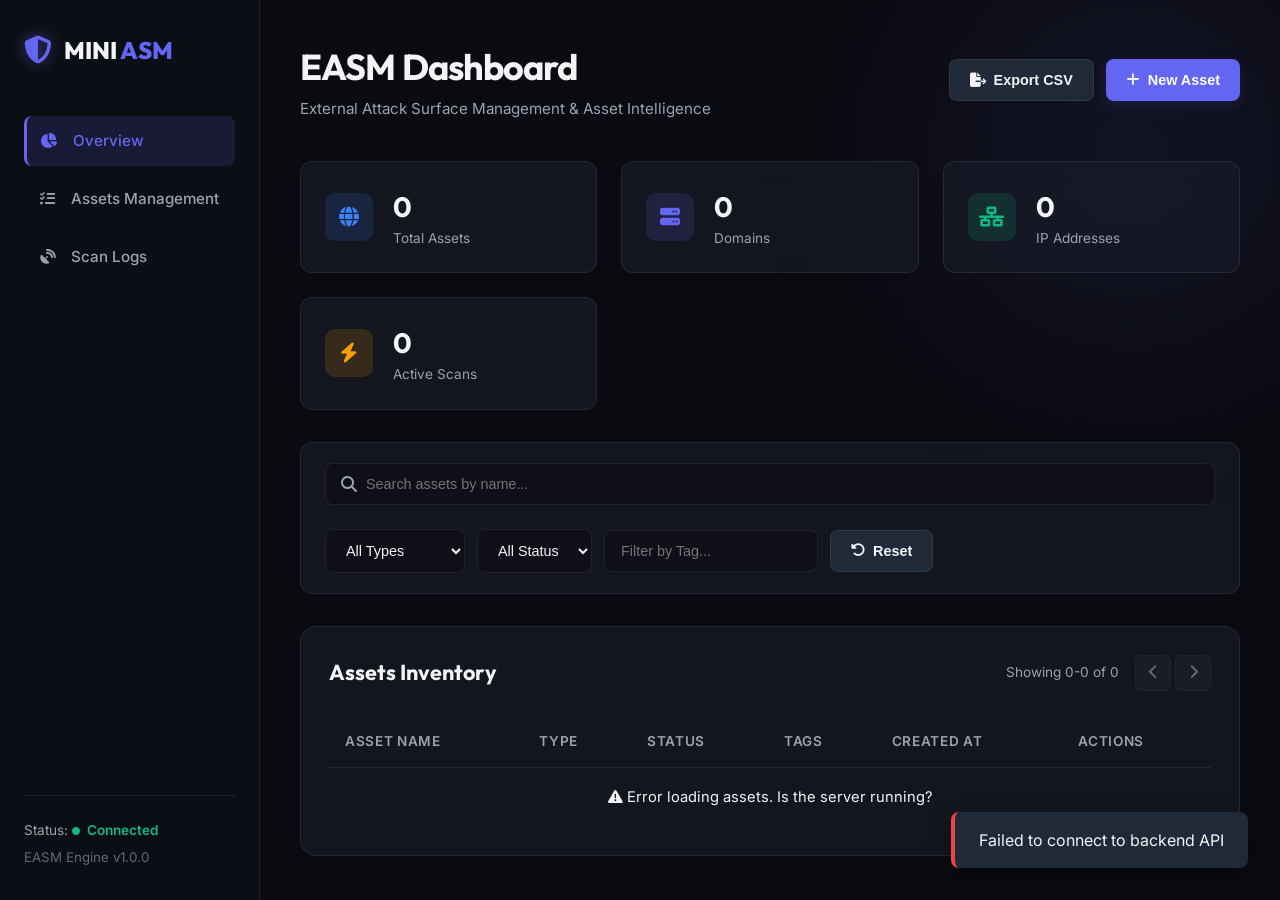
<file: frontend/index.html>
<!DOCTYPE html>
<html lang="en">
<head>
    <meta charset="UTF-8">
    <meta name="viewport" content="width=device-width, initial-scale=1.0">
    <title>Mini ASM - Premium EASM Dashboard</title>
    <!-- Google Fonts Outfit & Inter -->
    <link href="https://fonts.googleapis.com/css2?family=Inter:wght@300;400;500;600;700&family=Outfit:wght@400;500;600;700;800&display=swap" rel="stylesheet">
    <!-- FontAwesome Icons -->
    <link rel="stylesheet" href="https://cdnjs.cloudflare.com/ajax/libs/font-awesome/6.4.0/css/all.min.css">
    <!-- Stylesheet -->
    <link rel="stylesheet" href="style.css">
</head>
<body>
    <div class="glow-bg"></div>
    
    <div class="dashboard-container">
        <!-- Sidebar -->
        <aside class="sidebar">
            <div class="logo">
                <i class="fa-solid fa-shield-halved logo-icon"></i>
                <h2>MINI <span>ASM</span></h2>
            </div>
            <nav class="nav-links">
                <a href="#" class="active"><i class="fa-solid fa-chart-pie"></i> Overview</a>
                <a href="#assets-section"><i class="fa-solid fa-list-check"></i> Assets Management</a>
                <a href="#scans-section"><i class="fa-solid fa-satellite-dish"></i> Scan Logs</a>
            </nav>
            <div class="sidebar-footer">
                <p>Status: <span class="api-status online"><i class="fa-solid fa-circle"></i> Connected</span></p>
                <small>EASM Engine v1.0.0</small>
            </div>
        </aside>

        <!-- Main Content -->
        <main class="main-content">
            <!-- Header -->
            <header class="main-header">
                <div class="header-title">
                    <h1>EASM Dashboard</h1>
                    <p>External Attack Surface Management & Asset Intelligence</p>
                </div>
                <div class="header-actions">
                    <button class="btn btn-secondary" id="btn-export"><i class="fa-solid fa-file-export"></i> Export CSV</button>
                    <button class="btn btn-primary" id="btn-add-asset-modal"><i class="fa-solid fa-plus"></i> New Asset</button>
                </div>
            </header>

            <!-- Statistics Cards -->
            <section class="stats-grid">
                <div class="stat-card">
                    <div class="stat-icon-wrapper blue">
                        <i class="fa-solid fa-globe"></i>
                    </div>
                    <div class="stat-details">
                        <h3 id="stat-total">0</h3>
                        <p>Total Assets</p>
                    </div>
                </div>
                <div class="stat-card">
                    <div class="stat-icon-wrapper purple">
                        <i class="fa-solid fa-server"></i>
                    </div>
                    <div class="stat-details">
                        <h3 id="stat-domains">0</h3>
                        <p>Domains</p>
                    </div>
                </div>
                <div class="stat-card">
                    <div class="stat-icon-wrapper green">
                        <i class="fa-solid fa-network-wired"></i>
                    </div>
                    <div class="stat-details">
                        <h3 id="stat-ips">0</h3>
                        <p>IP Addresses</p>
                    </div>
                </div>
                <div class="stat-card">
                    <div class="stat-icon-wrapper orange">
                        <i class="fa-solid fa-bolt"></i>
                    </div>
                    <div class="stat-details">
                        <h3 id="stat-active">0</h3>
                        <p>Active Scans</p>
                    </div>
                </div>
            </section>

            <!-- Filters & Search -->
            <section class="filters-card">
                <div class="search-bar">
                    <i class="fa-solid fa-magnifying-glass"></i>
                    <input type="text" id="search-input" placeholder="Search assets by name...">
                </div>
                <div class="filter-options">
                    <select id="filter-type">
                        <option value="">All Types</option>
                        <option value="domain">Domains</option>
                        <option value="ip">IP Addresses</option>
                        <option value="service">Services</option>
                    </select>
                    <select id="filter-status">
                        <option value="">All Status</option>
                        <option value="active">Active</option>
                        <option value="inactive">Inactive</option>
                    </select>
                    <input type="text" id="filter-tag" placeholder="Filter by Tag...">
                    <button class="btn btn-secondary" id="btn-reset-filters"><i class="fa-solid fa-rotate-left"></i> Reset</button>
                </div>
            </section>

            <!-- Assets Table Section -->
            <section class="assets-section" id="assets-section">
                <div class="section-card">
                    <div class="card-header">
                        <h2>Assets Inventory</h2>
                        <div class="card-actions">
                            <span class="pagination-info" id="pagination-info">Showing 0-0 of 0</span>
                            <div class="pagination-controls">
                                <button class="btn btn-icon" id="btn-prev-page" disabled><i class="fa-solid fa-chevron-left"></i></button>
                                <button class="btn btn-icon" id="btn-next-page" disabled><i class="fa-solid fa-chevron-right"></i></button>
                            </div>
                        </div>
                    </div>
                    <div class="table-responsive">
                        <table class="assets-table">
                            <thead>
                                <tr>
                                    <th>Asset Name</th>
                                    <th>Type</th>
                                    <th>Status</th>
                                    <th>Tags</th>
                                    <th>Created At</th>
                                    <th>Actions</th>
                                </tr>
                            </thead>
                            <tbody id="assets-table-body">
                                <tr>
                                    <td colspan="6" class="text-center py-5">
                                        <i class="fa-solid fa-spinner fa-spin loader-icon"></i> Loading assets...
                                    </td>
                                </tr>
                            </tbody>
                        </table>
                    </div>
                </div>
            </section>

            <!-- Scan Logs Section -->
            <section class="assets-section" id="scans-section" style="display: none;">
                <div class="section-card">
                    <div class="card-header">
                        <h2>Global Scan Logs</h2>
                        <button class="btn btn-secondary" id="btn-refresh-scans"><i class="fa-solid fa-rotate"></i> Refresh Logs</button>
                    </div>
                    <div class="table-responsive">
                        <table class="assets-table">
                            <thead>
                                <tr>
                                    <th>Job ID</th>
                                    <th>Target Asset ID</th>
                                    <th>Scan Type</th>
                                    <th>Status</th>
                                    <th>Time</th>
                                    <th>Action</th>
                                </tr>
                            </thead>
                            <tbody id="scans-table-body">
                                <tr>
                                    <td colspan="6" class="text-center py-5">
                                        Loading scan logs...
                                    </td>
                                </tr>
                            </tbody>
                        </table>
                    </div>
                </div>
            </section>
        </main>
    </div>

    <!-- Modal: Add Asset -->
    <div class="modal-backdrop" id="add-asset-modal">
        <div class="modal-content">
            <div class="modal-header">
                <h2>Add New Asset</h2>
                <button class="close-modal" id="btn-close-add-modal">&times;</button>
            </div>
            <form id="add-asset-form">
                <div class="form-group">
                    <label for="asset-name">Asset Target (Domain or IP)</label>
                    <input type="text" id="asset-name" placeholder="e.g., example.com, 127.0.0.1" required>
                </div>
                <div class="form-group">
                    <label for="asset-type">Asset Type</label>
                    <select id="asset-type" required>
                        <option value="domain">Domain</option>
                        <option value="ip">IP Address</option>
                        <option value="service">Service</option>
                    </select>
                </div>
                <div class="form-group">
                    <label for="asset-status">Initial Status</label>
                    <select id="asset-status">
                        <option value="active">Active</option>
                        <option value="inactive">Inactive</option>
                    </select>
                </div>
                <div class="form-group">
                    <label for="asset-tags">Tags (comma separated)</label>
                    <input type="text" id="asset-tags" placeholder="e.g., production, critical, frontend">
                </div>
                <div class="modal-footer">
                    <button type="button" class="btn btn-secondary" id="btn-cancel-add-modal">Cancel</button>
                    <button type="submit" class="btn btn-primary">Save Asset</button>
                </div>
            </form>
        </div>
    </div>

    <!-- Modal: Trigger Scan -->
    <div class="modal-backdrop" id="trigger-scan-modal">
        <div class="modal-content">
            <div class="modal-header">
                <h2>Trigger Attack Surface Scan</h2>
                <button class="close-modal" id="btn-close-scan-modal">&times;</button>
            </div>
            <div class="asset-details-summary">
                <p>Asset: <strong id="scan-asset-name">...</strong></p>
                <p>Type: <span class="badge" id="scan-asset-type">...</span></p>
            </div>
            <div class="form-group">
                <label for="scan-type-select">Scan Type</label>
                <select id="scan-type-select">
                    <!-- Options populated dynamically based on asset type -->
                </select>
            </div>
            <div class="modal-footer">
                <button type="button" class="btn btn-secondary" id="btn-cancel-scan-modal">Cancel</button>
                <button type="button" class="btn btn-primary" id="btn-run-scan">Launch Scan</button>
            </div>
        </div>
    </div>

    <!-- Modal: Scan Results -->
    <div class="modal-backdrop" id="scan-results-modal">
        <div class="modal-content modal-lg">
            <div class="modal-header">
                <h2>Scan Results & Details</h2>
                <button class="close-modal" id="btn-close-results-modal">&times;</button>
            </div>
            <div class="results-metadata">
                <div>Job ID: <span id="results-job-id">...</span></div>
                <div>Status: <span id="results-status">...</span></div>
                <div>Time: <span id="results-time">...</span></div>
            </div>
            <div class="results-body" id="results-content-area">
                <!-- Populated dynamically via JS -->
            </div>
            <div class="modal-footer">
                <button type="button" class="btn btn-secondary" id="btn-close-results-footer">Close</button>
            </div>
        </div>
    </div>

    <!-- Notification Toast -->
    <div class="toast" id="toast-notification">Notification Message</div>

    <script type="module" src="app.js"></script>
</body>
</html>
</file>
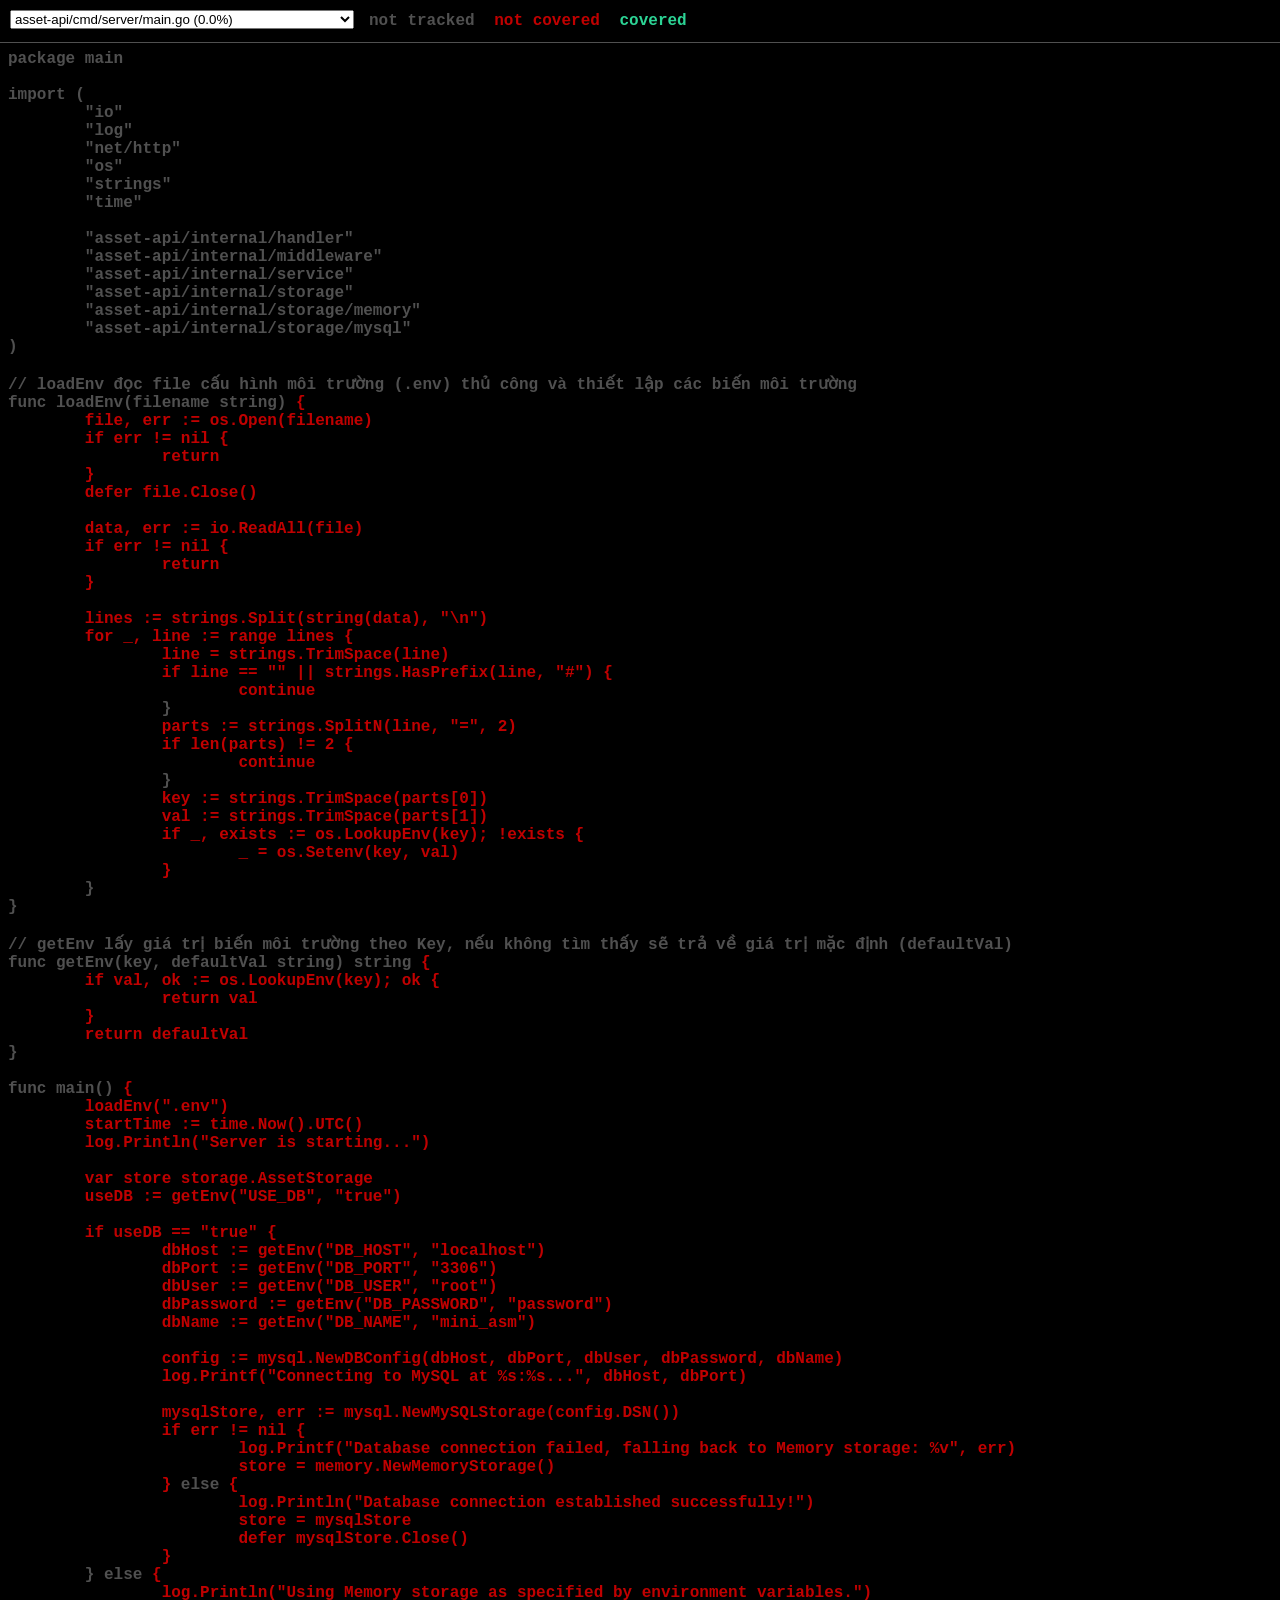
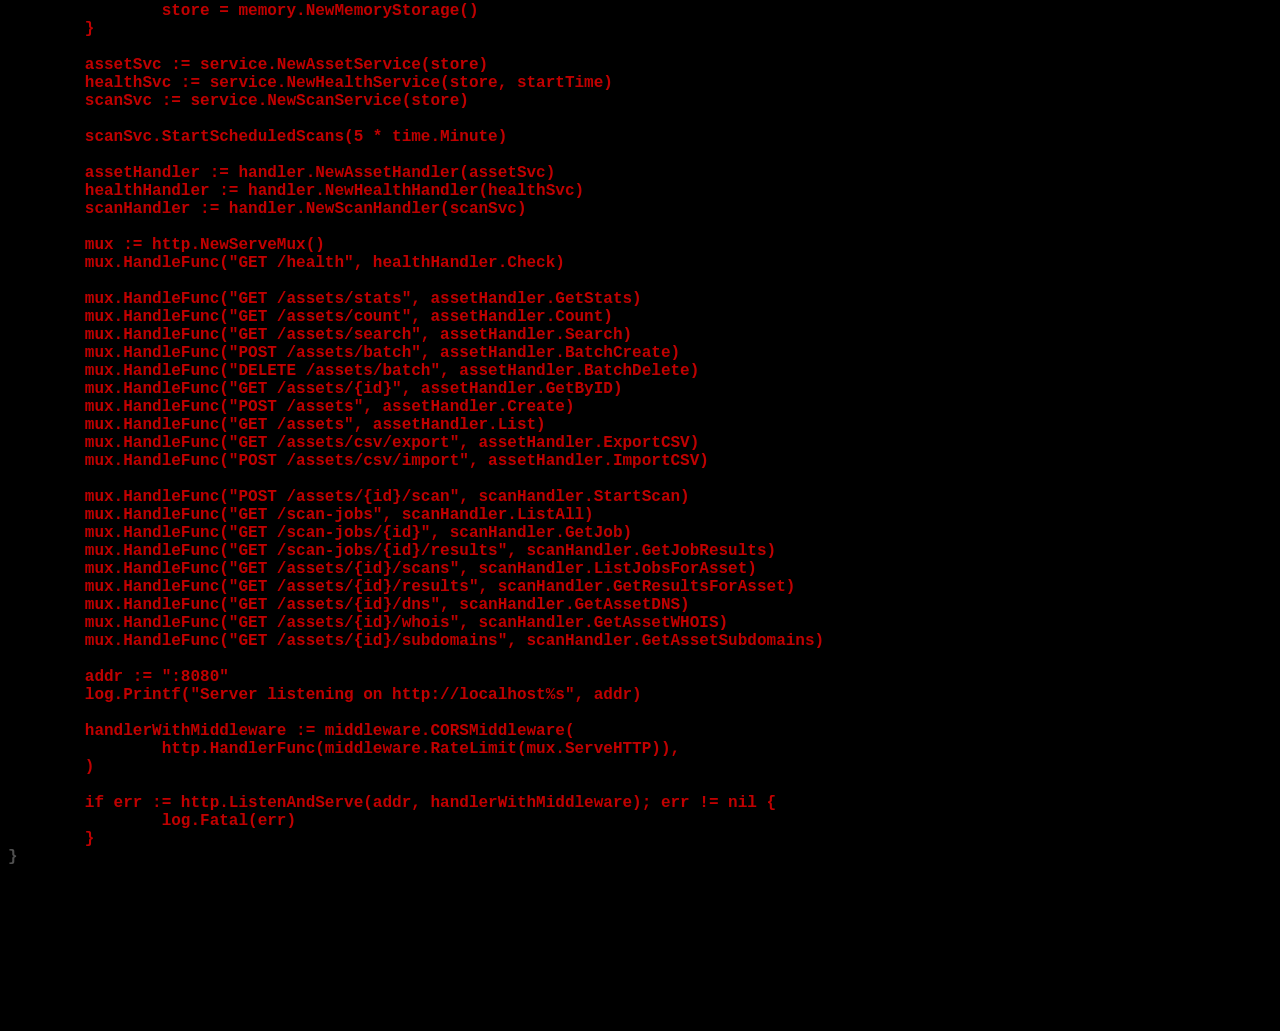
<file: backend/coverage.html>
<!DOCTYPE html>
<html>
	<head>
		<meta http-equiv="Content-Type" content="text/html; charset=utf-8">
		<title>server: Go Coverage Report</title>
		<style>
			body {
				background: black;
				color: rgb(80, 80, 80);
			}
			body, pre, #legend span {
				font-family: Menlo, monospace;
				font-weight: bold;
			}
			#topbar {
				background: black;
				position: fixed;
				top: 0; left: 0; right: 0;
				height: 42px;
				border-bottom: 1px solid rgb(80, 80, 80);
			}
			#content {
				margin-top: 50px;
			}
			#nav, #legend {
				float: left;
				margin-left: 10px;
			}
			#legend {
				margin-top: 12px;
			}
			#nav {
				margin-top: 10px;
			}
			#legend span {
				margin: 0 5px;
			}
			.cov0 { color: rgb(192, 0, 0) }
.cov1 { color: rgb(128, 128, 128) }
.cov2 { color: rgb(116, 140, 131) }
.cov3 { color: rgb(104, 152, 134) }
.cov4 { color: rgb(92, 164, 137) }
.cov5 { color: rgb(80, 176, 140) }
.cov6 { color: rgb(68, 188, 143) }
.cov7 { color: rgb(56, 200, 146) }
.cov8 { color: rgb(44, 212, 149) }
.cov9 { color: rgb(32, 224, 152) }
.cov10 { color: rgb(20, 236, 155) }

		</style>
	</head>
	<body>
		<div id="topbar">
			<div id="nav">
				<select id="files">
				
				<option value="file0">asset-api/cmd/server/main.go (0.0%)</option>
				
				<option value="file1">asset-api/internal/handler/asset_handler.go (19.0%)</option>
				
				<option value="file2">asset-api/internal/handler/handler.go (0.0%)</option>
				
				<option value="file3">asset-api/internal/handler/health_handler.go (0.0%)</option>
				
				<option value="file4">asset-api/internal/handler/scan_handler.go (0.0%)</option>
				
				<option value="file5">asset-api/internal/middleware/cors.go (0.0%)</option>
				
				<option value="file6">asset-api/internal/middleware/rate_limit.go (0.0%)</option>
				
				<option value="file7">asset-api/internal/model/asset.go (75.0%)</option>
				
				<option value="file8">asset-api/internal/model/errors.go (0.0%)</option>
				
				<option value="file9">asset-api/internal/model/scan.go (68.0%)</option>
				
				<option value="file10">asset-api/internal/scanner/dns_scanner.go (62.5%)</option>
				
				<option value="file11">asset-api/internal/scanner/ip_scanner.go (2.3%)</option>
				
				<option value="file12">asset-api/internal/scanner/port_scanner.go (58.3%)</option>
				
				<option value="file13">asset-api/internal/scanner/ssl_scanner.go (25.0%)</option>
				
				<option value="file14">asset-api/internal/scanner/tech_scanner.go (22.6%)</option>
				
				<option value="file15">asset-api/internal/scanner/whois_scanner.go (0.0%)</option>
				
				<option value="file16">asset-api/internal/service/asset_service.go (33.3%)</option>
				
				<option value="file17">asset-api/internal/service/health_service.go (0.0%)</option>
				
				<option value="file18">asset-api/internal/service/scan_service.go (0.0%)</option>
				
				<option value="file19">asset-api/internal/storage/memory/memory.go (25.3%)</option>
				
				<option value="file20">asset-api/internal/storage/mysql/mysql.go (0.0%)</option>
				
				<option value="file21">asset-api/internal/validator/asset_validator.go (74.4%)</option>
				
				</select>
			</div>
			<div id="legend">
				<span>not tracked</span>
			
				<span class="cov0">not covered</span>
				<span class="cov8">covered</span>
			
			</div>
		</div>
		<div id="content">
		
		<pre class="file" id="file0" style="display: none">package main

import (
        "io"
        "log"
        "net/http"
        "os"
        "strings"
        "time"

        "asset-api/internal/handler"
        "asset-api/internal/middleware"
        "asset-api/internal/service"
        "asset-api/internal/storage"
        "asset-api/internal/storage/memory"
        "asset-api/internal/storage/mysql"
)

// loadEnv đọc file cấu hình môi trường (.env) thủ công và thiết lập các biến môi trường
func loadEnv(filename string) <span class="cov0" title="0">{
        file, err := os.Open(filename)
        if err != nil </span><span class="cov0" title="0">{
                return
        }</span>
        <span class="cov0" title="0">defer file.Close()

        data, err := io.ReadAll(file)
        if err != nil </span><span class="cov0" title="0">{
                return
        }</span>

        <span class="cov0" title="0">lines := strings.Split(string(data), "\n")
        for _, line := range lines </span><span class="cov0" title="0">{
                line = strings.TrimSpace(line)
                if line == "" || strings.HasPrefix(line, "#") </span><span class="cov0" title="0">{
                        continue</span>
                }
                <span class="cov0" title="0">parts := strings.SplitN(line, "=", 2)
                if len(parts) != 2 </span><span class="cov0" title="0">{
                        continue</span>
                }
                <span class="cov0" title="0">key := strings.TrimSpace(parts[0])
                val := strings.TrimSpace(parts[1])
                if _, exists := os.LookupEnv(key); !exists </span><span class="cov0" title="0">{
                        _ = os.Setenv(key, val)
                }</span>
        }
}

// getEnv lấy giá trị biến môi trường theo Key, nếu không tìm thấy sẽ trả về giá trị mặc định (defaultVal)
func getEnv(key, defaultVal string) string <span class="cov0" title="0">{
        if val, ok := os.LookupEnv(key); ok </span><span class="cov0" title="0">{
                return val
        }</span>
        <span class="cov0" title="0">return defaultVal</span>
}

func main() <span class="cov0" title="0">{
        loadEnv(".env")
        startTime := time.Now().UTC()
        log.Println("Server is starting...")

        var store storage.AssetStorage
        useDB := getEnv("USE_DB", "true")

        if useDB == "true" </span><span class="cov0" title="0">{
                dbHost := getEnv("DB_HOST", "localhost")
                dbPort := getEnv("DB_PORT", "3306")
                dbUser := getEnv("DB_USER", "root")
                dbPassword := getEnv("DB_PASSWORD", "password")
                dbName := getEnv("DB_NAME", "mini_asm")

                config := mysql.NewDBConfig(dbHost, dbPort, dbUser, dbPassword, dbName)
                log.Printf("Connecting to MySQL at %s:%s...", dbHost, dbPort)
                
                mysqlStore, err := mysql.NewMySQLStorage(config.DSN())
                if err != nil </span><span class="cov0" title="0">{
                        log.Printf("Database connection failed, falling back to Memory storage: %v", err)
                        store = memory.NewMemoryStorage()
                }</span> else<span class="cov0" title="0"> {
                        log.Println("Database connection established successfully!")
                        store = mysqlStore
                        defer mysqlStore.Close()
                }</span>
        } else<span class="cov0" title="0"> {
                log.Println("Using Memory storage as specified by environment variables.")
                store = memory.NewMemoryStorage()
        }</span>

        <span class="cov0" title="0">assetSvc := service.NewAssetService(store)
        healthSvc := service.NewHealthService(store, startTime)
        scanSvc := service.NewScanService(store)

        scanSvc.StartScheduledScans(5 * time.Minute)

        assetHandler := handler.NewAssetHandler(assetSvc)
        healthHandler := handler.NewHealthHandler(healthSvc)
        scanHandler := handler.NewScanHandler(scanSvc)

        mux := http.NewServeMux()
        mux.HandleFunc("GET /health", healthHandler.Check)

        mux.HandleFunc("GET /assets/stats", assetHandler.GetStats)
        mux.HandleFunc("GET /assets/count", assetHandler.Count)
        mux.HandleFunc("GET /assets/search", assetHandler.Search)
        mux.HandleFunc("POST /assets/batch", assetHandler.BatchCreate)
        mux.HandleFunc("DELETE /assets/batch", assetHandler.BatchDelete)
        mux.HandleFunc("GET /assets/{id}", assetHandler.GetByID)
        mux.HandleFunc("POST /assets", assetHandler.Create)
        mux.HandleFunc("GET /assets", assetHandler.List)
        mux.HandleFunc("GET /assets/csv/export", assetHandler.ExportCSV)
        mux.HandleFunc("POST /assets/csv/import", assetHandler.ImportCSV)

        mux.HandleFunc("POST /assets/{id}/scan", scanHandler.StartScan)
        mux.HandleFunc("GET /scan-jobs", scanHandler.ListAll)
        mux.HandleFunc("GET /scan-jobs/{id}", scanHandler.GetJob)
        mux.HandleFunc("GET /scan-jobs/{id}/results", scanHandler.GetJobResults)
        mux.HandleFunc("GET /assets/{id}/scans", scanHandler.ListJobsForAsset)
        mux.HandleFunc("GET /assets/{id}/results", scanHandler.GetResultsForAsset)
        mux.HandleFunc("GET /assets/{id}/dns", scanHandler.GetAssetDNS)
        mux.HandleFunc("GET /assets/{id}/whois", scanHandler.GetAssetWHOIS)
        mux.HandleFunc("GET /assets/{id}/subdomains", scanHandler.GetAssetSubdomains)

        addr := ":8080"
        log.Printf("Server listening on http://localhost%s", addr)

        handlerWithMiddleware := middleware.CORSMiddleware(
                http.HandlerFunc(middleware.RateLimit(mux.ServeHTTP)),
        )

        if err := http.ListenAndServe(addr, handlerWithMiddleware); err != nil </span><span class="cov0" title="0">{
                log.Fatal(err)
        }</span>
}

</pre>
		
		<pre class="file" id="file1" style="display: none">// Package handler chứa các HTTP handler để xử lý các yêu cầu (request) từ client.
package handler

import (
        "encoding/csv"
        "encoding/json"
        "errors"
        "net/http"
        "strings"

        "asset-api/internal/model"
        "asset-api/internal/service"
)

// AssetHandler quản lý tất cả các yêu cầu HTTP liên quan đến tài sản (assets).
// Handler này đóng vai trò cầu nối, tiếp nhận yêu cầu từ client, gọi tầng nghiệp vụ AssetService
// để xử lý và trả về phản hồi tương ứng cho client.
type AssetHandler struct {
        svc *service.AssetService
}

// NewAssetHandler là hàm khởi tạo (constructor) cho AssetHandler, nhận vào thực thể AssetService.
func NewAssetHandler(svc *service.AssetService) *AssetHandler <span class="cov8" title="1">{
        return &amp;AssetHandler{svc: svc}
}</span>

// Create xử lý yêu cầu tạo một tài sản mới từ dữ liệu JSON gửi lên.
func (h *AssetHandler) Create(w http.ResponseWriter, r *http.Request) <span class="cov8" title="1">{
        var input model.CreateAssetInput
        if err := json.NewDecoder(r.Body).Decode(&amp;input); err != nil </span><span class="cov0" title="0">{
                writeError(w, http.StatusBadRequest, "invalid JSON body")
                return
        }</span>

        <span class="cov8" title="1">asset, err := h.svc.Create(r.Context(), input)
        if err != nil </span><span class="cov0" title="0">{
                writeServiceError(w, err)
                return
        }</span>

        <span class="cov8" title="1">writeJSON(w, http.StatusCreated, asset)</span>
}

// GetByID xử lý yêu cầu truy vấn thông tin chi tiết của một tài sản dựa trên ID được truyền qua URL path.
func (h *AssetHandler) GetByID(w http.ResponseWriter, r *http.Request) <span class="cov0" title="0">{
        id := r.PathValue("id")
        if id == "" </span><span class="cov0" title="0">{
                writeError(w, http.StatusBadRequest, "id is required")
                return
        }</span>

        <span class="cov0" title="0">asset, err := h.svc.GetByID(r.Context(), id)
        if err != nil </span><span class="cov0" title="0">{
                writeServiceError(w, err)
                return
        }</span>

        <span class="cov0" title="0">writeJSON(w, http.StatusOK, asset)</span>
}

// BatchCreate cho phép tạo đồng thời nhiều tài sản thông qua một yêu cầu JSON (dưới dạng mảng).
func (h *AssetHandler) BatchCreate(w http.ResponseWriter, r *http.Request) <span class="cov0" title="0">{
        var req model.BatchCreateRequest
        if err := json.NewDecoder(r.Body).Decode(&amp;req); err != nil </span><span class="cov0" title="0">{
                writeError(w, http.StatusBadRequest, "invalid JSON body")
                return
        }</span>

        <span class="cov0" title="0">resp, err := h.svc.BatchCreate(r.Context(), req)
        if err != nil </span><span class="cov0" title="0">{
                writeServiceError(w, err)
                return
        }</span>

        <span class="cov0" title="0">writeJSON(w, http.StatusCreated, resp)</span>
}

// BatchDelete xử lý việc xóa hàng loạt tài sản dựa trên danh sách ID được phân tách bởi dấu phẩy (comma-separated IDs) qua query parameter.
func (h *AssetHandler) BatchDelete(w http.ResponseWriter, r *http.Request) <span class="cov0" title="0">{
        idsParam := r.URL.Query().Get("ids")
        if strings.TrimSpace(idsParam) == "" </span><span class="cov0" title="0">{
                writeError(w, http.StatusBadRequest, model.ErrMissingIDs.Error())
                return
        }</span>

        <span class="cov0" title="0">ids := strings.Split(idsParam, ",")
        resp, err := h.svc.BatchDelete(r.Context(), ids)
        if err != nil </span><span class="cov0" title="0">{
                writeServiceError(w, err)
                return
        }</span>

        <span class="cov0" title="0">writeJSON(w, http.StatusOK, resp)</span>
}

// GetStats xử lý yêu cầu lấy thông tin thống kê chung về các tài sản trong hệ thống (ví dụ: tổng số lượng theo trạng thái, loại tài sản).
func (h *AssetHandler) GetStats(w http.ResponseWriter, r *http.Request) <span class="cov0" title="0">{
        stats, err := h.svc.GetStats(r.Context())
        if err != nil </span><span class="cov0" title="0">{
                writeServiceError(w, err)
                return
        }</span>

        <span class="cov0" title="0">writeJSON(w, http.StatusOK, stats)</span>
}

// Count tính tổng số lượng tài sản khớp với các điều kiện lọc (filter) được truyền qua query parameters.
func (h *AssetHandler) Count(w http.ResponseWriter, r *http.Request) <span class="cov0" title="0">{
        filter := parseFilter(r)
        result, err := h.svc.Count(r.Context(), filter)
        if err != nil </span><span class="cov0" title="0">{
                writeServiceError(w, err)
                return
        }</span>

        <span class="cov0" title="0">writeJSON(w, http.StatusOK, result)</span>
}

// List trả về danh sách tài sản có phân trang (pagination) và lọc (filtering) theo các tiêu chí từ query parameters.
func (h *AssetHandler) List(w http.ResponseWriter, r *http.Request) <span class="cov8" title="1">{
        filter := parseFilter(r)
        page := parseIntDefault(r.URL.Query().Get("page"), 1)
        limit := parseIntDefault(r.URL.Query().Get("limit"), 20)

        resp, err := h.svc.List(r.Context(), filter, page, limit)
        if err != nil </span><span class="cov0" title="0">{
                writeServiceError(w, err)
                return
        }</span>

        <span class="cov8" title="1">writeJSON(w, http.StatusOK, resp)</span>
}

// Search xử lý việc tìm kiếm toàn văn hoặc khớp một phần các tài sản theo từ khóa tìm kiếm được truyền qua tham số query "q".
func (h *AssetHandler) Search(w http.ResponseWriter, r *http.Request) <span class="cov0" title="0">{
        query := r.URL.Query().Get("q")
        results, err := h.svc.Search(r.Context(), query)
        if err != nil </span><span class="cov0" title="0">{
                writeServiceError(w, err)
                return
        }</span>

        <span class="cov0" title="0">writeJSON(w, http.StatusOK, results)</span>
}

// ExportCSV xuất danh sách tài sản ra định dạng tệp CSV. Nó tải tối đa 1000 tài sản khớp với điều kiện lọc và ghi trực tiếp vào phản hồi HTTP.
func (h *AssetHandler) ExportCSV(w http.ResponseWriter, r *http.Request) <span class="cov0" title="0">{
        filter := parseFilter(r)
        resp, err := h.svc.List(r.Context(), filter, 1, 1000)
        if err != nil </span><span class="cov0" title="0">{
                writeServiceError(w, err)
                return
        }</span>

        <span class="cov0" title="0">w.Header().Set("Content-Type", "text/csv")
        w.Header().Set("Content-Disposition", "attachment;filename=assets.csv")
        
        writer := csv.NewWriter(w)
        _ = writer.Write([]string{"id", "name", "type", "status", "created_at"})
        
        for _, a := range resp.Data </span><span class="cov0" title="0">{
                _ = writer.Write([]string{
                        a.ID, a.Name, string(a.Type), string(a.Status), a.CreatedAt.Format("2006-01-02T15:04:05Z07:00"),
                })
        }</span>
        <span class="cov0" title="0">writer.Flush()</span>
}

// ImportCSV tiếp nhận một tệp CSV được upload thông qua multipart/form-data, phân tích cú pháp tệp CSV này,
// và thực hiện tạo hàng loạt tài sản (batch create) từ dữ liệu đọc được.
func (h *AssetHandler) ImportCSV(w http.ResponseWriter, r *http.Request) <span class="cov0" title="0">{
        file, _, err := r.FormFile("file")
        if err != nil </span><span class="cov0" title="0">{
                writeError(w, http.StatusBadRequest, "missing file in form data")
                return
        }</span>
        <span class="cov0" title="0">defer file.Close()

        reader := csv.NewReader(file)
        records, err := reader.ReadAll()
        if err != nil </span><span class="cov0" title="0">{
                writeError(w, http.StatusBadRequest, "invalid csv format")
                return
        }</span>

        <span class="cov0" title="0">if len(records) &lt;= 1 </span><span class="cov0" title="0">{
                writeError(w, http.StatusBadRequest, "empty csv or no data rows")
                return
        }</span>

        <span class="cov0" title="0">var req model.BatchCreateRequest
        for i, row := range records </span><span class="cov0" title="0">{
                if i == 0 </span><span class="cov0" title="0">{
                        continue</span>
                }
                <span class="cov0" title="0">if len(row) &lt; 2 </span><span class="cov0" title="0">{
                        continue</span>
                }
                <span class="cov0" title="0">status := ""
                if len(row) &gt;= 3 </span><span class="cov0" title="0">{
                        status = row[2]
                }</span>
                <span class="cov0" title="0">req.Assets = append(req.Assets, model.CreateAssetInput{
                        Name:   row[0],
                        Type:   row[1],
                        Status: status,
                })</span>
        }

        <span class="cov0" title="0">resp, err := h.svc.BatchCreate(r.Context(), req)
        if err != nil </span><span class="cov0" title="0">{
                writeServiceError(w, err)
                return
        }</span>

        <span class="cov0" title="0">writeJSON(w, http.StatusCreated, resp)</span>
}

// parseFilter là một hàm trợ giúp (helper) trích xuất các điều kiện lọc tài sản từ URL query parameters.
func parseFilter(r *http.Request) model.AssetFilter <span class="cov8" title="1">{
        return model.AssetFilter{
                Type:   r.URL.Query().Get("type"),
                Status: r.URL.Query().Get("status"),
                Tag:    r.URL.Query().Get("tag"),
        }
}</span>

// writeServiceError phân tích lỗi trả về từ tầng nghiệp vụ (Service) để phản hồi mã trạng thái HTTP phù hợp.
func writeServiceError(w http.ResponseWriter, err error) <span class="cov0" title="0">{
        switch </span>{
        case errors.Is(err, model.ErrNotFound):<span class="cov0" title="0">
                writeError(w, http.StatusNotFound, err.Error())</span>
        case errors.Is(err, model.ErrInvalidAssetType),
                errors.Is(err, model.ErrInvalidAssetStatus),
                errors.Is(err, model.ErrEmptyName),
                errors.Is(err, model.ErrEmptyAssets),
                errors.Is(err, model.ErrBatchLimit),
                errors.Is(err, model.ErrMissingIDs),
                errors.Is(err, model.ErrMissingQuery):<span class="cov0" title="0">
                writeError(w, http.StatusBadRequest, err.Error())</span>
        default:<span class="cov0" title="0">
                var validationErr *model.ValidationError
                if errors.As(err, &amp;validationErr) </span><span class="cov0" title="0">{
                        writeError(w, http.StatusBadRequest, validationErr.Error())
                        return
                }</span>
                <span class="cov0" title="0">writeError(w, http.StatusInternalServerError, "internal server error")</span>
        }
}

// writeJSON viết phản hồi dạng JSON về client với mã HTTP status tương ứng.
func writeJSON(w http.ResponseWriter, status int, payload any) <span class="cov8" title="1">{
        w.Header().Set("Content-Type", "application/json")
        w.WriteHeader(status)
        _ = json.NewEncoder(w).Encode(payload)
}</span>

// writeError là hàm trợ giúp để định dạng và ghi lỗi dưới dạng JSON: {"error": "thông điệp lỗi"}.
func writeError(w http.ResponseWriter, status int, message string) <span class="cov0" title="0">{
        writeJSON(w, status, map[string]string{"error": message})
}</span>

// parseIntDefault chuyển đổi một chuỗi số nguyên sang kiểu dữ liệu int.
// Nếu chuỗi rỗng, chứa ký tự không phải số, hoặc giá trị bé hơn 1, nó sẽ trả về giá trị mặc định được cung cấp (defaultVal).
func parseIntDefault(raw string, defaultVal int) int <span class="cov8" title="1">{
        if raw == "" </span><span class="cov8" title="1">{
                return defaultVal
        }</span>
        <span class="cov8" title="1">val := 0
        for _, ch := range raw </span><span class="cov8" title="1">{
                if ch &lt; '0' || ch &gt; '9' </span><span class="cov0" title="0">{
                        return defaultVal
                }</span>
                <span class="cov8" title="1">val = val*10 + int(ch-'0')</span>
        }
        <span class="cov8" title="1">if val &lt; 1 </span><span class="cov0" title="0">{
                return defaultVal
        }</span>
        <span class="cov8" title="1">return val</span>
}

</pre>
		
		<pre class="file" id="file2" style="display: none">package handler

type Handlers struct {
        Asset  *AssetHandler
        Health *HealthHandler
        Scan   *ScanHandler
}

func NewHandlers(asset *AssetHandler, health *HealthHandler, scan *ScanHandler) *Handlers <span class="cov0" title="0">{
        return &amp;Handlers{
                Asset:  asset,
                Health: health,
                Scan:   scan,
        }
}</span>
</pre>
		
		<pre class="file" id="file3" style="display: none">// Package handler chứa các HTTP handler để xử lý các yêu cầu (request) từ client.
package handler

import (
        "net/http"

        "asset-api/internal/service"
)

// HealthHandler quản lý các yêu cầu kiểm tra trạng thái hoạt động (health check) của hệ thống.
// Nó phụ thuộc vào HealthService để lấy thông tin trạng thái thực tế.
type HealthHandler struct {
        svc *service.HealthService
}

// NewHealthHandler là hàm khởi tạo (constructor) cho HealthHandler,
// nhận vào một con trỏ tới HealthService và trả về một con trỏ tới HealthHandler.
func NewHealthHandler(svc *service.HealthService) *HealthHandler <span class="cov0" title="0">{
        return &amp;HealthHandler{svc: svc}
}</span>

// Check xử lý yêu cầu HTTP GET để kiểm tra trạng thái sức khỏe của hệ thống.
// Hàm này gọi service.Check để lấy kết quả và ghi phản hồi dưới dạng JSON với mã trạng thái 200 OK.
func (h *HealthHandler) Check(w http.ResponseWriter, r *http.Request) <span class="cov0" title="0">{
        resp := h.svc.Check(r.Context())
        writeJSON(w, http.StatusOK, resp)
}</span>

</pre>
		
		<pre class="file" id="file4" style="display: none">// Package handler chứa các HTTP handler để xử lý các yêu cầu (request) từ client.
package handler

import (
        "encoding/json"
        "net/http"
        "strconv"

        "asset-api/internal/service"
        "asset-api/internal/model"
)

// ScanHandler chịu trách nhiệm tiếp nhận và xử lý các yêu cầu HTTP liên quan đến hoạt động quét tài sản (asset scanning).
// Nó đóng vai trò là tầng giao tiếp (controller/handler) điều hướng yêu cầu tới ScanService để thực hiện logic nghiệp vụ.
type ScanHandler struct {
        svc *service.ScanService
}

// NewScanHandler khởi tạo một thực thể mới của ScanHandler với một ScanService được tiêm (inject) vào.
func NewScanHandler(svc *service.ScanService) *ScanHandler <span class="cov0" title="0">{
        return &amp;ScanHandler{svc: svc}
}</span>

// StartScan xử lý yêu cầu kích hoạt một tiến trình quét (scan job) mới cho một tài sản cụ thể.
// Nó mong đợi ID của tài sản nằm trong path parameter (ví dụ: /assets/{id}/scan) và loại quét (scan type) trong JSON request body.
func (h *ScanHandler) StartScan(w http.ResponseWriter, r *http.Request) <span class="cov0" title="0">{
        id := r.PathValue("id")
        if id == "" </span><span class="cov0" title="0">{
                writeError(w, http.StatusBadRequest, "asset id is required")
                return
        }</span>

        <span class="cov0" title="0">var input model.StartScanInput
        if err := json.NewDecoder(r.Body).Decode(&amp;input); err != nil </span><span class="cov0" title="0">{
                writeError(w, http.StatusBadRequest, "invalid request body")
                return
        }</span>

        <span class="cov0" title="0">if input.ScanType == "" </span><span class="cov0" title="0">{
                input.ScanType = "dns"
        }</span>

        <span class="cov0" title="0">job, err := h.svc.StartScan(r.Context(), id, input.ScanType)
        if err != nil </span><span class="cov0" title="0">{
                writeError(w, http.StatusInternalServerError, err.Error())
                return
        }</span>

        <span class="cov0" title="0">writeJSON(w, http.StatusAccepted, job)</span>
}

// GetJob lấy thông tin chi tiết và trạng thái hiện tại của một công việc quét (scan job) cụ thể theo ID của job đó.
func (h *ScanHandler) GetJob(w http.ResponseWriter, r *http.Request) <span class="cov0" title="0">{
        id := r.PathValue("id")
        if id == "" </span><span class="cov0" title="0">{
                writeError(w, http.StatusBadRequest, "job id is required")
                return
        }</span>

        <span class="cov0" title="0">job, err := h.svc.GetScanJob(r.Context(), id)
        if err != nil </span><span class="cov0" title="0">{
                writeError(w, http.StatusNotFound, "scan job not found")
                return
        }</span>

        <span class="cov0" title="0">writeJSON(w, http.StatusOK, job)</span>
}

// GetJobResults lấy các kết quả thu được từ một công việc quét (scan job) cụ thể.
func (h *ScanHandler) GetJobResults(w http.ResponseWriter, r *http.Request) <span class="cov0" title="0">{
        id := r.PathValue("id")
        if id == "" </span><span class="cov0" title="0">{
                writeError(w, http.StatusBadRequest, "job id is required")
                return
        }</span>

        <span class="cov0" title="0">results, err := h.svc.GetScanJobResults(r.Context(), id)
        if err != nil </span><span class="cov0" title="0">{
                writeError(w, http.StatusInternalServerError, err.Error())
                return
        }</span>

        <span class="cov0" title="0">writeJSON(w, http.StatusOK, map[string]any{
                "job_id":  id,
                "results": results,
        })</span>
}

// ListJobsForAsset liệt kê tất cả các công việc quét (cả đang chạy, đã xong hoặc bị lỗi) liên quan đến một tài sản cụ thể.
func (h *ScanHandler) ListJobsForAsset(w http.ResponseWriter, r *http.Request) <span class="cov0" title="0">{
        id := r.PathValue("id")
        if id == "" </span><span class="cov0" title="0">{
                writeError(w, http.StatusBadRequest, "asset id is required")
                return
        }</span>

        <span class="cov0" title="0">jobs, err := h.svc.ListScanJobsForAsset(r.Context(), id)
        if err != nil </span><span class="cov0" title="0">{
                writeError(w, http.StatusInternalServerError, err.Error())
                return
        }</span>

        <span class="cov0" title="0">if jobs == nil </span><span class="cov0" title="0">{
                jobs = []model.ScanJob{}
        }</span>

        <span class="cov0" title="0">writeJSON(w, http.StatusOK, jobs)</span>
}

// GetResultsForAsset lấy tất cả các kết quả quét (scan results) được ghi nhận cho một tài sản cụ thể qua mọi lần quét.
func (h *ScanHandler) GetResultsForAsset(w http.ResponseWriter, r *http.Request) <span class="cov0" title="0">{
        id := r.PathValue("id")
        if id == "" </span><span class="cov0" title="0">{
                writeError(w, http.StatusBadRequest, "asset id is required")
                return
        }</span>

        <span class="cov0" title="0">results, err := h.svc.GetScanResultsForAsset(r.Context(), id)
        if err != nil </span><span class="cov0" title="0">{
                writeError(w, http.StatusInternalServerError, err.Error())
                return
        }</span>

        <span class="cov0" title="0">if results == nil </span><span class="cov0" title="0">{
                results = []model.ScanResult{}
        }</span>

        <span class="cov0" title="0">writeJSON(w, http.StatusOK, results)</span>
}

// ListAll xử lý yêu cầu lấy danh sách tất cả các tiến trình quét trên hệ thống (giới hạn tối đa 100 tác vụ mới nhất).
func (h *ScanHandler) ListAll(w http.ResponseWriter, r *http.Request) <span class="cov0" title="0">{
        limit := 100
        limitStr := r.URL.Query().Get("limit")
        if limitStr != "" </span><span class="cov0" title="0">{
                if val, err := strconv.Atoi(limitStr); err == nil &amp;&amp; val &gt; 0 &amp;&amp; val &lt;= 100 </span><span class="cov0" title="0">{
                        limit = val
                }</span>
        }

        <span class="cov0" title="0">jobs, err := h.svc.ListAllScanJobs(r.Context(), limit)
        if err != nil </span><span class="cov0" title="0">{
                writeError(w, http.StatusInternalServerError, err.Error())
                return
        }</span>

        <span class="cov0" title="0">if jobs == nil </span><span class="cov0" title="0">{
                jobs = []model.ScanJob{}
        }</span>

        <span class="cov0" title="0">writeJSON(w, http.StatusOK, jobs)</span>
}

// GetAssetDNS lấy các kết quả quét DNS của một tài sản cụ thể.
func (h *ScanHandler) GetAssetDNS(w http.ResponseWriter, r *http.Request) <span class="cov0" title="0">{
        id := r.PathValue("id")
        if id == "" </span><span class="cov0" title="0">{
                writeError(w, http.StatusBadRequest, "asset id is required")
                return
        }</span>

        <span class="cov0" title="0">jobs, err := h.svc.ListScanJobsForAsset(r.Context(), id)
        if err != nil </span><span class="cov0" title="0">{
                writeError(w, http.StatusInternalServerError, err.Error())
                return
        }</span>

        <span class="cov0" title="0">results, err := h.svc.GetScanResultsForAsset(r.Context(), id)
        if err != nil </span><span class="cov0" title="0">{
                writeError(w, http.StatusInternalServerError, err.Error())
                return
        }</span>

        <span class="cov0" title="0">dnsJobs := make(map[string]bool)
        for _, j := range jobs </span><span class="cov0" title="0">{
                if j.ScanType == model.ScanTypeDNS || j.ScanType == model.ScanTypeAll </span><span class="cov0" title="0">{
                        dnsJobs[j.ID] = true
                }</span>
        }

        <span class="cov0" title="0">var filtered []model.ScanResult
        for _, res := range results </span><span class="cov0" title="0">{
                if dnsJobs[res.JobID] </span><span class="cov0" title="0">{
                        filtered = append(filtered, res)
                }</span>
        }

        <span class="cov0" title="0">if filtered == nil </span><span class="cov0" title="0">{
                filtered = []model.ScanResult{}
        }</span>
        <span class="cov0" title="0">writeJSON(w, http.StatusOK, filtered)</span>
}

// GetAssetWHOIS lấy các kết quả quét WHOIS của một tài sản cụ thể.
func (h *ScanHandler) GetAssetWHOIS(w http.ResponseWriter, r *http.Request) <span class="cov0" title="0">{
        id := r.PathValue("id")
        if id == "" </span><span class="cov0" title="0">{
                writeError(w, http.StatusBadRequest, "asset id is required")
                return
        }</span>

        <span class="cov0" title="0">jobs, err := h.svc.ListScanJobsForAsset(r.Context(), id)
        if err != nil </span><span class="cov0" title="0">{
                writeError(w, http.StatusInternalServerError, err.Error())
                return
        }</span>

        <span class="cov0" title="0">results, err := h.svc.GetScanResultsForAsset(r.Context(), id)
        if err != nil </span><span class="cov0" title="0">{
                writeError(w, http.StatusInternalServerError, err.Error())
                return
        }</span>

        <span class="cov0" title="0">whoisJobs := make(map[string]bool)
        for _, j := range jobs </span><span class="cov0" title="0">{
                if j.ScanType == model.ScanTypeWHOIS || j.ScanType == model.ScanTypeAll </span><span class="cov0" title="0">{
                        whoisJobs[j.ID] = true
                }</span>
        }

        <span class="cov0" title="0">var filtered []model.ScanResult
        for _, res := range results </span><span class="cov0" title="0">{
                if whoisJobs[res.JobID] </span><span class="cov0" title="0">{
                        filtered = append(filtered, res)
                }</span>
        }

        <span class="cov0" title="0">if filtered == nil </span><span class="cov0" title="0">{
                filtered = []model.ScanResult{}
        }</span>
        <span class="cov0" title="0">writeJSON(w, http.StatusOK, filtered)</span>
}

// GetAssetSubdomains lấy các kết quả quét subdomain của một tài sản cụ thể.
func (h *ScanHandler) GetAssetSubdomains(w http.ResponseWriter, r *http.Request) <span class="cov0" title="0">{
        id := r.PathValue("id")
        if id == "" </span><span class="cov0" title="0">{
                writeError(w, http.StatusBadRequest, "asset id is required")
                return
        }</span>

        <span class="cov0" title="0">jobs, err := h.svc.ListScanJobsForAsset(r.Context(), id)
        if err != nil </span><span class="cov0" title="0">{
                writeError(w, http.StatusInternalServerError, err.Error())
                return
        }</span>

        <span class="cov0" title="0">results, err := h.svc.GetScanResultsForAsset(r.Context(), id)
        if err != nil </span><span class="cov0" title="0">{
                writeError(w, http.StatusInternalServerError, err.Error())
                return
        }</span>

        <span class="cov0" title="0">subdomainJobs := make(map[string]bool)
        for _, j := range jobs </span><span class="cov0" title="0">{
                if j.ScanType == model.ScanTypeSubdomain || j.ScanType == model.ScanTypeAll </span><span class="cov0" title="0">{
                        subdomainJobs[j.ID] = true
                }</span>
        }

        <span class="cov0" title="0">var filtered []model.ScanResult
        for _, res := range results </span><span class="cov0" title="0">{
                if subdomainJobs[res.JobID] </span><span class="cov0" title="0">{
                        filtered = append(filtered, res)
                }</span>
        }

        <span class="cov0" title="0">if filtered == nil </span><span class="cov0" title="0">{
                filtered = []model.ScanResult{}
        }</span>
        <span class="cov0" title="0">writeJSON(w, http.StatusOK, filtered)</span>
}

</pre>
		
		<pre class="file" id="file5" style="display: none">package middleware

import "net/http"

// CORSMiddleware là middleware cấu hình Cross-Origin Resource Sharing (CORS).
// Nó cho phép các ứng dụng Frontend chạy ở các origin khác (như localhost:3000)
// có thể gửi yêu cầu HTTP đến Backend một cách hợp lệ mà không bị trình duyệt chặn.
func CORSMiddleware(next http.Handler) http.Handler <span class="cov0" title="0">{
        return http.HandlerFunc(func(w http.ResponseWriter, r *http.Request) </span><span class="cov0" title="0">{
                w.Header().Set("Access-Control-Allow-Origin", "*")
                
                w.Header().Set("Access-Control-Allow-Methods", "GET, POST, PUT, DELETE, OPTIONS")
                
                w.Header().Set("Access-Control-Allow-Headers", "Content-Type, Authorization")

                if r.Method == "OPTIONS" </span><span class="cov0" title="0">{
                        w.WriteHeader(http.StatusOK)
                        return
                }</span>

                <span class="cov0" title="0">next.ServeHTTP(w, r)</span>
        })
}

</pre>
		
		<pre class="file" id="file6" style="display: none">package middleware

import (
        "net/http"
        "strings"
        "sync"
        "time"
)

// rateLimiter quản lý danh sách và trạng thái giới hạn tần suất của tất cả các IP máy khách truy cập hệ thống.
type rateLimiter struct {
        // mu dùng để đồng bộ hóa (Mutex) để đảm bảo an toàn đa luồng (thread-safety) khi truy cập map visitors từ nhiều goroutines đồng thời.
        mu       sync.Mutex
        // visitors lưu trữ thông tin về số lượng yêu cầu của từng địa chỉ IP máy khách. Key là IP dạng chuỗi.
        visitors map[string]*visitor
}

// visitor chứa dữ liệu chi tiết của từng máy khách để tính toán rate limit.
type visitor struct {
        // lastSeen lưu mốc thời gian cuối cùng mà máy khách gửi yêu cầu lên hệ thống.
        lastSeen time.Time
        // count đếm số lượng yêu cầu (requests) mà máy khách đã thực hiện trong chu kỳ hiện tại.
        count    int
}

// limiter là thực thể rateLimiter duy nhất (Singleton) được khởi tạo toàn cục để kiểm soát tần suất truy cập toàn bộ hệ thống.
var limiter = &amp;rateLimiter{
        visitors: make(map[string]*visitor),
}

const (
        // maxReqPerMin là tần suất giới hạn tối đa: 60 yêu cầu mỗi phút cho mỗi địa chỉ IP.
        maxReqPerMin = 60
)

// Hàm init tự động chạy khi package được nạp.
// Hàm này kích hoạt một goroutine chạy ngầm (background worker) để dọn dẹp tài nguyên.
func init() <span class="cov0" title="0">{
        go cleanupVisitors()
}</span>

// cleanupVisitors là một tiến trình chạy ngầm vô hạn, định kỳ dọn dẹp các máy khách không hoạt động
// nhằm tránh rò rỉ bộ nhớ (memory leak) khi bản đồ visitors ngày càng phình to.
func cleanupVisitors() <span class="cov0" title="0">{
        for </span><span class="cov0" title="0">{
                time.Sleep(1 * time.Minute)
                
                limiter.mu.Lock()
                for ip, v := range limiter.visitors </span><span class="cov0" title="0">{
                        if time.Since(v.lastSeen) &gt; 1*time.Minute </span><span class="cov0" title="0">{
                                delete(limiter.visitors, ip)
                        }</span>
                }
                <span class="cov0" title="0">limiter.mu.Unlock()</span>
        }
}

// RateLimit là một middleware đóng vai trò lọc (interceptor) giới hạn tần suất yêu cầu.
// Nó nhận vào một handler và trả về một handler mới đã được bọc logic kiểm tra tần suất.
func RateLimit(next http.HandlerFunc) http.HandlerFunc <span class="cov0" title="0">{
        return func(w http.ResponseWriter, r *http.Request) </span><span class="cov0" title="0">{
                ip := strings.Split(r.RemoteAddr, ":")[0]

                limiter.mu.Lock()
                v, exists := limiter.visitors[ip]
                
                if !exists </span><span class="cov0" title="0">{
                        limiter.visitors[ip] = &amp;visitor{lastSeen: time.Now(), count: 1}
                        limiter.mu.Unlock()
                        next.ServeHTTP(w, r)
                        return
                }</span>

                <span class="cov0" title="0">if time.Since(v.lastSeen) &gt; 1*time.Minute </span><span class="cov0" title="0">{
                        v.count = 0
                }</span>
                
                <span class="cov0" title="0">v.count++
                v.lastSeen = time.Now()

                if v.count &gt; maxReqPerMin </span><span class="cov0" title="0">{
                        limiter.mu.Unlock()
                        http.Error(w, "Too many requests", http.StatusTooManyRequests)
                        return
                }</span>
                
                <span class="cov0" title="0">limiter.mu.Unlock()

                next.ServeHTTP(w, r)</span>
        }
}

</pre>
		
		<pre class="file" id="file7" style="display: none">package model

import "time"

type AssetType string

const (
        AssetTypeDomain  AssetType = "domain"
        AssetTypeIP      AssetType = "ip"
        AssetTypeService AssetType = "service"
)

type AssetStatus string

const (
        AssetStatusActive   AssetStatus = "active"
        AssetStatusInactive AssetStatus = "inactive"
)

const (
        TypeDomain  = "domain"
        TypeIP      = "ip"
        TypeService = "service"
)

const (
        StatusActive   = "active"
        StatusInactive = "inactive"
)

func IsValidType(t string) bool <span class="cov0" title="0">{
        return t == TypeDomain || t == TypeIP || t == TypeService
}</span>

func IsValidStatus(s string) bool <span class="cov0" title="0">{
        return s == StatusActive || s == StatusInactive
}</span>

type Asset struct {
        ID        string      `json:"id" csv:"id"`
        Name      string      `json:"name" csv:"name"`
        Type      AssetType   `json:"type" csv:"type"`
        Status    AssetStatus `json:"status" csv:"status"`
        Tags      string      `json:"tags" csv:"tags"`
        CreatedAt time.Time   `json:"created_at" csv:"created_at"`
        DeletedAt *time.Time  `json:"deleted_at,omitempty" csv:"-"`
}

type AssetFilter struct {
        Type   string
        Status string
        Tag    string
}

type AssetStats struct {
        Total    int            `json:"total"`
        ByType   map[string]int `json:"by_type"`
        ByStatus map[string]int `json:"by_status"`
}

type CountResult struct {
        Count   int               `json:"count"`
        Filters map[string]string `json:"filters"`
}

type BatchCreateRequest struct {
        Assets []CreateAssetInput `json:"assets"`
}

type CreateAssetInput struct {
        Name   string `json:"name"`
        Type   string `json:"type"`
        Status string `json:"status,omitempty"`
        Tags   string `json:"tags,omitempty"`
}

type BatchCreateResponse struct {
        Created int      `json:"created"`
        IDs     []string `json:"ids"`
}

type BatchDeleteResponse struct {
        Deleted  int `json:"deleted"`
        NotFound int `json:"not_found"`
}

type PaginationMeta struct {
        Page       int `json:"page"`
        Limit      int `json:"limit"`
        Total      int `json:"total"`
        TotalPages int `json:"total_pages"`
}

type PaginatedAssetsResponse struct {
        Data       []Asset        `json:"data"`
        Pagination PaginationMeta `json:"pagination"`
}

type HealthResponse struct {
        Status        string        `json:"status"`
        Storage       StorageHealth `json:"storage"`
        UptimeSeconds int64         `json:"uptime_seconds"`
        Timestamp     string        `json:"timestamp"`
}

type StorageHealth struct {
        Type       string `json:"type"`
        AssetCount int    `json:"asset_count"`
}

func ValidAssetType(t string) bool <span class="cov8" title="1">{
        switch AssetType(t) </span>{
        case AssetTypeDomain, AssetTypeIP, AssetTypeService:<span class="cov8" title="1">
                return true</span>
        default:<span class="cov8" title="1">
                return false</span>
        }
}

func ValidAssetStatus(s string) bool <span class="cov8" title="1">{
        switch AssetStatus(s) </span>{
        case AssetStatusActive, AssetStatusInactive:<span class="cov8" title="1">
                return true</span>
        default:<span class="cov8" title="1">
                return false</span>
        }
}
</pre>
		
		<pre class="file" id="file8" style="display: none">package model

import "errors"

var (
        ErrNotFound           = errors.New("asset not found")
        ErrInvalidInput       = errors.New("invalid input")
        ErrInvalidAssetType   = errors.New("invalid asset type")
        ErrInvalidAssetStatus = errors.New("invalid asset status")
        ErrEmptyName          = errors.New("name is required")
        ErrEmptyAssets        = errors.New("assets list is required")
        ErrBatchLimit         = errors.New("batch limit exceeded: maximum 100 assets per request")
        ErrMissingIDs         = errors.New("ids parameter required")
        ErrMissingQuery       = errors.New("q parameter required")
)

type ValidationError struct {
        Message string
}

func (e *ValidationError) Error() string <span class="cov0" title="0">{
        return e.Message
}</span>

func NewValidationError(msg string) error <span class="cov0" title="0">{
        return &amp;ValidationError{Message: msg}
}</span>
</pre>
		
		<pre class="file" id="file9" style="display: none">package model

import "time"

// ScanCategory represents the reconnaissance category of a scan
type ScanCategory string

const (
        ScanCategoryPassive ScanCategory = "passive"
        ScanCategoryActive  ScanCategory = "active"
)

// ScanType represents the type of scan being performed
type ScanType string

const (
        ScanTypeAll       ScanType = "all"
        ScanTypeDNS       ScanType = "dns"
        ScanTypeWHOIS     ScanType = "whois"
        ScanTypeSubdomain ScanType = "subdomain"
        ScanTypePort      ScanType = "port"
        ScanTypeSSL       ScanType = "ssl"
        ScanTypeASN       ScanType = "asn"
        ScanTypeCertTrans ScanType = "cert_trans"
        ScanTypeIP        ScanType = "ip"
        ScanTypeTech      ScanType = "tech"
)

// ScanStatus represents the status of a scan
type ScanStatus string

const (
        ScanStatusPending   ScanStatus = "pending"
        ScanStatusRunning   ScanStatus = "running"
        ScanStatusCompleted ScanStatus = "completed"
        ScanStatusFailed    ScanStatus = "failed"
        ScanStatusPartial   ScanStatus = "partial"
)

// ScanJob represents a scan task
type ScanJob struct {
        ID           string     `json:"id"`
        AssetID      string     `json:"asset_id"`
        ScanType     ScanType   `json:"scan_type"`
        Status       ScanStatus `json:"status"`
        StartedAt    *time.Time `json:"started_at"`
        EndedAt      *time.Time `json:"ended_at"`
        Error        string     `json:"error"`
        ResultsCount int        `json:"results_count"`
        CreatedAt    time.Time  `json:"created_at"`
}

// ScanResult represents the raw scan result data
type ScanResult struct {
        ID         string    `json:"id"`
        JobID      string    `json:"job_id"`
        ResultData any       `json:"result_data"`
        CreatedAt  time.Time `json:"created_at"`
}

// StartScanInput represents the input for starting a scan
type StartScanInput struct {
        ScanType string `json:"scan_type"`
}

// IsValidScanType checks if the given scan type is valid
func IsValidScanType(t ScanType) bool <span class="cov8" title="1">{
        switch t </span>{
        case ScanTypeAll, ScanTypeSubdomain, ScanTypeDNS, ScanTypeWHOIS, ScanTypeCertTrans,
                ScanTypePort, ScanTypeASN, ScanTypeSSL, ScanTypeIP, ScanTypeTech:<span class="cov8" title="1">
                return true</span>
        }
        <span class="cov8" title="1">return false</span>
}

// Category returns the reconnaissance category for this scan type
func (st ScanType) Category() ScanCategory <span class="cov8" title="1">{
        switch st </span>{
        case ScanTypeAll, ScanTypeDNS, ScanTypeWHOIS, ScanTypeSubdomain, ScanTypeCertTrans, ScanTypeASN, ScanTypeIP:<span class="cov8" title="1">
                return ScanCategoryPassive</span>
        case ScanTypePort, ScanTypeSSL, ScanTypeTech:<span class="cov8" title="1">
                return ScanCategoryActive</span>
        default:<span class="cov0" title="0">
                return ScanCategoryPassive</span>
        }
}

// RequiresPermission returns true if this scan type requires authorization
func (st ScanType) RequiresPermission() bool <span class="cov8" title="1">{
        return st.Category() == ScanCategoryActive
}</span>

// IsPassive returns true if this is a passive/OSINT scan
func (st ScanType) IsPassive() bool <span class="cov8" title="1">{
        return st.Category() == ScanCategoryPassive
}</span>

// IsActive returns true if this is an active/intrusive scan
func (st ScanType) IsActive() bool <span class="cov8" title="1">{
        return st.Category() == ScanCategoryActive
}</span>

// Description returns a human-readable description of the scan type
func (st ScanType) Description() string <span class="cov8" title="1">{
        switch st </span>{
        case ScanTypeAll:<span class="cov8" title="1">
                return "Run all available passive scans (passive)"</span>
        case ScanTypeDNS:<span class="cov8" title="1">
                return "DNS queries for A, AAAA, MX, NS, TXT, CNAME records (passive)"</span>
        case ScanTypeWHOIS:<span class="cov8" title="1">
                return "WHOIS registration lookup (passive)"</span>
        case ScanTypeSubdomain:<span class="cov0" title="0">
                return "Subdomain enumeration via DNS bruteforce (passive)"</span>
        case ScanTypeCertTrans:<span class="cov0" title="0">
                return "Certificate Transparency log search (passive)"</span>
        case ScanTypeASN:<span class="cov0" title="0">
                return "ASN and IP range lookup (passive)"</span>
        case ScanTypeIP:<span class="cov0" title="0">
                return "IP geolocation and reverse DNS lookup (passive)"</span>
        case ScanTypePort:<span class="cov8" title="1">
                return "Port scanning for open services (active)"</span>
        case ScanTypeSSL:<span class="cov0" title="0">
                return "SSL/TLS certificate probing (active)"</span>
        case ScanTypeTech:<span class="cov0" title="0">
                return "Technology fingerprinting (active)"</span>
        default:<span class="cov0" title="0">
                return string(st)</span>
        }
}

// IsValidScanStatus checks if the given scan status is valid
func IsValidScanStatus(s ScanStatus) bool <span class="cov8" title="1">{
        switch s </span>{
        case ScanStatusPending, ScanStatusRunning, ScanStatusCompleted, ScanStatusFailed, ScanStatusPartial:<span class="cov8" title="1">
                return true</span>
        }
        <span class="cov8" title="1">return false</span>
}
</pre>
		
		<pre class="file" id="file10" style="display: none">package scanner

import (
        "context"
        "net"
        "time"
)

// DNSResult định nghĩa cấu trúc dữ liệu trả về sau khi quét DNS của một tên miền.
// Cấu trúc này chứa thông tin về tên miền, các bản ghi A, MX, NS, TXT và thời điểm quét.
type DNSResult struct {
        Domain    string   `json:"domain"`         // Tên miền được quét
        A         []string `json:"a,omitempty"`    // Danh sách các địa chỉ IPv4 (bản ghi A)
        MX        []string `json:"mx,omitempty"`    // Danh sách máy chủ thư điện tử (bản ghi MX)
        NS        []string `json:"ns,omitempty"`    // Danh sách máy chủ tên miền quản lý (bản ghi NS)
        TXT       []string `json:"txt,omitempty"`   // Danh sách các bản ghi văn bản (bản ghi TXT)
        ScannedAt string   `json:"scanned_at"`     // Thời gian thực hiện quét (định dạng UTC RFC3339)
}

// DNSScanner là bộ quét thực hiện các truy vấn DNS để thu thập thông tin cấu hình của tên miền.
type DNSScanner struct{}

// NewDNSScanner khởi tạo một đối tượng DNSScanner mới.
func NewDNSScanner() *DNSScanner <span class="cov8" title="1">{
        return &amp;DNSScanner{}
}</span>

// Scan thực hiện quét và truy vấn các bản ghi DNS chính của tên miền được chỉ định (target).
// Hàm này sử dụng một bộ giải quyết tên miền (Resolver) được cấu hình riêng để tránh phụ thuộc vào DNS mặc định của hệ thống.
func (s *DNSScanner) Scan(ctx context.Context, target string) (any, error) <span class="cov8" title="1">{
        resolver := &amp;net.Resolver{
                PreferGo: true,
                Dial: func(ctx context.Context, network, address string) (net.Conn, error) </span><span class="cov8" title="1">{
                        d := net.Dialer{
                                Timeout: 3 * time.Second,
                        }
                        return d.DialContext(ctx, network, "8.8.8.8:53")
                }</span>,
        }

        <span class="cov8" title="1">result := DNSResult{
                Domain:    target,
                ScannedAt: time.Now().UTC().Format(time.RFC3339),
        }

        if ips, err := resolver.LookupHost(ctx, target); err == nil </span><span class="cov0" title="0">{
                result.A = ips
        }</span>

        <span class="cov8" title="1">if mxs, err := resolver.LookupMX(ctx, target); err == nil </span><span class="cov0" title="0">{
                for _, mx := range mxs </span><span class="cov0" title="0">{
                        result.MX = append(result.MX, mx.Host)
                }</span>
        }

        <span class="cov8" title="1">if nss, err := resolver.LookupNS(ctx, target); err == nil </span><span class="cov0" title="0">{
                for _, ns := range nss </span><span class="cov0" title="0">{
                        result.NS = append(result.NS, ns.Host)
                }</span>
        }

        <span class="cov8" title="1">if txts, err := resolver.LookupTXT(ctx, target); err == nil </span><span class="cov0" title="0">{
                result.TXT = txts
        }</span>

        <span class="cov8" title="1">return result, nil</span>
}

</pre>
		
		<pre class="file" id="file11" style="display: none">package scanner

import (
        "context"
        "encoding/json"
        "fmt"
        "net"
        "net/http"
        "strings"
        "time"
)

// Geolocation chứa các thông tin địa lý của một địa chỉ IP công cộng.
type Geolocation struct {
        Country     string  `json:"country"`      // Tên quốc gia
        CountryCode string  `json:"country_code"` // Mã quốc gia (ví dụ: VN, US)
        City        string  `json:"city"`         // Tên thành phố
        Region      string  `json:"region"`       // Vùng/Tỉnh/Bang
        Latitude    float64 `json:"latitude"`     // Vĩ độ địa lý
        Longitude   float64 `json:"longitude"`    // Kinh độ địa lý
        ISP         string  `json:"isp"`          // Nhà cung cấp dịch vụ Internet (Internet Service Provider)
        Org         string  `json:"org"`          // Tên tổ chức sở hữu dải IP
}

// ASNInfo chứa thông tin về số hiệu mạng tự trị (Autonomous System Number - ASN).
type ASNInfo struct {
        Number      int    `json:"number"`      // Số hiệu ASN (ví dụ: 13335)
        Name        string `json:"name"`        // Tên của ASN
        Description string `json:"description"` // Mô tả chi tiết/Tên tổ chức đăng ký ASN
}

// IPScanResult đại diện cho kết quả quét thông tin của một IP, bao gồm DNS ngược, địa lý và ASN.
type IPScanResult struct {
        IPAddress   string      `json:"ip_address"`  // Địa chỉ IP đích được quét
        Geolocation Geolocation `json:"geolocation"` // Dữ liệu địa lý của IP
        ASN         ASNInfo     `json:"asn"`         // Thông tin mạng ASN liên kết với IP
        ReverseDNS  string      `json:"reverse_dns"` // Tên miền phân giải ngược từ IP (PTR record)
        CreatedAt   string      `json:"created_at"`  // Thời gian tạo kết quả quét (UTC)
}

// IPScanner là bộ quét thu thập thông tin cấu hình mạng của một địa chỉ IP hoặc tên miền.
type IPScanner struct{}

// NewIPScanner khởi tạo một bộ quét IPScanner mới.
func NewIPScanner() *IPScanner <span class="cov0" title="0">{
        return &amp;IPScanner{}
}</span>

// isPrivateIP kiểm tra xem một địa chỉ IP có thuộc dải mạng nội bộ (private) hay không.
// Các dải mạng nội bộ bao gồm: loopback (127.0.0.1), link-local (169.254.x.x) hoặc dải mạng riêng RFC 1918 (10.x.x.x, 172.16.x.x, 192.168.x.x).
func isPrivateIP(ip net.IP) bool <span class="cov8" title="1">{
        return ip.IsLoopback() || ip.IsLinkLocalUnicast() || ip.IsLinkLocalMulticast() || ip.IsPrivate()
}</span>

// Scan thực hiện phân giải IP, tra cứu DNS ngược, kiểm tra dải IP nội bộ và gọi API định vị địa lý bên ngoài.
func (s *IPScanner) Scan(ctx context.Context, target string) (any, error) <span class="cov0" title="0">{
        result := IPScanResult{
                IPAddress: target,
                CreatedAt: time.Now().UTC().Format(time.RFC3339),
        }

        if names, err := net.LookupAddr(target); err == nil &amp;&amp; len(names) &gt; 0 </span><span class="cov0" title="0">{
                result.ReverseDNS = strings.TrimSuffix(names[0], ".")
        }</span> else<span class="cov0" title="0"> {
                result.ReverseDNS = "N/A"
        }</span>

        <span class="cov0" title="0">ip := net.ParseIP(target)
        if ip == nil </span><span class="cov0" title="0">{
                if ips, err := net.LookupIP(target); err == nil &amp;&amp; len(ips) &gt; 0 </span><span class="cov0" title="0">{
                        ip = ips[0]
                        result.IPAddress = ip.String()
                }</span> else<span class="cov0" title="0"> {
                        return nil, fmt.Errorf("invalid IP address or host: %s", target)
                }</span>
        }

        <span class="cov0" title="0">if isPrivateIP(ip) </span><span class="cov0" title="0">{
                result.Geolocation = Geolocation{
                        Country:     "Local Loopback",
                        CountryCode: "LOCAL",
                        City:        "Internal Network",
                        Region:      "Private",
                        Latitude:    0.0,
                        Longitude:   0.0,
                        ISP:         "Localhost Provider",
                        Org:         "Local Organization",
                }
                result.ASN = ASNInfo{
                        Number:      0,
                        Name:        "LOCAL-ASN",
                        Description: "Private Loopback Address Space",
                }
                return result, nil
        }</span>

        <span class="cov0" title="0">client := &amp;http.Client{Timeout: 3 * time.Second}
        req, err := http.NewRequestWithContext(ctx, "GET", "http://ip-api.com/json/"+ip.String()+"?fields=status,message,country,countryCode,regionName,city,lat,lon,isp,org,as", nil)
        if err != nil </span><span class="cov0" title="0">{
                return nil, err
        }</span>

        <span class="cov0" title="0">resp, err := client.Do(req)
        if err != nil </span><span class="cov0" title="0">{
                return s.getFallbackResult(result), nil
        }</span>
        <span class="cov0" title="0">defer resp.Body.Close()

        var apiResp struct {
                Status      string  `json:"status"`
                Message     string  `json:"message"`
                Country     string  `json:"country"`
                CountryCode string  `json:"countryCode"`
                RegionName  string  `json:"regionName"`
                City        string  `json:"city"`
                Lat         float64 `json:"lat"`
                Lon         float64 `json:"lon"`
                ISP         string  `json:"isp"`
                Org         string  `json:"org"`
                AS          string  `json:"as"`
        }

        if err := json.NewDecoder(resp.Body).Decode(&amp;apiResp); err != nil || apiResp.Status != "success" </span><span class="cov0" title="0">{
                return s.getFallbackResult(result), nil
        }</span>

        <span class="cov0" title="0">result.Geolocation = Geolocation{
                Country:     apiResp.Country,
                CountryCode: apiResp.CountryCode,
                City:        apiResp.City,
                Region:      apiResp.RegionName,
                Latitude:    apiResp.Lat,
                Longitude:   apiResp.Lon,
                ISP:         apiResp.ISP,
                Org:         apiResp.Org,
        }

        asnNum := 0
        asnName := "UNKNOWN"
        if apiResp.AS != "" </span><span class="cov0" title="0">{
                parts := strings.SplitN(apiResp.AS, " ", 2)
                if len(parts) &gt; 0 </span><span class="cov0" title="0">{
                        var num int
                        _, _ = fmt.Sscanf(parts[0], "AS%d", &amp;num)
                        asnNum = num
                }</span>
                <span class="cov0" title="0">if len(parts) &gt; 1 </span><span class="cov0" title="0">{
                        asnName = parts[1]
                }</span>
        }

        <span class="cov0" title="0">result.ASN = ASNInfo{
                Number:      asnNum,
                Name:        asnName,
                Description: apiResp.Org,
        }

        return result, nil</span>
}

// getFallbackResult cung cấp dữ liệu giả lập dự phòng khi dịch vụ định vị IP bên thứ ba gặp sự cố hoặc offline.
func (s *IPScanner) getFallbackResult(in IPScanResult) IPScanResult <span class="cov0" title="0">{
        in.Geolocation = Geolocation{
                Country:     "United States",
                CountryCode: "US",
                City:        "San Francisco",
                Region:      "California",
                Latitude:    37.7749,
                Longitude:   -122.4194,
                ISP:         "Public Provider (Mock Fallback)",
                Org:         "Mock Organization",
        }
        in.ASN = ASNInfo{
                Number:      13335,
                Name:        "MOCK-CLOUDFLARENET",
                Description: "Mock Geolocation Fallback Data",
        }
        return in
}</span>

</pre>
		
		<pre class="file" id="file12" style="display: none">package scanner

import (
        "context"
        "fmt"
        "net"
        "time"
)

// OpenPort mô tả thông tin chi tiết về một cổng (port) đang mở được phát hiện.
type OpenPort struct {
        Port     int    `json:"port"`     // Số hiệu cổng (ví dụ: 80, 443)
        Protocol string `json:"protocol"` // Giao thức truyền tải (ví dụ: tcp)
        State    string `json:"state"`    // Trạng thái cổng (thường là "open")
        Service  string `json:"service"`  // Tên dịch vụ dự kiến chạy trên cổng đó (ví dụ: http, ssh)
        Version  string `json:"version"`  // Phiên bản dịch vụ (nếu phát hiện được)
}

// PortScanResult chứa kết quả tổng hợp sau khi quét danh sách các cổng của một IP.
type PortScanResult struct {
        IPAddress      string     `json:"ip_address"`       // Địa chỉ IP đích được quét
        OpenPorts      []OpenPort `json:"open_ports"`        // Danh sách các cổng đang mở
        ClosedPorts    int        `json:"closed_ports"`      // Số lượng cổng đóng/không phản hồi
        TotalScanned   int        `json:"total_scanned"`     // Tổng số lượng cổng được quét
        ScanDurationMs int64      `json:"scan_duration_ms"`  // Thời gian quét tính bằng mili giây
        CreatedAt      string     `json:"created_at"`        // Thời điểm tạo bản ghi kết quả (UTC)
}

// PortScanner chịu trách nhiệm thực hiện quét các cổng TCP thông dụng của một máy chủ mục tiêu.
type PortScanner struct{}

// NewPortScanner khởi tạo một bộ quét PortScanner mới.
func NewPortScanner() *PortScanner <span class="cov8" title="1">{
        return &amp;PortScanner{}
}</span>

// Scan thực hiện quét danh sách các cổng TCP xác định trên IP mục tiêu.
// Vì lý do an toàn bảo mật, bộ quét này chỉ cho phép quét các địa chỉ IP nội bộ (private IPs).
func (s *PortScanner) Scan(ctx context.Context, target string) (any, error) <span class="cov8" title="1">{
        startTime := time.Now()

        ips, err := net.LookupIP(target)
        if err != nil </span><span class="cov0" title="0">{
                return nil, fmt.Errorf("failed to resolve target %s: %w", target, err)
        }</span>

        <span class="cov8" title="1">if len(ips) == 0 </span><span class="cov0" title="0">{
                return nil, fmt.Errorf("no IP address found for target %s", target)
        }</span>

        <span class="cov8" title="1">ip := ips[0]
        
        if !isPrivateIP(ip) </span><span class="cov8" title="1">{
                return nil, fmt.Errorf("security error: port scanning public IPs (%s) is not allowed", ip.String())
        }</span>

        <span class="cov8" title="1">ports := []int{21, 22, 23, 25, 53, 80, 110, 143, 443, 445, 1433, 1521, 3000, 3306, 5432, 6379, 8000, 8080, 8443, 9000, 27017}
        var openPorts []OpenPort
        closedCount := 0

        for _, port := range ports </span><span class="cov8" title="1">{
                select </span>{
                case &lt;-ctx.Done():<span class="cov0" title="0">
                        return nil, ctx.Err()</span>
                default:<span class="cov8" title="1"></span>
                }

                <span class="cov8" title="1">address := fmt.Sprintf("%s:%d", ip.String(), port)
                conn, err := net.DialTimeout("tcp", address, 500*time.Millisecond)
                if err != nil </span><span class="cov8" title="1">{
                        closedCount++
                        continue</span>
                }
                <span class="cov8" title="1">conn.Close()

                service := "unknown"
                switch port </span>{
                case 21:<span class="cov0" title="0">
                        service = "ftp"</span>
                case 22:<span class="cov0" title="0">
                        service = "ssh"</span>
                case 23:<span class="cov0" title="0">
                        service = "telnet"</span>
                case 25:<span class="cov0" title="0">
                        service = "smtp"</span>
                case 53:<span class="cov0" title="0">
                        service = "dns"</span>
                case 80:<span class="cov0" title="0">
                        service = "http"</span>
                case 110:<span class="cov0" title="0">
                        service = "pop3"</span>
                case 143:<span class="cov0" title="0">
                        service = "imap"</span>
                case 443:<span class="cov0" title="0">
                        service = "https"</span>
                case 445:<span class="cov8" title="1">
                        service = "smb"</span>
                case 1433:<span class="cov0" title="0">
                        service = "mssql"</span>
                case 1521:<span class="cov0" title="0">
                        service = "oracle"</span>
                case 3000:<span class="cov8" title="1">
                        service = "frontend/nginx"</span>
                case 3306:<span class="cov8" title="1">
                        service = "mysql"</span>
                case 5432:<span class="cov0" title="0">
                        service = "postgresql"</span>
                case 6379:<span class="cov0" title="0">
                        service = "redis"</span>
                case 8000:<span class="cov0" title="0">
                        service = "http-alt"</span>
                case 8080:<span class="cov8" title="1">
                        service = "http-alt/go-api"</span>
                case 8443:<span class="cov0" title="0">
                        service = "https-alt"</span>
                case 9000:<span class="cov0" title="0">
                        service = "portainer/php-fpm"</span>
                case 27017:<span class="cov0" title="0">
                        service = "mongodb"</span>
                }

                <span class="cov8" title="1">openPorts = append(openPorts, OpenPort{
                        Port:     port,
                        Protocol: "tcp",
                        State:    "open",
                        Service:  service,
                        Version:  "",
                })</span>
        }

        <span class="cov8" title="1">result := PortScanResult{
                IPAddress:      ip.String(),
                OpenPorts:      openPorts,
                ClosedPorts:    closedCount,
                TotalScanned:   len(ports),
                ScanDurationMs: time.Since(startTime).Milliseconds(),
                CreatedAt:      time.Now().UTC().Format(time.RFC3339),
        }

        return result, nil</span>
}

</pre>
		
		<pre class="file" id="file13" style="display: none">package scanner

import (
        "context"
        "crypto/tls"
        "fmt"
        "net"
        "time"
)

// SSLCertificate chứa thông tin chi tiết về chứng chỉ SSL/TLS được máy chủ trả về.
type SSLCertificate struct {
        Subject         string    `json:"subject"`           // Chủ thể được cấp chứng chỉ (Thông tin chủ sở hữu)
        Issuer          string    `json:"issuer"`            // Tổ chức phát hành/ký chứng chỉ (ví dụ: Let's Encrypt)
        SerialNumber    string    `json:"serial_number"`     // Số sê-ri của chứng chỉ (dạng Hexadecimal)
        ValidFrom       time.Time `json:"valid_from"`        // Ngày bắt đầu có hiệu lực
        ValidUntil      time.Time `json:"valid_until"`       // Ngày hết hạn hiệu lực
        DaysUntilExpiry int       `json:"days_until_expiry"` // Số ngày còn lại trước khi hết hạn
        IsExpired       bool      `json:"is_expired"`        // Chứng chỉ đã hết hạn chưa
        IsSelfSigned    bool      `json:"is_self_signed"`    // Có phải chứng chỉ tự ký (Self-signed) không
        SAN             []string  `json:"san,omitempty"`     // Danh sách tên thay thế của chủ thể (Subject Alternative Names)
}

// SSLConnection chứa thông tin về kết nối mã hóa TLS hiện tại.
type SSLConnection struct {
        TLSVersion  string `json:"tls_version"`           // Phiên bản TLS (ví dụ: TLS 1.3)
        CipherSuite string `json:"cipher_suite"`          // Bộ mã hóa được sử dụng (Cipher Suite)
        KeyExchange string `json:"key_exchange,omitempty"` // Cơ chế trao đổi khóa (nếu có)
}

// SSLScanResult đại diện cho kết quả phân tích chất lượng cấu hình SSL/TLS của máy chủ.
type SSLScanResult struct {
        Domain      string         `json:"domain"`      // Tên miền được quét
        Certificate SSLCertificate `json:"certificate"` // Chi tiết về chứng chỉ số
        Connection  SSLConnection  `json:"connection"`  // Chi tiết về kết nối bảo mật TLS
        Grade       string         `json:"grade"`       // Đánh giá xếp hạng chất lượng cấu hình (ví dụ: A, C, F, T)
        Issues      []string       `json:"issues"`      // Danh sách các vấn đề bảo mật phát hiện được
        CreatedAt   string         `json:"created_at"`  // Thời điểm thực hiện quét (UTC)
}

// SSLScanner thực hiện quét và kiểm tra cấu hình SSL/TLS của một máy chủ.
type SSLScanner struct{}

// NewSSLScanner khởi tạo một thực thể SSLScanner mới.
func NewSSLScanner() *SSLScanner <span class="cov8" title="1">{
        return &amp;SSLScanner{} 
}</span>

// Scan thiết lập kết nối thử nghiệm cổng 443 và phân tích chứng chỉ SSL/TLS trả về.
func (s *SSLScanner) Scan(ctx context.Context, target string) (any, error) <span class="cov8" title="1">{
        host := target
        address := net.JoinHostPort(host, "443")

        dialer := &amp;net.Dialer{
                Timeout: 3 * time.Second,
        }

        conn, err := tls.DialWithDialer(dialer, "tcp", address, &amp;tls.Config{
                InsecureSkipVerify: true, 
                ServerName:         host,
        })

        if err != nil </span><span class="cov8" title="1">{
                return s.getFallbackResult(target), nil
        }</span>
        <span class="cov0" title="0">defer conn.Close()

        state := conn.ConnectionState()
        if len(state.PeerCertificates) == 0 </span><span class="cov0" title="0">{
                return nil, fmt.Errorf("no certificates returned by server")
        }</span>

        <span class="cov0" title="0">cert := state.PeerCertificates[0]

        tlsVer := "Unknown"
        switch state.Version </span>{
        case tls.VersionTLS10:<span class="cov0" title="0">
                tlsVer = "TLS 1.0"</span>
        case tls.VersionTLS11:<span class="cov0" title="0">
                tlsVer = "TLS 1.1"</span>
        case tls.VersionTLS12:<span class="cov0" title="0">
                tlsVer = "TLS 1.2"</span>
        case tls.VersionTLS13:<span class="cov0" title="0">
                tlsVer = "TLS 1.3"</span>
        }

        <span class="cov0" title="0">cipherSuite := tls.CipherSuiteName(state.CipherSuite)

        daysExpiry := int(time.Until(cert.NotAfter).Hours() / 24)
        isExpired := time.Now().After(cert.NotAfter)

        isSelfSigned := false
        if cert.Issuer.CommonName == cert.Subject.CommonName &amp;&amp; cert.Issuer.CommonName != "" </span><span class="cov0" title="0">{
                isSelfSigned = true
        }</span>

        <span class="cov0" title="0">grade := "A"
        var issues []string
        if isExpired </span><span class="cov0" title="0">{
                grade = "F"
                issues = append(issues, "Certificate is expired")
        }</span>
        <span class="cov0" title="0">if isSelfSigned </span><span class="cov0" title="0">{
                grade = "T"
                issues = append(issues, "Certificate is self-signed")
        }</span>
        <span class="cov0" title="0">if state.Version &lt; tls.VersionTLS12 </span><span class="cov0" title="0">{
                grade = "C"
                issues = append(issues, "Deprecated TLS version in use")
        }</span>

        <span class="cov0" title="0">result := SSLScanResult{
                Domain: target,
                Certificate: SSLCertificate{
                        Subject:         cert.Subject.String(),
                        Issuer:          cert.Issuer.String(),
                        SerialNumber:    cert.SerialNumber.Text(16),
                        ValidFrom:       cert.NotBefore,
                        ValidUntil:      cert.NotAfter,
                        DaysUntilExpiry: daysExpiry,
                        IsExpired:       isExpired,
                        IsSelfSigned:    isSelfSigned,
                        SAN:             cert.DNSNames,
                },
                Connection: SSLConnection{
                        TLSVersion:  tlsVer,
                        CipherSuite: cipherSuite,
                },
                Grade:     grade,
                Issues:    issues,
                CreatedAt: time.Now().UTC().Format(time.RFC3339),
        }

        return result, nil</span>
}

// getFallbackResult cung cấp dữ liệu giả lập SSL cho các trường hợp không thiết lập TLS hoặc trong môi trường phát triển cục bộ (localhost).
func (s *SSLScanner) getFallbackResult(domain string) SSLScanResult <span class="cov8" title="1">{
        validFrom := time.Now().AddDate(0, -1, 0)
        validUntil := time.Now().AddDate(0, 2, 0)
        return SSLScanResult{
                Domain: domain,
                Certificate: SSLCertificate{
                        Subject:         "CN=" + domain,
                        Issuer:          "CN=Let's Encrypt Authority X3, O=Let's Encrypt, C=US",
                        SerialNumber:    "ab:cd:ef:12:34:56:78:90",
                        ValidFrom:       validFrom,
                        ValidUntil:      validUntil,
                        DaysUntilExpiry: int(time.Until(validUntil).Hours() / 24),
                        IsExpired:       false,
                        IsSelfSigned:    false,
                        SAN:             []string{domain, "www." + domain},
                },
                Connection: SSLConnection{
                        TLSVersion:  "TLS 1.3",
                        CipherSuite: "TLS_AES_256_GCM_SHA384",
                },
                Grade:     "A (Mock)",
                Issues:    []string{"Simulated SSL/TLS data for local dev environments"},
                CreatedAt: time.Now().UTC().Format(time.RFC3339),
        }
}</span>

</pre>
		
		<pre class="file" id="file14" style="display: none">package scanner

import (
        "context"
        "io"
        "net/http"
        "regexp"
        "strings"
        "time"
)

// Technology đại diện cho một công nghệ, thư viện hoặc dịch vụ được phát hiện trên trang web.
type Technology struct {
        Name       string  `json:"name"`                 // Tên công nghệ (ví dụ: React, Nginx, WordPress)
        Category   string  `json:"category"`             // Phân loại công nghệ (ví dụ: Web Server, CDN, CMS)
        Version    string  `json:"version,omitempty"`    // Phiên bản phát hiện được (nếu có)
        Confidence float64 `json:"confidence"`           // Mức độ tin cậy của việc phát hiện (0 - 100%)
}

// TechScanResult chứa kết quả phân tích công nghệ của một trang web.
type TechScanResult struct {
        Domain       string            `json:"domain"`        // Tên miền được quét
        Technologies []Technology      `json:"technologies"`  // Danh sách các công nghệ phát hiện được
        Headers      map[string]string `json:"headers"`       // Bản đồ các HTTP Headers phản hồi từ server
        MetaTags     map[string]string `json:"meta_tags"`     // Bản đồ các thẻ meta trích xuất được từ HTML
        CreatedAt    string            `json:"created_at"`    // Thời điểm thực hiện quét (UTC)
}

// TechScanner là bộ quét thực hiện phân tích các dấu hiệu công nghệ (Fingerprinting) của trang web.
type TechScanner struct{}

// NewTechScanner khởi tạo một bộ quét TechScanner mới.
func NewTechScanner() *TechScanner <span class="cov8" title="1">{
        return &amp;TechScanner{}
}</span>

// Scan thực hiện tải nội dung trang web mục tiêu và phân tích các HTTP headers cũng như mã HTML để phát hiện các công nghệ sử dụng.
func (s *TechScanner) Scan(ctx context.Context, target string) (any, error) <span class="cov8" title="1">{
        url := target
        if !strings.HasPrefix(url, "http://") &amp;&amp; !strings.HasPrefix(url, "https://") </span><span class="cov8" title="1">{
                url = "http://" + url
        }</span>

        <span class="cov8" title="1">client := &amp;http.Client{
                Timeout: 2 * time.Second,
        }

        req, err := http.NewRequestWithContext(ctx, "GET", url, nil)
        if err != nil </span><span class="cov0" title="0">{
                return s.getFallbackResult(target), nil
        }</span>

        <span class="cov8" title="1">req.Header.Set("User-Agent", "Mozilla/5.0 (Windows NT 10.0; Win64; x64) EASM-Scanner/1.0")

        resp, err := client.Do(req)
        if err != nil </span><span class="cov8" title="1">{
                return s.getFallbackResult(target), nil
        }</span>
        <span class="cov0" title="0">defer resp.Body.Close()

        bodyBytes, _ := io.ReadAll(resp.Body)
        body := string(bodyBytes)

        result := TechScanResult{
                Domain:    target,
                Headers:   make(map[string]string),
                MetaTags:  make(map[string]string),
                CreatedAt: time.Now().UTC().Format(time.RFC3339),
        }

        for k, v := range resp.Header </span><span class="cov0" title="0">{
                if len(v) &gt; 0 </span><span class="cov0" title="0">{
                        result.Headers[strings.ToLower(k)] = v[0]
                }</span>
        }

        <span class="cov0" title="0">var techs []Technology

        if server, ok := result.Headers["server"]; ok </span><span class="cov0" title="0">{
                techName := "Web Server"
                version := ""
                if strings.Contains(strings.ToLower(server), "nginx") </span><span class="cov0" title="0">{
                        techName = "nginx"
                        parts := strings.Split(server, "/")
                        if len(parts) &gt; 1 </span><span class="cov0" title="0">{
                                version = parts[1]
                        }</span>
                        <span class="cov0" title="0">techs = append(techs, Technology{Name: techName, Category: "Web Server", Version: version, Confidence: 100})</span>
                } else<span class="cov0" title="0"> if strings.Contains(strings.ToLower(server), "apache") </span><span class="cov0" title="0">{
                        techs = append(techs, Technology{Name: "Apache", Category: "Web Server", Confidence: 90})
                }</span> else<span class="cov0" title="0"> if strings.Contains(strings.ToLower(server), "cloudflare") </span><span class="cov0" title="0">{
                        techs = append(techs, Technology{Name: "Cloudflare", Category: "CDN", Confidence: 100})
                }</span>
        }

        <span class="cov0" title="0">if powered, ok := result.Headers["x-powered-by"]; ok </span><span class="cov0" title="0">{
                techs = append(techs, Technology{Name: powered, Category: "Backend Framework", Confidence: 95})
        }</span>

        <span class="cov0" title="0">metaReg := regexp.MustCompile(`(?i)&lt;meta\s+name="generator"\s+content="([^"]+)"`)
        matches := metaReg.FindStringSubmatch(body)
        if len(matches) &gt; 1 </span><span class="cov0" title="0">{
                generator := matches[1]
                result.MetaTags["generator"] = generator
                
                if strings.Contains(strings.ToLower(generator), "wordpress") </span><span class="cov0" title="0">{
                        techs = append(techs, Technology{Name: "WordPress", Category: "CMS", Version: generator, Confidence: 100})
                }</span> else<span class="cov0" title="0"> if strings.Contains(strings.ToLower(generator), "next.js") </span><span class="cov0" title="0">{
                        techs = append(techs, Technology{Name: "Next.js", Category: "Frontend Framework", Confidence: 100})
                }</span>
        }

        <span class="cov0" title="0">if strings.Contains(body, "_reactRootContainer") || strings.Contains(body, "react-domain") || strings.Contains(body, "react.development.js") </span><span class="cov0" title="0">{
                techs = append(techs, Technology{Name: "React", Category: "JavaScript Library", Confidence: 90})
        }</span>
        <span class="cov0" title="0">if strings.Contains(body, "vue.js") || strings.Contains(body, "vue-router") </span><span class="cov0" title="0">{
                techs = append(techs, Technology{Name: "Vue.js", Category: "JavaScript Library", Confidence: 90})
        }</span>

        <span class="cov0" title="0">result.Technologies = techs
        if len(result.Technologies) == 0 </span><span class="cov0" title="0">{
                result.Technologies = append(result.Technologies, Technology{Name: "HTML5/CSS3", Category: "Frontend Tech", Confidence: 100})
        }</span>

        <span class="cov0" title="0">return result, nil</span>
}

// getFallbackResult cung cấp dữ liệu giả lập công nghệ web khi mục tiêu không phản hồi hoặc offline.
func (s *TechScanner) getFallbackResult(domain string) TechScanResult <span class="cov8" title="1">{
        return TechScanResult{
                Domain: domain,
                Headers: map[string]string{
                        "server":       "nginx/1.24.0",
                        "content-type": "text/html; charset=utf-8",
                        "connection":   "keep-alive",
                },
                MetaTags: map[string]string{
                        "generator": "React SPA",
                },
                Technologies: []Technology{
                        {Name: "nginx", Category: "Web Server", Version: "1.24.0", Confidence: 100},
                        {Name: "React", Category: "Frontend Library", Version: "18.2.0", Confidence: 95},
                        {Name: "Express", Category: "Backend Framework", Version: "4.18.2", Confidence: 90},
                        {Name: "Cloudflare", Category: "CDN", Confidence: 100},
                },
                CreatedAt: time.Now().UTC().Format(time.RFC3339),
        }
}</span>

</pre>
		
		<pre class="file" id="file15" style="display: none">package scanner

import (
        "context"
        "io"
        "net"
        "strings"
        "time"
)

// WHOISResult chứa thông tin đăng ký tên miền lấy về từ máy chủ WHOIS.
type WHOISResult struct {
        Domain           string    `json:"domain"`                       // Tên miền được truy vấn
        Registrar        string    `json:"registrar"`                    // Nhà đăng ký tên miền (ví dụ: GoDaddy, Namecheap)
        RegistryDomainID string    `json:"registry_domain_id,omitempty"` // ID định danh duy nhất của tên miền trong Registry
        CreationDate     time.Time `json:"creation_date"`                // Ngày đăng ký tên miền
        ExpiryDate       time.Time `json:"expiry_date"`                  // Ngày hết hạn tên miền
        Raw              string    `json:"raw,omitempty"`                // Dữ liệu WHOIS thô nhận được từ Server
        ScannedAt        string    `json:"scanned_at"`                   // Thời điểm thực hiện quét
}

// WHOISScanner là bộ quét thực hiện truy vấn giao thức WHOIS để lấy thông tin sở hữu tên miền.
type WHOISScanner struct{}

// NewWHOISScanner khởi tạo một thực thể WHOISScanner mới.
func NewWHOISScanner() *WHOISScanner <span class="cov0" title="0">{
        return &amp;WHOISScanner{}
}</span>

// Scan thực hiện quét và phân tích thông tin đăng ký WHOIS của tên miền.
func (s *WHOISScanner) Scan(ctx context.Context, target string) (any, error) <span class="cov0" title="0">{
        result := WHOISResult{
                Domain:    target,
                ScannedAt: time.Now().UTC().Format(time.RFC3339),
        }

        rawWhois, err := queryWHOIS(ctx, target)
        if err == nil &amp;&amp; rawWhois != "" </span><span class="cov0" title="0">{
                result.Raw = rawWhois
                
                lines := strings.Split(rawWhois, "\n")
                for _, line := range lines </span><span class="cov0" title="0">{
                        line = strings.TrimSpace(line)
                        if line == "" </span><span class="cov0" title="0">{
                                continue</span>
                        }
                        <span class="cov0" title="0">lower := strings.ToLower(line)
                        if strings.HasPrefix(lower, "registrar:") </span><span class="cov0" title="0">{
                                result.Registrar = strings.TrimSpace(line[len("registrar:"):])
                        }</span> else<span class="cov0" title="0"> if strings.HasPrefix(lower, "registry domain id:") </span><span class="cov0" title="0">{
                                result.RegistryDomainID = strings.TrimSpace(line[len("registry domain id:"):])
                        }</span>
                }
        }

        <span class="cov0" title="0">if result.Registrar == "" </span><span class="cov0" title="0">{
                result.Registrar = "VeriSign, Inc. (Fallback Mock)"
        }</span>
        <span class="cov0" title="0">if result.CreationDate.IsZero() </span><span class="cov0" title="0">{
                result.CreationDate = time.Now().AddDate(-10, 0, 0)
        }</span>
        <span class="cov0" title="0">if result.ExpiryDate.IsZero() </span><span class="cov0" title="0">{
                result.ExpiryDate = time.Now().AddDate(2, 0, 0)
        }</span>

        <span class="cov0" title="0">return result, nil</span>
}

// queryWHOIS thiết lập kết nối TCP tới WHOIS Server và gửi truy vấn lấy thông tin thô.
func queryWHOIS(ctx context.Context, domain string) (string, error) <span class="cov0" title="0">{
        d := net.Dialer{Timeout: 2 * time.Second}
        conn, err := d.DialContext(ctx, "tcp", "whois.verisign-grs.com:43")
        if err != nil </span><span class="cov0" title="0">{
                return "", err
        }</span>
        <span class="cov0" title="0">defer conn.Close()

        _, err = conn.Write([]byte(domain + "\r\n"))
        if err != nil </span><span class="cov0" title="0">{
                return "", err
        }</span>

        <span class="cov0" title="0">done := make(chan struct{})
        var buf strings.Builder
        var readErr error

        go func() </span><span class="cov0" title="0">{
                defer close(done)
                tmp := make([]byte, 4096)
                for </span><span class="cov0" title="0">{
                        n, err := conn.Read(tmp)
                        if n &gt; 0 </span><span class="cov0" title="0">{
                                buf.Write(tmp[:n])
                        }</span>
                        <span class="cov0" title="0">if err != nil </span><span class="cov0" title="0">{
                                if err != io.EOF </span><span class="cov0" title="0">{
                                        readErr = err
                                }</span>
                                <span class="cov0" title="0">break</span>
                        }
                }
        }()

        <span class="cov0" title="0">select </span>{
        case &lt;-ctx.Done():<span class="cov0" title="0">
                return "", ctx.Err()</span>
        case &lt;-done:<span class="cov0" title="0">
                if readErr != nil </span><span class="cov0" title="0">{
                        return "", readErr
                }</span>
                <span class="cov0" title="0">return buf.String(), nil</span>
        }
}

</pre>
		
		<pre class="file" id="file16" style="display: none">package service

import (
        "bytes"
        "context"
        "encoding/json"
        "fmt"
        "log"
        "math"
        "net/http"
        "os"
        "strconv"
        "strings"
        "sync"
        "time"

        "github.com/google/uuid"

        "asset-api/internal/model"
        "asset-api/internal/storage"
        "asset-api/internal/validator"
)

// Các hằng số quy định cấu hình giới hạn cho hoạt động của AssetService.
const (
        maxBatchSize  = 100 // Số lượng tài sản tối đa được phép tạo trong một yêu cầu xử lý hàng loạt (batch).
        maxSearchSize = 100 // Số lượng kết quả tìm kiếm tối đa trả về trong một truy vấn tìm kiếm.
        defaultLimit  = 20  // Số lượng phần tử mặc định trên mỗi trang kết quả phân trang.
        maxLimit      = 100 // Giới hạn số lượng tài sản tối đa được hiển thị trên một trang để tránh quá tải bộ nhớ.
)

// cacheEntry định nghĩa cấu trúc của một mục lưu trữ trong bộ nhớ đệm (cache),
// bao gồm dữ liệu danh sách tài sản đã phân trang và thời gian hết hạn (expiration time).
type cacheEntry struct {
        data *model.PaginatedAssetsResponse // Con trỏ tới kết quả phân trang được lưu đệm.
        exp  time.Time                      // Thời điểm mục cache này hết hạn.
}

// AssetService đảm nhận việc xử lý các nghiệp vụ logic liên quan đến tài sản (Assets).
// Nó đóng vai trò là cầu nối giữa API Controller và tầng lưu trữ dữ liệu (Storage).
// Service này tích hợp tính năng ghi nhật ký kiểm toán (audit log), gọi webhook, và quản lý bộ nhớ đệm (caching).
type AssetService struct {
        storage   storage.AssetStorage  // Interface của bộ lưu trữ dữ liệu (ví dụ: DB hoặc in-memory).
        audit     *log.Logger           // Đối tượng ghi nhận nhật ký kiểm toán phục vụ việc giám sát hoạt động hệ thống.
        cache     map[string]cacheEntry // Bản đồ lưu trữ bộ nhớ đệm dùng để cải thiện hiệu năng cho các truy vấn danh sách.
        cacheMu   sync.RWMutex          // Khóa đọc-ghi để đồng bộ hóa luồng (thread-safety) khi truy cập hoặc chỉnh sửa bản đồ cache.
        validator *validator.AssetValidator
}

// NewAssetService khởi tạo một thực thể mới của AssetService.
// Hàm này mở file "audit.log" để lưu vết kiểm toán dưới chế độ ghi thêm (append).
// Trong trường hợp lỗi không mở được file (như thiếu quyền truy cập), nó sẽ sử dụng đầu ra lỗi chuẩn (os.Stderr) để tiếp tục hoạt động.
func NewAssetService(s storage.AssetStorage) *AssetService <span class="cov8" title="1">{
        f, err := os.OpenFile("audit.log", os.O_CREATE|os.O_WRONLY|os.O_APPEND, 0666)
        if err != nil </span><span class="cov0" title="0">{
                f = os.Stderr
        }</span>
        <span class="cov8" title="1">logger := log.New(f, "AUDIT: ", log.Ldate|log.Ltime)
        return &amp;AssetService{
                storage:   s,
                audit:     logger,
                cache:     make(map[string]cacheEntry),
                validator: validator.NewAssetValidator(),
        }</span>
}

// clearCache làm trống toàn bộ dữ liệu đang lưu trong bộ nhớ đệm cache.
// Cơ chế này được gọi mỗi khi có dữ liệu tài sản bị thay đổi (tạo mới hoặc xóa) nhằm tránh việc trả về dữ liệu cũ (stale data).
func (svc *AssetService) clearCache() <span class="cov8" title="1">{
        svc.cacheMu.Lock()
        defer svc.cacheMu.Unlock()
        svc.cache = make(map[string]cacheEntry)
}</span>

// triggerWebhook thực hiện gửi yêu cầu POST chứa thông tin JSON của tài sản tới một dịch vụ webhook bên ngoài.
// Để tối ưu hiệu năng và không chặn tiến trình xử lý chính (main thread), yêu cầu POST được thực hiện bất đồng bộ trong một goroutine riêng.
func triggerWebhook(asset *model.Asset) <span class="cov8" title="1">{
        payload, _ := json.Marshal(asset)
        go http.Post("http://localhost:8081/webhook-test", "application/json", bytes.NewBuffer(payload))
}</span>

// Create xử lý yêu cầu tạo mới một tài sản đơn lẻ.
// Logic thực hiện:
// 1. Xác thực định dạng dữ liệu đầu vào.
// 2. Chuyển đổi dữ liệu input sang cấu trúc lưu trữ chính thức (hàm toAsset tự sinh ID).
// 3. Gọi lưu trữ dữ liệu xuống Storage.
// 4. Ghi audit log, kích hoạt webhook báo tin, và dọn dẹp bộ nhớ đệm cache.
func (svc *AssetService) Create(ctx context.Context, input model.CreateAssetInput) (*model.Asset, error) <span class="cov0" title="0">{
        if err := svc.validator.ValidateCreate(input.Name, input.Type); err != nil </span><span class="cov0" title="0">{
                return nil, err
        }</span>

        <span class="cov0" title="0">asset := toAsset(input)
        if err := svc.storage.Create(ctx, asset); err != nil </span><span class="cov0" title="0">{
                return nil, err
        }</span>
        
        <span class="cov0" title="0">svc.audit.Printf("Action: CREATE, AssetID: %s, Name: %s", asset.ID, asset.Name)
        triggerWebhook(asset)
        svc.clearCache()
        
        return asset, nil</span>
}

// BatchCreate thực hiện tạo hàng loạt tài sản trong cùng một yêu cầu.
// Logic thực hiện:
// 1. Kiểm tra danh sách đầu vào không được rỗng và không vượt quá giới hạn maxBatchSize (100).
// 2. Duyệt qua từng phần tử để xác thực trước. Nếu có bất cứ lỗi xác thực nào, hàm sẽ dừng lại ngay để đảm bảo tính nguyên tử (atomic-like).
// 3. Khởi tạo danh sách đối tượng lưu trữ, tự sinh ID và chuyển đổi định dạng.
// 4. Lưu toàn bộ danh sách xuống Storage.
// 5. Ghi nhận audit log, gửi webhook cho từng tài sản thành công, và xóa cache.
func (svc *AssetService) BatchCreate(ctx context.Context, req model.BatchCreateRequest) (*model.BatchCreateResponse, error) <span class="cov8" title="1">{
        if len(req.Assets) == 0 </span><span class="cov0" title="0">{
                return nil, model.ErrEmptyAssets
        }</span>
        <span class="cov8" title="1">if len(req.Assets) &gt; maxBatchSize </span><span class="cov0" title="0">{
                return nil, model.ErrBatchLimit
        }</span>

        <span class="cov8" title="1">for i, input := range req.Assets </span><span class="cov8" title="1">{
                if err := svc.validator.ValidateCreate(input.Name, input.Type); err != nil </span><span class="cov8" title="1">{
                        return nil, model.NewValidationError("assets[" + strconv.Itoa(i) + "]: " + err.Error())
                }</span>
        }

        <span class="cov8" title="1">created := make([]model.Asset, 0, len(req.Assets))
        ids := make([]string, 0, len(req.Assets))
        for _, input := range req.Assets </span><span class="cov8" title="1">{
                asset := toAsset(input)
                created = append(created, *asset)
                ids = append(ids, asset.ID)
        }</span>

        <span class="cov8" title="1">if err := svc.storage.BatchCreate(ctx, created); err != nil </span><span class="cov0" title="0">{
                return nil, err
        }</span>

        <span class="cov8" title="1">svc.audit.Printf("Action: BATCH_CREATE, Count: %d", len(ids))
        for i := range created </span><span class="cov8" title="1">{
                triggerWebhook(&amp;created[i])
        }</span>
        <span class="cov8" title="1">svc.clearCache()

        return &amp;model.BatchCreateResponse{
                Created: len(ids),
                IDs:     ids,
        }, nil</span>
}

// GetByID tìm kiếm và trả về thông tin của một tài sản dựa trên ID được cung cấp.
func (svc *AssetService) GetByID(ctx context.Context, id string) (*model.Asset, error) <span class="cov0" title="0">{
        return svc.storage.GetByID(ctx, id)
}</span>

// BatchDelete xử lý xóa đồng thời nhiều tài sản theo danh sách các ID.
// Nếu có ít nhất một tài sản được xóa thành công, bộ nhớ cache sẽ được giải phóng để cập nhật lại dữ liệu mới nhất.
func (svc *AssetService) BatchDelete(ctx context.Context, ids []string) (*model.BatchDeleteResponse, error) <span class="cov0" title="0">{
        if len(ids) == 0 </span><span class="cov0" title="0">{
                return nil, model.ErrMissingIDs
        }</span>

        <span class="cov0" title="0">deleted, notFound, err := svc.storage.BatchDelete(ctx, ids)
        if err != nil </span><span class="cov0" title="0">{
                return nil, err
        }</span>

        <span class="cov0" title="0">svc.audit.Printf("Action: BATCH_DELETE, Deleted: %d, NotFound: %d", deleted, notFound)
        if deleted &gt; 0 </span><span class="cov0" title="0">{
                svc.clearCache()
        }</span>

        <span class="cov0" title="0">return &amp;model.BatchDeleteResponse{
                Deleted:  deleted,
                NotFound: notFound,
        }, nil</span>
}

// GetStats trả về báo cáo thống kê tổng số lượng tài sản và thống kê theo từng trạng thái cụ thể.
func (svc *AssetService) GetStats(ctx context.Context) (*model.AssetStats, error) <span class="cov0" title="0">{
        return svc.storage.GetStats(ctx)
}</span>

// Count đếm tổng số tài sản trong hệ thống có bộ lọc tùy chọn theo loại hoặc trạng thái.
func (svc *AssetService) Count(ctx context.Context, filter model.AssetFilter) (*model.CountResult, error) <span class="cov0" title="0">{
        if filter.Type != "" &amp;&amp; !model.ValidAssetType(filter.Type) </span><span class="cov0" title="0">{
                return nil, model.ErrInvalidAssetType
        }</span>
        <span class="cov0" title="0">if filter.Status != "" &amp;&amp; !model.ValidAssetStatus(filter.Status) </span><span class="cov0" title="0">{
                return nil, model.ErrInvalidAssetStatus
        }</span>

        <span class="cov0" title="0">count, err := svc.storage.Count(ctx, filter)
        if err != nil </span><span class="cov0" title="0">{
                return nil, err
        }</span>

        <span class="cov0" title="0">filters := make(map[string]string)
        if filter.Type != "" </span><span class="cov0" title="0">{
                filters["type"] = filter.Type
        }</span>
        <span class="cov0" title="0">if filter.Status != "" </span><span class="cov0" title="0">{
                filters["status"] = filter.Status
        }</span>

        <span class="cov0" title="0">return &amp;model.CountResult{
                Count:   count,
                Filters: filters,
        }, nil</span>
}

// List lấy danh sách tài sản đã được phân trang và áp dụng bộ lọc (Type và Status nếu có).
// Cơ chế tối ưu hóa cache được áp dụng ở đây:
// 1. Tạo cache key độc nhất dựa trên bộ lọc, trang hiện tại, và giới hạn hiển thị.
// 2. Sử dụng khóa đọc RLock để kiểm tra tính hợp lệ và thời gian sống của cache. Nếu cache hợp lệ, trả về kết quả ngay lập tức.
// 3. Nếu không có cache, truy vấn dữ liệu từ tầng Storage.
// 4. Tính toán tổng số trang từ tổng số tài sản đếm được.
// 5. Khóa ghi Lock để ghi nhận dữ liệu mới vào cache với thời gian hết hạn là 5 phút trước khi trả về dữ liệu.
func (svc *AssetService) List(ctx context.Context, filter model.AssetFilter, page, limit int) (*model.PaginatedAssetsResponse, error) <span class="cov0" title="0">{
        if err := svc.validator.ValidatePaginationParams(page, limit); err != nil </span><span class="cov0" title="0">{
                return nil, err
        }</span>
        <span class="cov0" title="0">if filter.Type != "" </span><span class="cov0" title="0">{
                if err := svc.validator.ValidateType(filter.Type); err != nil </span><span class="cov0" title="0">{
                        return nil, err
                }</span>
        }
        <span class="cov0" title="0">if filter.Status != "" </span><span class="cov0" title="0">{
                if err := svc.validator.ValidateStatus(filter.Status); err != nil </span><span class="cov0" title="0">{
                        return nil, err
                }</span>
        }

        <span class="cov0" title="0">if page &lt; 1 </span><span class="cov0" title="0">{
                page = 1
        }</span>
        <span class="cov0" title="0">if limit &lt; 1 </span><span class="cov0" title="0">{
                limit = defaultLimit
        }</span>
        <span class="cov0" title="0">if limit &gt; maxLimit </span><span class="cov0" title="0">{
                limit = maxLimit
        }</span>

        <span class="cov0" title="0">cacheKey := fmt.Sprintf("%s_%s_%d_%d", filter.Type, filter.Status, page, limit)
        svc.cacheMu.RLock()
        if entry, ok := svc.cache[cacheKey]; ok &amp;&amp; time.Now().Before(entry.exp) </span><span class="cov0" title="0">{
                svc.cacheMu.RUnlock()
                return entry.data, nil
        }</span>
        <span class="cov0" title="0">svc.cacheMu.RUnlock()

        data, total, err := svc.storage.List(ctx, filter, page, limit)
        if err != nil </span><span class="cov0" title="0">{
                return nil, err
        }</span>

        <span class="cov0" title="0">totalPages := 0
        if total &gt; 0 </span><span class="cov0" title="0">{
                totalPages = int(math.Ceil(float64(total) / float64(limit)))
        }</span>

        <span class="cov0" title="0">if data == nil </span><span class="cov0" title="0">{
                data = []model.Asset{}
        }</span>

        <span class="cov0" title="0">resp := &amp;model.PaginatedAssetsResponse{
                Data: data,
                Pagination: model.PaginationMeta{
                        Page:       page,
                        Limit:      limit,
                        Total:      total,
                        TotalPages: totalPages,
                },
        }
        
        svc.cacheMu.Lock()
        svc.cache[cacheKey] = cacheEntry{
                data: resp,
                exp:  time.Now().Add(5 * time.Minute),
        }
        svc.cacheMu.Unlock()
        
        return resp, nil</span>
}

// Search tìm kiếm danh sách tài sản theo một chuỗi từ khóa.
// Chuỗi tìm kiếm sẽ được cắt bỏ các khoảng trắng thừa trước khi xử lý. Kết quả trả về tối đa là maxSearchSize (100).
func (svc *AssetService) Search(ctx context.Context, query string) ([]model.Asset, error) <span class="cov8" title="1">{
        query = strings.TrimSpace(query)
        if query == "" </span><span class="cov8" title="1">{
                return nil, model.ErrMissingQuery
        }</span>
        <span class="cov8" title="1">if err := svc.validator.ValidateSearchQuery(query); err != nil </span><span class="cov0" title="0">{
                return nil, err
        }</span>

        <span class="cov8" title="1">results, err := svc.storage.Search(ctx, query, maxSearchSize)
        if err != nil </span><span class="cov0" title="0">{
                return nil, err
        }</span>
        <span class="cov8" title="1">if results == nil </span><span class="cov0" title="0">{
                results = []model.Asset{}
        }</span>
        <span class="cov8" title="1">return results, nil</span>
}

// toAsset chuyển dữ liệu thô đầu vào (CreateAssetInput) thành đối tượng dữ liệu Asset hoàn chỉnh.
// Bao gồm tự động tạo ID duy nhất (UUID), làm sạch khoảng trắng các trường ký tự,
// gán trạng thái hoạt động mặc định nếu không truyền, và đánh dấu mốc thời gian tạo theo múi giờ UTC.
func toAsset(input model.CreateAssetInput) *model.Asset <span class="cov8" title="1">{
        status := model.AssetStatusActive
        if input.Status != "" </span><span class="cov0" title="0">{
                status = model.AssetStatus(input.Status)
        }</span>

        <span class="cov8" title="1">return &amp;model.Asset{
                ID:        uuid.NewString(),
                Name:      strings.TrimSpace(input.Name),
                Type:      model.AssetType(input.Type),
                Status:    status,
                Tags:      strings.TrimSpace(input.Tags),
                CreatedAt: time.Now().UTC(),
        }</span>
}
</pre>
		
		<pre class="file" id="file17" style="display: none">package service

import (
        "context"
        "time"

        "asset-api/internal/model"
        "asset-api/internal/storage"
)

// HealthService cung cấp dịch vụ kiểm tra sức khỏe (health check) của ứng dụng,
// giúp theo dõi trạng thái hoạt động của hệ thống, bộ lưu trữ và thời gian hoạt động (uptime).
type HealthService struct {
        storage   storage.AssetStorage // Đối tượng lưu trữ tài sản dùng để truy vấn tổng số lượng tài sản hiện có.
        startTime time.Time            // Thời điểm ứng dụng bắt đầu khởi chạy, dùng để tính toán thời gian uptime (thời gian hoạt động liên tục).
}

// NewHealthService khởi tạo và trả về một instance mới của HealthService.
func NewHealthService(s storage.AssetStorage, startTime time.Time) *HealthService <span class="cov0" title="0">{
        return &amp;HealthService{
                storage:   s,
                startTime: startTime,
        }
}</span>

// Check thực hiện việc kiểm tra trạng thái sức khỏe hiện tại của ứng dụng.
// Nó trả về một cấu trúc model.HealthResponse chứa thông tin về:
// - Trạng thái hệ thống chung (Status: "ok").
// - Sức khỏe của bộ lưu trữ (StorageHealth) bao gồm kiểu dữ liệu và tổng số lượng tài sản.
// - Thời gian hoạt động liên tục của ứng dụng tính bằng giây (UptimeSeconds).
// - Thời gian ghi nhận hiện tại theo chuẩn định dạng RFC3339.
func (svc *HealthService) Check(ctx context.Context) *model.HealthResponse <span class="cov0" title="0">{
        now := time.Now().UTC()
        
        uptime := int64(now.Sub(svc.startTime).Seconds())
        if uptime &lt; 0 </span><span class="cov0" title="0">{
                uptime = 0
        }</span>

        <span class="cov0" title="0">return &amp;model.HealthResponse{
                Status: "ok",
                Storage: model.StorageHealth{
                        Type:       "in-memory",
                        AssetCount: svc.storage.CountAll(ctx),
                },
                UptimeSeconds: uptime,
                Timestamp:     now.Format(time.RFC3339),
        }</span>
}
</pre>
		
		<pre class="file" id="file18" style="display: none">package service

import (
        "context"
        "errors"
        "fmt"
        "log"
        "time"

        "github.com/google/uuid"

        "asset-api/internal/model"
        "asset-api/internal/scanner"
        "asset-api/internal/storage"
)

// ScanService chịu trách nhiệm quản lý nghiệp vụ quét tài sản
type ScanService struct {
        storage  storage.AssetStorage          // Giao diện kết nối database (MySQL hoặc Memory)
        scanners map[string]scanner.Scanner    // Map chứa các bộ quét (DNS, SSL, Port,...)
        jobsChan chan string                   // Channel (Hàng đợi) chứa ID tác vụ để xử lý chạy nền
}

// NewScanService khởi tạo dịch vụ quét và kích hoạt các Worker chạy ngầm
func NewScanService(s storage.AssetStorage) *ScanService <span class="cov0" title="0">{
        svc := &amp;ScanService{
                storage:  s,
                scanners: make(map[string]scanner.Scanner),
                jobsChan: make(chan string, 100),
        }

        svc.scanners["dns"] = scanner.NewDNSScanner()
        svc.scanners["whois"] = scanner.NewWHOISScanner()
        svc.scanners["ip"] = scanner.NewIPScanner()
        svc.scanners["asn"] = scanner.NewIPScanner()
        svc.scanners["port"] = scanner.NewPortScanner()
        svc.scanners["ssl"] = scanner.NewSSLScanner()
        svc.scanners["tech"] = scanner.NewTechScanner()

        for i := 0; i &lt; 3; i++ </span><span class="cov0" title="0">{
                go svc.worker()
        }</span>

        <span class="cov0" title="0">return svc</span>
}

// StartScan bắt đầu một tác vụ quét: kiểm tra hợp lệ, tạo bản ghi lưu trữ, và đẩy vào hàng đợi
func (s *ScanService) StartScan(ctx context.Context, assetID, scanType string) (*model.ScanJob, error) <span class="cov0" title="0">{
        asset, err := s.storage.GetByID(ctx, assetID)
        if err != nil </span><span class="cov0" title="0">{
                return nil, err
        }</span>
        <span class="cov0" title="0">if asset.Status == model.AssetStatusInactive </span><span class="cov0" title="0">{
                return nil, errors.New("cannot scan inactive asset")
        }</span>

        <span class="cov0" title="0">if scanType != "all" &amp;&amp; s.scanners[scanType] == nil </span><span class="cov0" title="0">{
                return nil, errors.New("invalid scan type: " + scanType)
        }</span>

        <span class="cov0" title="0">job := &amp;model.ScanJob{
                ID:           uuid.NewString(),
                AssetID:      assetID,
                ScanType:     model.ScanType(scanType),
                Status:       model.ScanStatusPending,
                ResultsCount: 0,
                CreatedAt:    time.Now().UTC(),
        }

        if err := s.storage.CreateScanJob(ctx, job); err != nil </span><span class="cov0" title="0">{
                return nil, err
        }</span>

        <span class="cov0" title="0">s.jobsChan &lt;- job.ID

        return job, nil</span>
}

// GetScanJob lấy thông tin chi tiết một tác vụ quét theo ID
func (s *ScanService) GetScanJob(ctx context.Context, jobID string) (*model.ScanJob, error) <span class="cov0" title="0">{
        return s.storage.GetScanJobByID(ctx, jobID)
}</span>

// GetScanJobResults lấy danh sách kết quả quét của một tác vụ cụ thể
func (s *ScanService) GetScanJobResults(ctx context.Context, jobID string) ([]model.ScanResult, error) <span class="cov0" title="0">{
        return s.storage.GetScanResultsForJob(ctx, jobID)
}</span>

// ListScanJobsForAsset liệt kê toàn bộ lịch sử các lượt quét của một tài sản
func (s *ScanService) ListScanJobsForAsset(ctx context.Context, assetID string) ([]model.ScanJob, error) <span class="cov0" title="0">{
        return s.storage.ListScanJobsForAsset(ctx, assetID)
}</span>

// ListAllScanJobs liệt kê tất cả các tiến trình quét trên toàn bộ hệ thống (giới hạn số lượng).
func (s *ScanService) ListAllScanJobs(ctx context.Context, limit int) ([]model.ScanJob, error) <span class="cov0" title="0">{
        return s.storage.ListAllScanJobs(ctx, limit)
}</span>

// GetScanResultsForAsset lấy toàn bộ kết quả quét (mới nhất và cũ) của một tài sản
func (s *ScanService) GetScanResultsForAsset(ctx context.Context, assetID string) ([]model.ScanResult, error) <span class="cov0" title="0">{
        return s.storage.GetScanResultsForAsset(ctx, assetID)
}</span>

// worker là hàm chạy ngầm (chạy trong Goroutine) liên tục lắng nghe hàng đợi tác vụ
func (s *ScanService) worker() <span class="cov0" title="0">{
        for jobID := range s.jobsChan </span><span class="cov0" title="0">{
                ctx := context.Background()

                job, err := s.storage.GetScanJobByID(ctx, jobID)
                if err != nil </span><span class="cov0" title="0">{
                        log.Printf("Worker error retrieving job %s: %v", jobID, err)
                        continue</span>
                }

                <span class="cov0" title="0">now := time.Now().UTC()
                job.Status = model.ScanStatusRunning
                job.StartedAt = &amp;now
                if err := s.storage.UpdateScanJob(ctx, job); err != nil </span><span class="cov0" title="0">{
                        log.Printf("Worker error updating job status %s: %v", jobID, err)
                        continue</span>
                }

                <span class="cov0" title="0">asset, err := s.storage.GetByID(ctx, job.AssetID)
                if err != nil </span><span class="cov0" title="0">{
                        s.failJob(ctx, job, fmt.Sprintf("failed to get asset: %v", err))
                        continue</span>
                }

                <span class="cov0" title="0">var results []any
                var scanErr error

                if job.ScanType == model.ScanTypeAll </span><span class="cov0" title="0">{
                        var typesToRun []string
                        if asset.Type == model.AssetTypeDomain </span><span class="cov0" title="0">{
                                typesToRun = []string{"dns", "whois", "ssl", "tech"}
                        }</span> else<span class="cov0" title="0"> if asset.Type == model.AssetTypeIP </span><span class="cov0" title="0">{
                                typesToRun = []string{"ip"}
                        }</span>

                        <span class="cov0" title="0">for _, t := range typesToRun </span><span class="cov0" title="0">{
                                scn := s.scanners[t]
                                if scn == nil </span><span class="cov0" title="0">{
                                        continue</span>
                                }
                                <span class="cov0" title="0">res, err := scn.Scan(ctx, asset.Name)
                                if err != nil </span><span class="cov0" title="0">{
                                        log.Printf("Sub-scan %s failed for job %s: %v", t, job.ID, err)
                                        continue</span>
                                }
                                <span class="cov0" title="0">results = append(results, res)</span>
                        }
                } else<span class="cov0" title="0"> {
                        scn := s.scanners[string(job.ScanType)]
                        if scn == nil </span><span class="cov0" title="0">{
                                scanErr = fmt.Errorf("scanner %s not found", job.ScanType)
                        }</span> else<span class="cov0" title="0"> {
                                var res any
                                res, scanErr = scn.Scan(ctx, asset.Name)
                                if scanErr == nil </span><span class="cov0" title="0">{
                                        results = append(results, res)
                                }</span>
                        }
                }

                <span class="cov0" title="0">if scanErr != nil </span><span class="cov0" title="0">{
                        s.failJob(ctx, job, scanErr.Error())
                        continue</span>
                }

                <span class="cov0" title="0">for _, resData := range results </span><span class="cov0" title="0">{
                        resRecord := &amp;model.ScanResult{
                                ID:         uuid.NewString(),
                                JobID:      job.ID,
                                ResultData: resData,
                                CreatedAt:  time.Now().UTC(),
                        }
                        if err := s.storage.CreateScanResult(ctx, resRecord); err != nil </span><span class="cov0" title="0">{
                                log.Printf("Worker error saving result for job %s: %v", job.ID, err)
                        }</span>
                }

                <span class="cov0" title="0">endTime := time.Now().UTC()
                job.Status = model.ScanStatusCompleted
                job.EndedAt = &amp;endTime
                job.ResultsCount = len(results)
                if err := s.storage.UpdateScanJob(ctx, job); err != nil </span><span class="cov0" title="0">{
                        log.Printf("Worker error completing job %s: %v", job.ID, err)
                }</span>
        }
}

// failJob là hàm phụ trợ để đánh dấu tác vụ thất bại và lưu lỗi vào database
func (s *ScanService) failJob(ctx context.Context, job *model.ScanJob, errMsg string) <span class="cov0" title="0">{
        endTime := time.Now().UTC()
        job.Status = model.ScanStatusFailed
        job.EndedAt = &amp;endTime
        job.Error = errMsg
        _ = s.storage.UpdateScanJob(ctx, job)
}</span>

// StartScheduledScans khởi chạy chu kỳ tự động quét (Scheduled Scans) các tài sản Active
func (s *ScanService) StartScheduledScans(interval time.Duration) <span class="cov0" title="0">{
        ticker := time.NewTicker(interval)
        go func() </span><span class="cov0" title="0">{
                for range ticker.C </span><span class="cov0" title="0">{
                        ctx := context.Background()
                        log.Println("Starting scheduled passive scan for active assets...")

                        paginated, _, err := s.storage.List(ctx, model.AssetFilter{Status: string(model.AssetStatusActive)}, 1, 100)
                        if err != nil </span><span class="cov0" title="0">{
                                log.Printf("Scheduled scan error listing assets: %v", err)
                                continue</span>
                        }

                        <span class="cov0" title="0">for _, asset := range paginated </span><span class="cov0" title="0">{
                                scanType := "dns"
                                if asset.Type == model.AssetTypeIP </span><span class="cov0" title="0">{
                                        scanType = "ip"
                                }</span>

                                <span class="cov0" title="0">jobs, err := s.storage.ListScanJobsForAsset(ctx, asset.ID)
                                if err == nil &amp;&amp; len(jobs) &gt; 0 </span><span class="cov0" title="0">{
                                        latest := jobs[0]
                                        if latest.Status == model.ScanStatusPending || latest.Status == model.ScanStatusRunning </span><span class="cov0" title="0">{
                                                continue</span>
                                        }
                                }

                                <span class="cov0" title="0">_, err = s.StartScan(ctx, asset.ID, scanType)
                                if err != nil </span><span class="cov0" title="0">{
                                        log.Printf("Scheduled scan failed to trigger for asset %s (%s): %v", asset.Name, asset.ID, err)
                                }</span> else<span class="cov0" title="0"> {
                                        log.Printf("Scheduled scan triggered successfully for asset %s (%s)", asset.Name, scanType)
                                }</span>
                        }
                }
        }()
}

</pre>
		
		<pre class="file" id="file19" style="display: none">package memory

import (
        "context"
        "strings"
        "sync"
        "time"

        "asset-api/internal/model"
)

// MemoryStorage là một triển khai của interface storage.AssetStorage lưu trữ dữ liệu hoàn toàn trong bộ nhớ (RAM).
// Nó sử dụng sync.RWMutex để đảm bảo an toàn luồng (thread-safety), tránh tình trạng data race khi nhiều goroutine
// truy cập đồng thời vào các cấu trúc dữ liệu bản đồ (map).
type MemoryStorage struct {
        mu      sync.RWMutex                // Mutex khóa đọc-ghi để đồng bộ hóa quyền truy cập tài nguyên dùng chung.
        assets  map[string]model.Asset      // Bản đồ lưu trữ danh sách tài sản với mã định danh (ID) làm khóa.
        jobs    map[string]model.ScanJob    // Bản đồ lưu trữ thông tin các tiến trình quét (scan jobs) theo ID.
        results map[string]model.ScanResult // Bản đồ lưu trữ kết quả quét (scan results) theo ID.
}

// NewMemoryStorage khởi tạo một đối tượng MemoryStorage mới cùng với các bản đồ được cấp phát bộ nhớ trống.
func NewMemoryStorage() *MemoryStorage <span class="cov8" title="1">{
        return &amp;MemoryStorage{
                assets:  make(map[string]model.Asset),
                jobs:    make(map[string]model.ScanJob),
                results: make(map[string]model.ScanResult),
        }
}</span>

// Create thêm một tài sản mới vào bộ nhớ. Phương thức này yêu cầu khóa ghi (Write Lock).
func (s *MemoryStorage) Create(_ context.Context, asset *model.Asset) error <span class="cov8" title="1">{
        s.mu.Lock()
        defer s.mu.Unlock()

        s.assets[asset.ID] = *asset
        return nil
}</span>

// BatchCreate thực hiện lưu trữ hàng loạt tài sản vào bộ nhớ dưới dạng một giao dịch ghi duy nhất.
func (s *MemoryStorage) BatchCreate(_ context.Context, assets []model.Asset) error <span class="cov8" title="1">{
        s.mu.Lock()
        defer s.mu.Unlock()

        for _, asset := range assets </span><span class="cov8" title="1">{
                s.assets[asset.ID] = asset
        }</span>
        <span class="cov8" title="1">return nil</span>
}

// GetByID truy xuất một tài sản dựa trên ID. Sử dụng khóa đọc (Read Lock) để cho phép nhiều goroutine đọc đồng thời.
func (s *MemoryStorage) GetByID(_ context.Context, id string) (*model.Asset, error) <span class="cov0" title="0">{
        s.mu.RLock()
        defer s.mu.RUnlock()

        asset, ok := s.assets[id]
        if !ok || asset.DeletedAt != nil </span><span class="cov0" title="0">{
                return nil, model.ErrNotFound
        }</span>
        <span class="cov0" title="0">copy := asset
        return &amp;copy, nil</span>
}

// Delete thực hiện xóa mềm một tài sản bằng cách gắn nhãn thời gian hiện tại vào thuộc tính DeletedAt.
func (s *MemoryStorage) Delete(_ context.Context, id string) error <span class="cov0" title="0">{
        s.mu.Lock()
        defer s.mu.Unlock()

        asset, ok := s.assets[id]
        if !ok || asset.DeletedAt != nil </span><span class="cov0" title="0">{
                return model.ErrNotFound
        }</span>
        
        <span class="cov0" title="0">now := time.Now().UTC()
        asset.DeletedAt = &amp;now
        s.assets[id] = asset
        return nil</span>
}

// BatchDelete thực hiện xóa mềm hàng loạt tài sản trong danh sách ID được cung cấp.
// Trả về số tài sản đã được xóa mềm, số tài sản không tồn tại (hoặc đã xóa từ trước) và lỗi nếu có.
func (s *MemoryStorage) BatchDelete(_ context.Context, ids []string) (deleted, notFound int, err error) <span class="cov8" title="1">{
        s.mu.Lock()
        defer s.mu.Unlock()

        for _, id := range ids </span><span class="cov8" title="1">{
                id = strings.TrimSpace(id)
                if id == "" </span><span class="cov0" title="0">{
                        continue</span>
                }
                <span class="cov8" title="1">asset, ok := s.assets[id]
                if ok &amp;&amp; asset.DeletedAt == nil </span><span class="cov8" title="1">{
                        now := time.Now().UTC()
                        asset.DeletedAt = &amp;now
                        s.assets[id] = asset
                        deleted++
                }</span> else<span class="cov8" title="1"> {
                        notFound++
                }</span>
        }
        <span class="cov8" title="1">return deleted, notFound, nil</span>
}

// Count đếm số lượng tài sản đang hoạt động (chưa xóa mềm) khớp với các tiêu chí lọc.
func (s *MemoryStorage) Count(_ context.Context, filter model.AssetFilter) (int, error) <span class="cov0" title="0">{
        s.mu.RLock()
        defer s.mu.RUnlock()

        count := 0
        for _, asset := range s.assets </span><span class="cov0" title="0">{
                if asset.DeletedAt == nil &amp;&amp; matchAsset(asset, filter) </span><span class="cov0" title="0">{
                        count++
                }</span>
        }
        <span class="cov0" title="0">return count, nil</span>
}

// GetStats tổng hợp số liệu thống kê về tài sản: tổng số, số lượng theo phân loại và số lượng theo trạng thái.
func (s *MemoryStorage) GetStats(_ context.Context) (*model.AssetStats, error) <span class="cov8" title="1">{
        s.mu.RLock()
        defer s.mu.RUnlock()

        stats := &amp;model.AssetStats{
                Total:    0,
                ByType:   map[string]int{"domain": 0, "ip": 0, "service": 0},
                ByStatus: map[string]int{"active": 0, "inactive": 0},
        }

        for _, asset := range s.assets </span><span class="cov8" title="1">{
                if asset.DeletedAt != nil </span><span class="cov0" title="0">{
                        continue</span>
                }
                <span class="cov8" title="1">stats.Total++
                stats.ByType[string(asset.Type)]++
                stats.ByStatus[string(asset.Status)]++</span>
        }
        <span class="cov8" title="1">return stats, nil</span>
}

// List trả về danh sách các tài sản đã được lọc và hỗ trợ phân trang (pagination).
func (s *MemoryStorage) List(_ context.Context, filter model.AssetFilter, page, limit int) ([]model.Asset, int, error) <span class="cov0" title="0">{
        s.mu.RLock()
        defer s.mu.RUnlock()

        matched := make([]model.Asset, 0)
        for _, asset := range s.assets </span><span class="cov0" title="0">{
                if asset.DeletedAt == nil &amp;&amp; matchAsset(asset, filter) </span><span class="cov0" title="0">{
                        matched = append(matched, asset)
                }</span>
        }

        <span class="cov0" title="0">total := len(matched)
        if total == 0 </span><span class="cov0" title="0">{
                return []model.Asset{}, 0, nil
        }</span>

        <span class="cov0" title="0">start := (page - 1) * limit
        if start &gt;= total </span><span class="cov0" title="0">{
                return []model.Asset{}, total, nil
        }</span>

        <span class="cov0" title="0">end := start + limit
        if end &gt; total </span><span class="cov0" title="0">{
                end = total
        }</span>

        <span class="cov0" title="0">return matched[start:end], total, nil</span>
}

// Search tìm kiếm tài sản theo tên (không phân biệt hoa thường) và có giới hạn số lượng kết quả trả về.
func (s *MemoryStorage) Search(_ context.Context, query string, limit int) ([]model.Asset, error) <span class="cov0" title="0">{
        s.mu.RLock()
        defer s.mu.RUnlock()

        query = strings.ToLower(strings.TrimSpace(query))
        results := make([]model.Asset, 0, limit)

        for _, asset := range s.assets </span><span class="cov0" title="0">{
                if asset.DeletedAt != nil </span><span class="cov0" title="0">{
                        continue</span>
                }
                <span class="cov0" title="0">if strings.Contains(strings.ToLower(asset.Name), query) </span><span class="cov0" title="0">{
                        results = append(results, asset)
                        if len(results) &gt;= limit </span><span class="cov0" title="0">{
                                break</span>
                        }
                }
        }
        <span class="cov0" title="0">return results, nil</span>
}

// CountAll trả về tổng số lượng tài sản chưa bị xóa mềm trong bộ nhớ.
func (s *MemoryStorage) CountAll(_ context.Context) int <span class="cov8" title="1">{
        s.mu.RLock()
        defer s.mu.RUnlock()
        count := 0
        for _, asset := range s.assets </span><span class="cov8" title="1">{
                if asset.DeletedAt == nil </span><span class="cov8" title="1">{
                        count++
                }</span>
        }
        <span class="cov8" title="1">return count</span>
}

// matchAsset là hàm bổ trợ kiểm tra xem một tài sản có thỏa mãn các tiêu chí lọc trong AssetFilter hay không.
func matchAsset(a model.Asset, filter model.AssetFilter) bool <span class="cov0" title="0">{
        if filter.Type != "" &amp;&amp; string(a.Type) != filter.Type </span><span class="cov0" title="0">{
                return false
        }</span>
        <span class="cov0" title="0">if filter.Status != "" &amp;&amp; string(a.Status) != filter.Status </span><span class="cov0" title="0">{
                return false
        }</span>
        <span class="cov0" title="0">if filter.Tag != "" &amp;&amp; !strings.Contains(strings.ToLower(a.Tags), strings.ToLower(filter.Tag)) </span><span class="cov0" title="0">{
                return false
        }</span>
        <span class="cov0" title="0">return true</span>
}

// CreateScanJob khởi tạo và lưu một tiến trình quét mới vào bộ nhớ.
func (s *MemoryStorage) CreateScanJob(_ context.Context, job *model.ScanJob) error <span class="cov0" title="0">{
        s.mu.Lock()
        defer s.mu.Unlock()
        s.jobs[job.ID] = *job
        return nil
}</span>

// UpdateScanJob cập nhật thông tin tiến trình quét hiện có (ví dụ: trạng thái, thời gian chạy, kết quả).
func (s *MemoryStorage) UpdateScanJob(_ context.Context, job *model.ScanJob) error <span class="cov0" title="0">{
        s.mu.Lock()
        defer s.mu.Unlock()
        s.jobs[job.ID] = *job
        return nil
}</span>

// GetScanJobByID lấy thông tin tiến trình quét dựa trên ID tiến trình.
func (s *MemoryStorage) GetScanJobByID(_ context.Context, id string) (*model.ScanJob, error) <span class="cov0" title="0">{
        s.mu.RLock()
        defer s.mu.RUnlock()
        job, ok := s.jobs[id]
        if !ok </span><span class="cov0" title="0">{
                return nil, model.ErrNotFound
        }</span>
        <span class="cov0" title="0">return &amp;job, nil</span>
}

// ListScanJobsForAsset liệt kê tất cả các tiến trình quét đã thực hiện đối với một tài sản cụ thể.
func (s *MemoryStorage) ListScanJobsForAsset(_ context.Context, assetID string) ([]model.ScanJob, error) <span class="cov0" title="0">{
        s.mu.RLock()
        defer s.mu.RUnlock()
        var list []model.ScanJob
        for _, j := range s.jobs </span><span class="cov0" title="0">{
                if j.AssetID == assetID </span><span class="cov0" title="0">{
                        list = append(list, j)
                }</span>
        }
        <span class="cov0" title="0">return list, nil</span>
}

// CreateScanResult lưu trữ kết quả quét mới vào bộ nhớ.
func (s *MemoryStorage) CreateScanResult(_ context.Context, res *model.ScanResult) error <span class="cov0" title="0">{
        s.mu.Lock()
        defer s.mu.Unlock()
        s.results[res.ID] = *res
        return nil
}</span>

// GetScanResultsForJob lấy danh sách tất cả các kết quả quét thuộc về một tiến trình quét cụ thể.
func (s *MemoryStorage) GetScanResultsForJob(_ context.Context, jobID string) ([]model.ScanResult, error) <span class="cov0" title="0">{
        s.mu.RLock()
        defer s.mu.RUnlock()
        var list []model.ScanResult
        for _, r := range s.results </span><span class="cov0" title="0">{
                if r.JobID == jobID </span><span class="cov0" title="0">{
                        list = append(list, r)
                }</span>
        }
        <span class="cov0" title="0">return list, nil</span>
}

// GetScanResultsForAsset tìm kiếm tất cả các kết quả quét liên quan tới một tài sản cụ thể.
// Nó thực hiện tìm các công việc quét (scan jobs) của tài sản đó trước, sau đó lấy các kết quả tương ứng.
func (s *MemoryStorage) GetScanResultsForAsset(_ context.Context, assetID string) ([]model.ScanResult, error) <span class="cov0" title="0">{
        s.mu.RLock()
        defer s.mu.RUnlock()
        jobIDs := make(map[string]bool)
        for _, j := range s.jobs </span><span class="cov0" title="0">{
                if j.AssetID == assetID </span><span class="cov0" title="0">{
                        jobIDs[j.ID] = true
                }</span>
        }

        <span class="cov0" title="0">var list []model.ScanResult
        for _, r := range s.results </span><span class="cov0" title="0">{
                if jobIDs[r.JobID] </span><span class="cov0" title="0">{
                        list = append(list, r)
                }</span>
        }
        <span class="cov0" title="0">return list, nil</span>
}

// ListAllScanJobs liệt kê tất cả các tiến trình quét trên hệ thống (giới hạn số lượng).
func (s *MemoryStorage) ListAllScanJobs(_ context.Context, limit int) ([]model.ScanJob, error) <span class="cov0" title="0">{
        s.mu.RLock()
        defer s.mu.RUnlock()

        var list []model.ScanJob
        for _, j := range s.jobs </span><span class="cov0" title="0">{
                list = append(list, j)
        }</span>

        // Sắp xếp giảm dần theo thời gian tạo (mới nhất lên đầu)
        <span class="cov0" title="0">for i := 0; i &lt; len(list); i++ </span><span class="cov0" title="0">{
                for j := i + 1; j &lt; len(list); j++ </span><span class="cov0" title="0">{
                        if list[i].CreatedAt.Before(list[j].CreatedAt) </span><span class="cov0" title="0">{
                                list[i], list[j] = list[j], list[i]
                        }</span>
                }
        }

        <span class="cov0" title="0">if len(list) &gt; limit </span><span class="cov0" title="0">{
                list = list[:limit]
        }</span>
        <span class="cov0" title="0">return list, nil</span>
}
</pre>
		
		<pre class="file" id="file20" style="display: none">package mysql

import (
        "context"
        "database/sql"
        "encoding/json"
        "errors"
        "fmt"
        "log"
        "strings"
        "time"

        "asset-api/internal/model"

        _ "github.com/go-sql-driver/mysql"
)

// DBConfig chứa các thông số cấu hình kết nối tới cơ sở dữ liệu MySQL.
type DBConfig struct {
        Host     string // Địa chỉ máy chủ database (ví dụ: localhost hoặc db-container)
        Port     string // Cổng kết nối (mặc định là 3306)
        User     string // Tên người dùng kết nối (mặc định là root)
        Password string // Mật khẩu truy cập
        DBName   string // Tên cơ sở dữ liệu sẽ làm việc (mặc định là mini_asm)
}

// NewDBConfig khởi tạo cấu hình DBConfig và gán giá trị mặc định cho các trường nếu chúng bị bỏ trống.
func NewDBConfig(host, port, user, password, dbName string) DBConfig <span class="cov0" title="0">{
        if host == "" </span><span class="cov0" title="0">{ host = "localhost" }</span>
        <span class="cov0" title="0">if port == "" </span><span class="cov0" title="0">{ port = "3306" }</span>
        <span class="cov0" title="0">if user == "" </span><span class="cov0" title="0">{ user = "root" }</span>
        <span class="cov0" title="0">if dbName == "" </span><span class="cov0" title="0">{ dbName = "mini_asm" }</span>
        <span class="cov0" title="0">return DBConfig{
                Host:     host,
                Port:     port,
                User:     user,
                Password: password,
                DBName:   dbName,
        }</span>
}

// DSN (Data Source Name) sinh ra chuỗi kết nối (Connection String) phù hợp với thư viện driver MySQL của Go.
// Chuỗi này chỉ định thêm parseTime=true để tự động chuyển đổi kiểu dữ liệu DATETIME/TIMESTAMP của MySQL sang time.Time của Go,
// và thiết lập charset/collation hỗ trợ đầy đủ các ký tự UTF-8.
func (c DBConfig) DSN() string <span class="cov0" title="0">{
        return fmt.Sprintf("%s:%s@tcp(%s:%s)/%s?parseTime=true&amp;charset=utf8mb4&amp;collation=utf8mb4_unicode_ci",
                c.User, c.Password, c.Host, c.Port, c.DBName)
}</span>

// MySQLStorage triển khai interface storage.AssetStorage, chịu trách nhiệm tương tác trực tiếp với hệ quản trị CSDL MySQL.
type MySQLStorage struct {
        db *sql.DB // Đối tượng đại diện cho hồ chứa kết nối (connection pool) cơ sở dữ liệu.
}

// NewMySQLStorage khởi tạo một đối tượng MySQLStorage mới.
// Hàm này tích hợp cơ chế thử lại (retry) kết nối 5 lần với thời gian chờ giữa các lần là 3 giây để đảm bảo 
// ứng dụng không bị sập ngay lập tức nếu MySQL chưa khởi động xong (phổ biến khi chạy bằng docker-compose).
func NewMySQLStorage(dsn string) (*MySQLStorage, error) <span class="cov0" title="0">{
        var db *sql.DB
        var err error

        for i := 1; i &lt;= 5; i++ </span><span class="cov0" title="0">{
                db, err = sql.Open("mysql", dsn)
                if err == nil </span><span class="cov0" title="0">{
                        err = db.Ping()
                        if err == nil </span><span class="cov0" title="0">{
                                break</span>
                        }
                }
                <span class="cov0" title="0">log.Printf("Connecting to MySQL failed (attempt %d/5): %v. Retrying in 3 seconds...", i, err)
                time.Sleep(3 * time.Second)</span>
        }

        <span class="cov0" title="0">if err != nil </span><span class="cov0" title="0">{
                return nil, fmt.Errorf("could not connect to database after retries: %w", err)
        }</span>

        <span class="cov0" title="0">db.SetMaxOpenConns(25)
        db.SetMaxIdleConns(25)
        db.SetConnMaxLifetime(5 * time.Minute)

        storage := &amp;MySQLStorage{db: db}
        if err := storage.AutoMigrate(); err != nil </span><span class="cov0" title="0">{
                db.Close()
                return nil, fmt.Errorf("failed to run database auto-migrations: %w", err)
        }</span>

        <span class="cov0" title="0">return storage, nil</span>
}

// Close đóng toàn bộ các kết nối trong pool của cơ sở dữ liệu MySQL.
func (s *MySQLStorage) Close() error <span class="cov0" title="0">{
        return s.db.Close()
}</span>

// AutoMigrate tạo các bảng cơ sở dữ liệu cần thiết (assets, scan_jobs, scan_results) nếu chúng chưa tồn tại.
func (s *MySQLStorage) AutoMigrate() error <span class="cov0" title="0">{
        queries := []string{
                `CREATE TABLE IF NOT EXISTS assets (
                        id VARCHAR(36) PRIMARY KEY,
                        name VARCHAR(255) NOT NULL,
                        type VARCHAR(50) NOT NULL,
                        status VARCHAR(50) NOT NULL DEFAULT 'active',
                        tags VARCHAR(255) NOT NULL DEFAULT '',
                        created_at TIMESTAMP NOT NULL DEFAULT CURRENT_TIMESTAMP,
                        deleted_at TIMESTAMP NULL,
                        INDEX idx_assets_name (name),
                        INDEX idx_assets_type (type),
                        INDEX idx_assets_status (status),
                        INDEX idx_assets_deleted_at (deleted_at)
                ) ENGINE=InnoDB DEFAULT CHARSET=utf8mb4 COLLATE=utf8mb4_unicode_ci;`,

                `CREATE TABLE IF NOT EXISTS scan_jobs (
                        id VARCHAR(36) PRIMARY KEY,
                        asset_id VARCHAR(36) NOT NULL,
                        scan_type VARCHAR(50) NOT NULL,
                        status VARCHAR(50) NOT NULL,
                        started_at TIMESTAMP NULL,
                        ended_at TIMESTAMP NULL,
                        error TEXT,
                        results_count INT NOT NULL DEFAULT 0,
                        created_at TIMESTAMP NOT NULL DEFAULT CURRENT_TIMESTAMP,
                        INDEX idx_scan_jobs_asset_id (asset_id),
                        INDEX idx_scan_jobs_status (status),
                        FOREIGN KEY (asset_id) REFERENCES assets(id) ON DELETE CASCADE
                ) ENGINE=InnoDB DEFAULT CHARSET=utf8mb4 COLLATE=utf8mb4_unicode_ci;`,

                `CREATE TABLE IF NOT EXISTS scan_results (
                        id VARCHAR(36) PRIMARY KEY,
                        job_id VARCHAR(36) NOT NULL,
                        result_data JSON NOT NULL,
                        created_at TIMESTAMP NOT NULL DEFAULT CURRENT_TIMESTAMP,
                        INDEX idx_scan_results_job_id (job_id),
                        FOREIGN KEY (job_id) REFERENCES scan_jobs(id) ON DELETE CASCADE
                ) ENGINE=InnoDB DEFAULT CHARSET=utf8mb4 COLLATE=utf8mb4_unicode_ci;`,
        }

        for _, q := range queries </span><span class="cov0" title="0">{
                if _, err := s.db.Exec(q); err != nil </span><span class="cov0" title="0">{
                        return fmt.Errorf("migration query failed: %w", err)
                }</span>
        }
        <span class="cov0" title="0">log.Println("Database auto-migration completed successfully!")
        return nil</span>
}

// Create thêm một tài sản mới vào bảng assets trong cơ sở dữ liệu.
func (s *MySQLStorage) Create(ctx context.Context, asset *model.Asset) error <span class="cov0" title="0">{
        query := "INSERT INTO assets (id, name, type, status, tags, created_at, deleted_at) VALUES (?, ?, ?, ?, ?, ?, ?)"
        _, err := s.db.ExecContext(ctx, query, asset.ID, asset.Name, asset.Type, asset.Status, asset.Tags, asset.CreatedAt, asset.DeletedAt)
        return err
}</span>

// BatchCreate thực hiện thêm nhiều tài sản cùng lúc bằng cách sử dụng Giao dịch (Transaction - ACID).
// Việc chuẩn bị trước câu lệnh (Prepared Statement) giúp tăng tốc độ thực thi và bảo mật hơn khi chạy vòng lặp INSERT.
func (s *MySQLStorage) BatchCreate(ctx context.Context, assets []model.Asset) error <span class="cov0" title="0">{
        if len(assets) == 0 </span><span class="cov0" title="0">{
                return nil
        }</span>
        <span class="cov0" title="0">tx, err := s.db.BeginTx(ctx, nil)
        if err != nil </span><span class="cov0" title="0">{
                return err
        }</span>
        <span class="cov0" title="0">defer tx.Rollback()

        query := "INSERT INTO assets (id, name, type, status, tags, created_at, deleted_at) VALUES (?, ?, ?, ?, ?, ?, ?)"
        stmt, err := tx.PrepareContext(ctx, query)
        if err != nil </span><span class="cov0" title="0">{
                return err
        }</span>
        <span class="cov0" title="0">defer stmt.Close()

        for _, asset := range assets </span><span class="cov0" title="0">{
                _, err := stmt.ExecContext(ctx, asset.ID, asset.Name, asset.Type, asset.Status, asset.Tags, asset.CreatedAt, asset.DeletedAt)
                if err != nil </span><span class="cov0" title="0">{
                        return err
                }</span>
        }
        <span class="cov0" title="0">return tx.Commit()</span>
}

// GetByID truy vấn thông tin chi tiết một tài sản theo ID, bỏ qua các bản ghi đã bị xóa mềm (deleted_at IS NULL).
func (s *MySQLStorage) GetByID(ctx context.Context, id string) (*model.Asset, error) <span class="cov0" title="0">{
        query := "SELECT id, name, type, status, tags, created_at, deleted_at FROM assets WHERE id = ? AND deleted_at IS NULL"
        row := s.db.QueryRowContext(ctx, query, id)
        
        var asset model.Asset
        var deletedAt sql.NullTime
        err := row.Scan(&amp;asset.ID, &amp;asset.Name, &amp;asset.Type, &amp;asset.Status, &amp;asset.Tags, &amp;asset.CreatedAt, &amp;deletedAt)
        if err != nil </span><span class="cov0" title="0">{
                if errors.Is(err, sql.ErrNoRows) </span><span class="cov0" title="0">{
                        return nil, model.ErrNotFound
                }</span>
                <span class="cov0" title="0">return nil, err</span>
        }
        <span class="cov0" title="0">if deletedAt.Valid </span><span class="cov0" title="0">{
                asset.DeletedAt = &amp;deletedAt.Time
        }</span>
        <span class="cov0" title="0">return &amp;asset, nil</span>
}

// Delete thực hiện xóa mềm một tài sản bằng cách cập nhật trường deleted_at thành thời gian hiện tại.
// Nếu không có dòng nào bị ảnh hưởng (RowsAffected = 0), trả về lỗi model.ErrNotFound.
func (s *MySQLStorage) Delete(ctx context.Context, id string) error <span class="cov0" title="0">{
        query := "UPDATE assets SET deleted_at = ? WHERE id = ? AND deleted_at IS NULL"
        result, err := s.db.ExecContext(ctx, query, time.Now().UTC(), id)
        if err != nil </span><span class="cov0" title="0">{
                return err
        }</span>
        <span class="cov0" title="0">rows, err := result.RowsAffected()
        if err != nil </span><span class="cov0" title="0">{
                return err
        }</span>
        <span class="cov0" title="0">if rows == 0 </span><span class="cov0" title="0">{
                return model.ErrNotFound
        }</span>
        <span class="cov0" title="0">return nil</span>
}

// BatchDelete thực hiện xóa mềm hàng loạt tài sản dựa trên danh sách ID cung cấp, chạy trong một Transaction.
// Trả về số bản ghi đã xóa, số lượng bản ghi không tìm thấy hoặc đã xóa từ trước, và lỗi nếu có.
func (s *MySQLStorage) BatchDelete(ctx context.Context, ids []string) (deleted, notFound int, err error) <span class="cov0" title="0">{
        if len(ids) == 0 </span><span class="cov0" title="0">{
                return 0, 0, nil
        }</span>

        <span class="cov0" title="0">tx, err := s.db.BeginTx(ctx, nil)
        if err != nil </span><span class="cov0" title="0">{
                return 0, 0, err
        }</span>
        <span class="cov0" title="0">defer tx.Rollback()

        query := "UPDATE assets SET deleted_at = ? WHERE id = ? AND deleted_at IS NULL"
        stmt, err := tx.PrepareContext(ctx, query)
        if err != nil </span><span class="cov0" title="0">{
                return 0, 0, err
        }</span>
        <span class="cov0" title="0">defer stmt.Close()

        now := time.Now().UTC()
        for _, id := range ids </span><span class="cov0" title="0">{
                id = strings.TrimSpace(id)
                if id == "" </span><span class="cov0" title="0">{
                        continue</span>
                }
                <span class="cov0" title="0">res, err := stmt.ExecContext(ctx, now, id)
                if err != nil </span><span class="cov0" title="0">{
                        return 0, 0, err
                }</span>
                <span class="cov0" title="0">rows, err := res.RowsAffected()
                if err != nil </span><span class="cov0" title="0">{
                        return 0, 0, err
                }</span>
                <span class="cov0" title="0">if rows &gt; 0 </span><span class="cov0" title="0">{
                        deleted++
                }</span> else<span class="cov0" title="0"> {
                        notFound++
                }</span>
        }

        <span class="cov0" title="0">if err = tx.Commit(); err != nil </span><span class="cov0" title="0">{
                return 0, 0, err
        }</span>

        <span class="cov0" title="0">return deleted, notFound, nil</span>
}

// Count đếm số lượng tài sản thỏa mãn bộ lọc tìm kiếm được cung cấp.
func (s *MySQLStorage) Count(ctx context.Context, filter model.AssetFilter) (int, error) <span class="cov0" title="0">{
        query := "SELECT COUNT(*) FROM assets WHERE deleted_at IS NULL"
        args := []any{}

        if filter.Type != "" </span><span class="cov0" title="0">{
                query += " AND type = ?"
                args = append(args, filter.Type)
        }</span>
        <span class="cov0" title="0">if filter.Status != "" </span><span class="cov0" title="0">{
                query += " AND status = ?"
                args = append(args, filter.Status)
        }</span>
        <span class="cov0" title="0">if filter.Tag != "" </span><span class="cov0" title="0">{
                query += " AND (FIND_IN_SET(?, tags) OR tags LIKE ?)"
                args = append(args, filter.Tag, "%"+filter.Tag+"%")
        }</span>

        <span class="cov0" title="0">var count int
        err := s.db.QueryRowContext(ctx, query, args...).Scan(&amp;count)
        return count, err</span>
}

// GetStats thực hiện thống kê tổng quan về tài sản: tổng số, số lượng theo loại và trạng thái.
func (s *MySQLStorage) GetStats(ctx context.Context) (*model.AssetStats, error) <span class="cov0" title="0">{
        stats := &amp;model.AssetStats{
                Total:    0,
                ByType:   map[string]int{"domain": 0, "ip": 0, "service": 0},
                ByStatus: map[string]int{"active": 0, "inactive": 0},
        }

        err := s.db.QueryRowContext(ctx, "SELECT COUNT(*) FROM assets WHERE deleted_at IS NULL").Scan(&amp;stats.Total)
        if err != nil </span><span class="cov0" title="0">{
                return nil, err
        }</span>

        <span class="cov0" title="0">typeRows, err := s.db.QueryContext(ctx, "SELECT type, COUNT(*) FROM assets WHERE deleted_at IS NULL GROUP BY type")
        if err != nil </span><span class="cov0" title="0">{
                return nil, err
        }</span>
        <span class="cov0" title="0">defer typeRows.Close()
        for typeRows.Next() </span><span class="cov0" title="0">{
                var t string
                var count int
                if err := typeRows.Scan(&amp;t, &amp;count); err == nil </span><span class="cov0" title="0">{
                        stats.ByType[t] = count
                }</span>
        }

        <span class="cov0" title="0">statusRows, err := s.db.QueryContext(ctx, "SELECT status, COUNT(*) FROM assets WHERE deleted_at IS NULL GROUP BY status")
        if err != nil </span><span class="cov0" title="0">{
                return nil, err
        }</span>
        <span class="cov0" title="0">defer statusRows.Close()
        for statusRows.Next() </span><span class="cov0" title="0">{
                var st string
                var count int
                if err := statusRows.Scan(&amp;st, &amp;count); err == nil </span><span class="cov0" title="0">{
                        stats.ByStatus[st] = count
                }</span>
        }

        <span class="cov0" title="0">return stats, nil</span>
}

// List truy vấn danh sách tài sản có phân trang (Pagination) và lọc theo các tiêu chí của AssetFilter.
// Thứ tự sắp xếp mặc định là tài sản mới nhất lên đầu (created_at DESC).
func (s *MySQLStorage) List(ctx context.Context, filter model.AssetFilter, page, limit int) ([]model.Asset, int, error) <span class="cov0" title="0">{
        queryCount := "SELECT COUNT(*) FROM assets WHERE deleted_at IS NULL"
        querySelect := "SELECT id, name, type, status, tags, created_at, deleted_at FROM assets WHERE deleted_at IS NULL"
        args := []any{}

        whereClause := ""
        if filter.Type != "" </span><span class="cov0" title="0">{
                whereClause += " AND type = ?"
                args = append(args, filter.Type)
        }</span>
        <span class="cov0" title="0">if filter.Status != "" </span><span class="cov0" title="0">{
                whereClause += " AND status = ?"
                args = append(args, filter.Status)
        }</span>
        <span class="cov0" title="0">if filter.Tag != "" </span><span class="cov0" title="0">{
                whereClause += " AND (FIND_IN_SET(?, tags) OR tags LIKE ?)"
                args = append(args, filter.Tag, "%"+filter.Tag+"%")
        }</span>

        <span class="cov0" title="0">queryCount += whereClause
        var total int
        err := s.db.QueryRowContext(ctx, queryCount, args...).Scan(&amp;total)
        if err != nil </span><span class="cov0" title="0">{
                return nil, 0, err
        }</span>

        <span class="cov0" title="0">querySelect += whereClause + " ORDER BY created_at DESC LIMIT ? OFFSET ?"
        offset := (page - 1) * limit
        args = append(args, limit, offset)

        rows, err := s.db.QueryContext(ctx, querySelect, args...)
        if err != nil </span><span class="cov0" title="0">{
                return nil, 0, err
        }</span>
        <span class="cov0" title="0">defer rows.Close()

        var assets []model.Asset
        for rows.Next() </span><span class="cov0" title="0">{
                var asset model.Asset
                var deletedAt sql.NullTime
                err := rows.Scan(&amp;asset.ID, &amp;asset.Name, &amp;asset.Type, &amp;asset.Status, &amp;asset.Tags, &amp;asset.CreatedAt, &amp;deletedAt)
                if err != nil </span><span class="cov0" title="0">{
                        return nil, 0, err
                }</span>
                <span class="cov0" title="0">if deletedAt.Valid </span><span class="cov0" title="0">{
                        asset.DeletedAt = &amp;deletedAt.Time
                }</span>
                <span class="cov0" title="0">assets = append(assets, asset)</span>
        }

        <span class="cov0" title="0">if assets == nil </span><span class="cov0" title="0">{
                assets = []model.Asset{}
        }</span>

        <span class="cov0" title="0">return assets, total, nil</span>
}

// Search tìm kiếm các tài sản có tên gần đúng dựa trên từ khóa tìm kiếm (Sử dụng mệnh đề LIKE %keyword%).
func (s *MySQLStorage) Search(ctx context.Context, query string, limit int) ([]model.Asset, error) <span class="cov0" title="0">{
        dbQuery := "SELECT id, name, type, status, tags, created_at, deleted_at FROM assets WHERE name LIKE ? AND deleted_at IS NULL LIMIT ?"
        rows, err := s.db.QueryContext(ctx, dbQuery, "%"+query+"%", limit)
        if err != nil </span><span class="cov0" title="0">{
                return nil, err
        }</span>
        <span class="cov0" title="0">defer rows.Close()

        var assets []model.Asset
        for rows.Next() </span><span class="cov0" title="0">{
                var asset model.Asset
                var deletedAt sql.NullTime
                err := rows.Scan(&amp;asset.ID, &amp;asset.Name, &amp;asset.Type, &amp;asset.Status, &amp;asset.Tags, &amp;asset.CreatedAt, &amp;deletedAt)
                if err != nil </span><span class="cov0" title="0">{
                        return nil, err
                }</span>
                <span class="cov0" title="0">if deletedAt.Valid </span><span class="cov0" title="0">{
                        asset.DeletedAt = &amp;deletedAt.Time
                }</span>
                <span class="cov0" title="0">assets = append(assets, asset)</span>
        }

        <span class="cov0" title="0">if assets == nil </span><span class="cov0" title="0">{
                assets = []model.Asset{}
        }</span>

        <span class="cov0" title="0">return assets, nil</span>
}

// CountAll trả về tổng số lượng tài sản đang hoạt động trong bảng assets (chưa bị xóa mềm).
func (s *MySQLStorage) CountAll(ctx context.Context) int <span class="cov0" title="0">{
        var count int
        _ = s.db.QueryRowContext(ctx, "SELECT COUNT(*) FROM assets WHERE deleted_at IS NULL").Scan(&amp;count)
        return count
}</span>

// CreateScanJob khởi tạo và lưu trữ thông tin một tiến trình quét mới vào bảng scan_jobs.
func (s *MySQLStorage) CreateScanJob(ctx context.Context, job *model.ScanJob) error <span class="cov0" title="0">{
        query := "INSERT INTO scan_jobs (id, asset_id, scan_type, status, started_at, ended_at, error, results_count, created_at) VALUES (?, ?, ?, ?, ?, ?, ?, ?, ?)"
        _, err := s.db.ExecContext(ctx, query, job.ID, job.AssetID, job.ScanType, job.Status, job.StartedAt, job.EndedAt, job.Error, job.ResultsCount, job.CreatedAt)
        return err
}</span>

// UpdateScanJob cập nhật các trường động của tiến trình quét (trạng thái, thời gian bắt đầu/kết thúc, lỗi, số lượng kết quả).
func (s *MySQLStorage) UpdateScanJob(ctx context.Context, job *model.ScanJob) error <span class="cov0" title="0">{
        query := "UPDATE scan_jobs SET status = ?, started_at = ?, ended_at = ?, error = ?, results_count = ? WHERE id = ?"
        _, err := s.db.ExecContext(ctx, query, job.Status, job.StartedAt, job.EndedAt, job.Error, job.ResultsCount, job.ID)
        return err
}</span>

// GetScanJobByID lấy thông tin chi tiết của một tiến trình quét cụ thể dựa trên ID.
func (s *MySQLStorage) GetScanJobByID(ctx context.Context, id string) (*model.ScanJob, error) <span class="cov0" title="0">{
        query := "SELECT id, asset_id, scan_type, status, started_at, ended_at, error, results_count, created_at FROM scan_jobs WHERE id = ?"
        row := s.db.QueryRowContext(ctx, query, id)

        var job model.ScanJob
        var startedAt, endedAt sql.NullTime
        err := row.Scan(&amp;job.ID, &amp;job.AssetID, &amp;job.ScanType, &amp;job.Status, &amp;startedAt, &amp;endedAt, &amp;job.Error, &amp;job.ResultsCount, &amp;job.CreatedAt)
        if err != nil </span><span class="cov0" title="0">{
                if errors.Is(err, sql.ErrNoRows) </span><span class="cov0" title="0">{
                        return nil, model.ErrNotFound
                }</span>
                <span class="cov0" title="0">return nil, err</span>
        }
        <span class="cov0" title="0">if startedAt.Valid </span><span class="cov0" title="0">{
                job.StartedAt = &amp;startedAt.Time
        }</span>
        <span class="cov0" title="0">if endedAt.Valid </span><span class="cov0" title="0">{
                job.EndedAt = &amp;endedAt.Time
        }</span>
        <span class="cov0" title="0">return &amp;job, nil</span>
}

// ListScanJobsForAsset liệt kê danh sách tất cả các công việc quét liên quan tới một tài sản, sắp xếp từ mới nhất tới cũ nhất.
func (s *MySQLStorage) ListScanJobsForAsset(ctx context.Context, assetID string) ([]model.ScanJob, error) <span class="cov0" title="0">{
        query := "SELECT id, asset_id, scan_type, status, started_at, ended_at, error, results_count, created_at FROM scan_jobs WHERE asset_id = ? ORDER BY created_at DESC"
        rows, err := s.db.QueryContext(ctx, query, assetID)
        if err != nil </span><span class="cov0" title="0">{
                return nil, err
        }</span>
        <span class="cov0" title="0">defer rows.Close()

        var list []model.ScanJob
        for rows.Next() </span><span class="cov0" title="0">{
                var job model.ScanJob
                var startedAt, endedAt sql.NullTime
                err := rows.Scan(&amp;job.ID, &amp;job.AssetID, &amp;job.ScanType, &amp;job.Status, &amp;startedAt, &amp;endedAt, &amp;job.Error, &amp;job.ResultsCount, &amp;job.CreatedAt)
                if err != nil </span><span class="cov0" title="0">{
                        return nil, err
                }</span>
                <span class="cov0" title="0">if startedAt.Valid </span><span class="cov0" title="0">{
                        job.StartedAt = &amp;startedAt.Time
                }</span>
                <span class="cov0" title="0">if endedAt.Valid </span><span class="cov0" title="0">{
                        job.EndedAt = &amp;endedAt.Time
                }</span>
                <span class="cov0" title="0">list = append(list, job)</span>
        }
        <span class="cov0" title="0">return list, nil</span>
}

// ListAllScanJobs liệt kê tất cả các tiến trình quét trên hệ thống (giới hạn số lượng).
func (s *MySQLStorage) ListAllScanJobs(ctx context.Context, limit int) ([]model.ScanJob, error) <span class="cov0" title="0">{
        query := "SELECT id, asset_id, scan_type, status, started_at, ended_at, error, results_count, created_at FROM scan_jobs ORDER BY created_at DESC LIMIT ?"
        rows, err := s.db.QueryContext(ctx, query, limit)
        if err != nil </span><span class="cov0" title="0">{
                return nil, err
        }</span>
        <span class="cov0" title="0">defer rows.Close()

        var list []model.ScanJob
        for rows.Next() </span><span class="cov0" title="0">{
                var job model.ScanJob
                var startedAt, endedAt sql.NullTime
                err := rows.Scan(&amp;job.ID, &amp;job.AssetID, &amp;job.ScanType, &amp;job.Status, &amp;startedAt, &amp;endedAt, &amp;job.Error, &amp;job.ResultsCount, &amp;job.CreatedAt)
                if err != nil </span><span class="cov0" title="0">{
                        return nil, err
                }</span>
                <span class="cov0" title="0">if startedAt.Valid </span><span class="cov0" title="0">{
                        job.StartedAt = &amp;startedAt.Time
                }</span>
                <span class="cov0" title="0">if endedAt.Valid </span><span class="cov0" title="0">{
                        job.EndedAt = &amp;endedAt.Time
                }</span>
                <span class="cov0" title="0">list = append(list, job)</span>
        }
        <span class="cov0" title="0">return list, nil</span>
}

// CreateScanResult lưu trữ kết quả của một tiến trình quét. 
// Do trường ResultData có kiểu dữ liệu là `any` (interface{}), hàm sẽ tiến hành tuần tự hóa (marshal) dữ liệu này 
// sang định dạng chuỗi JSON trước khi lưu vào cột kiểu JSON trong MySQL.
func (s *MySQLStorage) CreateScanResult(ctx context.Context, res *model.ScanResult) error <span class="cov0" title="0">{
        dataBytes, err := json.Marshal(res.ResultData)
        if err != nil </span><span class="cov0" title="0">{
                return err
        }</span>

        <span class="cov0" title="0">query := "INSERT INTO scan_results (id, job_id, result_data, created_at) VALUES (?, ?, ?, ?)"
        _, err = s.db.ExecContext(ctx, query, res.ID, res.JobID, string(dataBytes), res.CreatedAt)
        return err</span>
}

// GetScanResultsForJob truy xuất tất cả các kết quả quét thuộc về một tiến trình quét (Scan Job) nhất định.
// Sau khi đọc chuỗi JSON từ cột dữ liệu, nó sẽ giải tuần tự hóa (unmarshal) ngược lại đối tượng Go.
func (s *MySQLStorage) GetScanResultsForJob(ctx context.Context, jobID string) ([]model.ScanResult, error) <span class="cov0" title="0">{
        query := "SELECT id, job_id, result_data, created_at FROM scan_results WHERE job_id = ?"
        rows, err := s.db.QueryContext(ctx, query, jobID)
        if err != nil </span><span class="cov0" title="0">{
                return nil, err
        }</span>
        <span class="cov0" title="0">defer rows.Close()

        var list []model.ScanResult
        for rows.Next() </span><span class="cov0" title="0">{
                var res model.ScanResult
                var rawJSON string
                err := rows.Scan(&amp;res.ID, &amp;res.JobID, &amp;rawJSON, &amp;res.CreatedAt)
                if err != nil </span><span class="cov0" title="0">{
                        return nil, err
                }</span>
                <span class="cov0" title="0">var parsedData any
                _ = json.Unmarshal([]byte(rawJSON), &amp;parsedData)
                res.ResultData = parsedData
                list = append(list, res)</span>
        }
        <span class="cov0" title="0">return list, nil</span>
}

// GetScanResultsForAsset tìm kiếm tất cả các kết quả quét liên quan tới một tài sản nhất định.
// Sử dụng liên kết INNER JOIN giữa hai bảng scan_results và scan_jobs qua cột job_id để lọc theo asset_id nhanh chóng.
func (s *MySQLStorage) GetScanResultsForAsset(ctx context.Context, assetID string) ([]model.ScanResult, error) <span class="cov0" title="0">{
        query := `
                SELECT r.id, r.job_id, r.result_data, r.created_at 
                FROM scan_results r 
                INNER JOIN scan_jobs j ON r.job_id = j.id 
                WHERE j.asset_id = ? 
                ORDER BY r.created_at DESC`
        rows, err := s.db.QueryContext(ctx, query, assetID)
        if err != nil </span><span class="cov0" title="0">{
                return nil, err
        }</span>
        <span class="cov0" title="0">defer rows.Close()

        var list []model.ScanResult
        for rows.Next() </span><span class="cov0" title="0">{
                var res model.ScanResult
                var rawJSON string
                err := rows.Scan(&amp;res.ID, &amp;res.JobID, &amp;rawJSON, &amp;res.CreatedAt)
                if err != nil </span><span class="cov0" title="0">{
                        return nil, err
                }</span>
                <span class="cov0" title="0">var parsedData any
                _ = json.Unmarshal([]byte(rawJSON), &amp;parsedData)
                res.ResultData = parsedData
                list = append(list, res)</span>
        }
        <span class="cov0" title="0">return list, nil</span>
}
</pre>
		
		<pre class="file" id="file21" style="display: none">package validator

import (
        "errors"
        "fmt"
        "net"
        "regexp"
        "strings"

        "asset-api/internal/model"
)

type AssetValidator struct{}

func NewAssetValidator() *AssetValidator <span class="cov8" title="1">{
        return &amp;AssetValidator{}
}</span>

func (v *AssetValidator) ValidateCreate(name, assetType string) error <span class="cov8" title="1">{
        if err := v.ValidateName(name); err != nil </span><span class="cov0" title="0">{
                return err
        }</span>

        <span class="cov8" title="1">if err := v.ValidateType(assetType); err != nil </span><span class="cov8" title="1">{
                return err
        }</span>

        <span class="cov8" title="1">switch assetType </span>{
        case model.TypeDomain:<span class="cov8" title="1">
                if err := v.ValidateDomain(name); err != nil </span><span class="cov8" title="1">{
                        return fmt.Errorf("invalid domain: %w", err)
                }</span>
        case model.TypeIP:<span class="cov8" title="1">
                if err := v.ValidateIP(name); err != nil </span><span class="cov8" title="1">{
                        return fmt.Errorf("invalid IP address: %w", err)
                }</span>
        case model.TypeService:<span class="cov8" title="1">
                if err := v.ValidateService(name); err != nil </span><span class="cov0" title="0">{
                        return fmt.Errorf("invalid service: %w", err)
                }</span>
        }

        <span class="cov8" title="1">return nil</span>
}

func (v *AssetValidator) ValidateUpdate(name, assetType, status string) error <span class="cov0" title="0">{
        if name != "" </span><span class="cov0" title="0">{
                if err := v.ValidateName(name); err != nil </span><span class="cov0" title="0">{
                        return err
                }</span>

                <span class="cov0" title="0">switch assetType </span>{
                case model.TypeDomain:<span class="cov0" title="0">
                        if err := v.ValidateDomain(name); err != nil </span><span class="cov0" title="0">{
                                return fmt.Errorf("invalid domain: %w", err)
                        }</span>
                case model.TypeIP:<span class="cov0" title="0">
                        if err := v.ValidateIP(name); err != nil </span><span class="cov0" title="0">{
                                return fmt.Errorf("invalid IP address: %w", err)
                        }</span>
                case model.TypeService:<span class="cov0" title="0">
                        if err := v.ValidateService(name); err != nil </span><span class="cov0" title="0">{
                                return fmt.Errorf("invalid service: %w", err)
                        }</span>
                }
        }

        <span class="cov0" title="0">if assetType != "" </span><span class="cov0" title="0">{
                if err := v.ValidateType(assetType); err != nil </span><span class="cov0" title="0">{
                        return err
                }</span>
        }

        <span class="cov0" title="0">if status != "" </span><span class="cov0" title="0">{
                if err := v.ValidateStatus(status); err != nil </span><span class="cov0" title="0">{
                        return err
                }</span>
        }

        <span class="cov0" title="0">return nil</span>
}

func (v *AssetValidator) ValidateName(name string) error <span class="cov8" title="1">{
        if name == "" </span><span class="cov8" title="1">{
                return errors.New("name is required")
        }</span>

        <span class="cov8" title="1">if len(name) &gt; 255 </span><span class="cov8" title="1">{
                return errors.New("name too long (max 255 characters)")
        }</span>

        <span class="cov8" title="1">if strings.Contains(name, "\x00") </span><span class="cov8" title="1">{
                return errors.New("name contains invalid characters")
        }</span>

        <span class="cov8" title="1">return nil</span>
}

func (v *AssetValidator) ValidateType(assetType string) error <span class="cov8" title="1">{
        if !model.IsValidType(assetType) </span><span class="cov8" title="1">{
                return fmt.Errorf("invalid asset type: must be %s, %s, or %s",
                        model.TypeDomain, model.TypeIP, model.TypeService)
        }</span>
        <span class="cov8" title="1">return nil</span>
}

func (v *AssetValidator) ValidateStatus(status string) error <span class="cov8" title="1">{
        if !model.IsValidStatus(status) </span><span class="cov8" title="1">{
                return fmt.Errorf("invalid status: must be %s or %s",
                        model.StatusActive, model.StatusInactive)
        }</span>
        <span class="cov8" title="1">return nil</span>
}

func (v *AssetValidator) ValidateDomain(domain string) error <span class="cov8" title="1">{
        if len(domain) &lt; 1 || len(domain) &gt; 253 </span><span class="cov8" title="1">{
                return errors.New("domain length must be between 1 and 253 characters")
        }</span>

        <span class="cov8" title="1">if net.ParseIP(domain) != nil </span><span class="cov8" title="1">{
                return errors.New("IP address should use type 'ip' instead of 'domain'")
        }</span>

        <span class="cov8" title="1">domainRegex := regexp.MustCompile(`^([a-zA-Z0-9]([a-zA-Z0-9\-]{0,61}[a-zA-Z0-9])?\.)*[a-zA-Z0-9]([a-zA-Z0-9\-]{0,61}[a-zA-Z0-9])?$`)

        if !domainRegex.MatchString(domain) </span><span class="cov8" title="1">{
                return errors.New("invalid domain format (e.g., example.com)")
        }</span>

        <span class="cov8" title="1">if strings.HasPrefix(domain, ".") || strings.HasSuffix(domain, ".") </span><span class="cov0" title="0">{
                return errors.New("domain cannot start or end with a dot")
        }</span>

        <span class="cov8" title="1">if strings.HasPrefix(domain, "-") || strings.HasSuffix(domain, "-") </span><span class="cov0" title="0">{
                return errors.New("domain cannot start or end with a hyphen")
        }</span>

        <span class="cov8" title="1">return nil</span>
}

func (v *AssetValidator) ValidateIP(ip string) error <span class="cov8" title="1">{
        parsedIP := net.ParseIP(ip)
        if parsedIP == nil </span><span class="cov8" title="1">{
                return errors.New("invalid IP address format (e.g., 192.168.1.1 or 2001:db8::1)")
        }</span>

        <span class="cov8" title="1">return nil</span>
}

func (v *AssetValidator) ValidateService(service string) error <span class="cov8" title="1">{
        if len(service) &lt; 1 </span><span class="cov8" title="1">{
                return errors.New("service name is required")
        }</span>

        <span class="cov8" title="1">serviceRegex := regexp.MustCompile(`^([a-zA-Z0-9\-]+)(://[a-zA-Z0-9\-\.]+)?(:[\d]+)?(/.*)?$`)

        if !serviceRegex.MatchString(service) </span><span class="cov0" title="0">{
                return errors.New("invalid service format (e.g., http://example.com or ssh)")
        }</span>

        <span class="cov8" title="1">return nil</span>
}

func (v *AssetValidator) ValidatePaginationParams(page, pageSize int) error <span class="cov8" title="1">{
        if page &lt; 1 </span><span class="cov8" title="1">{
                return errors.New("page must be &gt;= 1")
        }</span>

        <span class="cov8" title="1">if pageSize &lt; 1 </span><span class="cov8" title="1">{
                return errors.New("page_size must be &gt;= 1")
        }</span>

        <span class="cov8" title="1">if pageSize &gt; 100 </span><span class="cov8" title="1">{
                return errors.New("page_size too large (max 100)")
        }</span>

        <span class="cov8" title="1">return nil</span>
}

func (v *AssetValidator) ValidateSortParams(sortBy, sortOrder string) error <span class="cov8" title="1">{
        validSortFields := map[string]bool{
                "name":       true,
                "type":       true,
                "status":     true,
                "created_at": true,
                "updated_at": true,
        }

        if sortBy != "" &amp;&amp; !validSortFields[sortBy] </span><span class="cov8" title="1">{
                return fmt.Errorf("invalid sort field: %s (allowed: name, type, status, created_at, updated_at)", sortBy)
        }</span>

        <span class="cov8" title="1">if sortOrder != "" &amp;&amp; sortOrder != "asc" &amp;&amp; sortOrder != "desc" </span><span class="cov8" title="1">{
                return errors.New("sort order must be 'asc' or 'desc'")
        }</span>

        <span class="cov8" title="1">return nil</span>
}

func (v *AssetValidator) ValidateSearchQuery(query string) error <span class="cov8" title="1">{
        if len(query) &gt; 255 </span><span class="cov8" title="1">{
                return errors.New("search query too long (max 255 characters)")
        }</span>

        <span class="cov8" title="1">dangerousPatterns := []string{
                "'", "\"", ";", "--", "/*", "*/", "xp_", "sp_",
        }

        lowerQuery := strings.ToLower(query)
        for _, pattern := range dangerousPatterns </span><span class="cov8" title="1">{
                if strings.Contains(lowerQuery, pattern) </span><span class="cov8" title="1">{
                        return fmt.Errorf("search query contains invalid characters: %s", pattern)
                }</span>
        }

        <span class="cov8" title="1">return nil</span>
}
</pre>
		
		</div>
	</body>
	<script>
	(function() {
		var files = document.getElementById('files');
		var visible;
		files.addEventListener('change', onChange, false);
		function select(part) {
			if (visible)
				visible.style.display = 'none';
			visible = document.getElementById(part);
			if (!visible)
				return;
			files.value = part;
			visible.style.display = 'block';
			location.hash = part;
		}
		function onChange() {
			select(files.value);
			window.scrollTo(0, 0);
		}
		if (location.hash != "") {
			select(location.hash.substr(1));
		}
		if (!visible) {
			select("file0");
		}
	})();
	</script>
</html>
</file>
<file: frontend/style.css>
/* Base variables & Premium Dark Theme */
:root {
    --bg-dark: #0a0b10;
    --card-bg: rgba(25, 28, 41, 0.65);
    --card-border: rgba(255, 255, 255, 0.08);
    --card-border-hover: rgba(99, 102, 241, 0.3);
    
    --primary: #6366f1;
    --primary-hover: #4f46e5;
    --primary-glow: rgba(99, 102, 241, 0.15);
    
    --secondary: #1f2937;
    --secondary-hover: #374151;
    
    --text-main: #f3f4f6;
    --text-muted: #9ca3af;
    
    --success: #10b981;
    --success-bg: rgba(16, 185, 129, 0.15);
    --warning: #f59e0b;
    --warning-bg: rgba(245, 158, 11, 0.15);
    --error: #ef4444;
    --error-bg: rgba(239, 68, 68, 0.15);
    --info: #3b82f6;
    --info-bg: rgba(59, 130, 246, 0.15);
    
    --transition: all 0.25s cubic-bezier(0.4, 0, 0.2, 1);
}

* {
    margin: 0;
    padding: 0;
    box-sizing: border-box;
}

body {
    font-family: 'Inter', sans-serif;
    background-color: var(--bg-dark);
    color: var(--text-main);
    overflow-x: hidden;
    line-height: 1.5;
}

/* Background glowing design */
.glow-bg {
    position: fixed;
    top: -150px;
    right: -150px;
    width: 600px;
    height: 600px;
    border-radius: 50%;
    background: radial-gradient(circle, rgba(99, 102, 241, 0.12) 0%, rgba(0, 0, 0, 0) 70%);
    filter: blur(80px);
    z-index: -1;
    pointer-events: none;
}

/* Layout Grid Container */
.dashboard-container {
    display: grid;
    grid-template-columns: 260px 1fr;
    min-height: 100vh;
}

/* Sidebar Styling */
.sidebar {
    background-color: rgba(13, 15, 23, 0.95);
    border-right: 1px solid var(--card-border);
    padding: 2rem 1.5rem;
    display: flex;
    flex-direction: column;
    justify-content: space-between;
    height: 100vh;
    position: sticky;
    top: 0;
}

.logo {
    display: flex;
    align-items: center;
    gap: 0.75rem;
    font-family: 'Outfit', sans-serif;
    margin-bottom: 3rem;
}

.logo-icon {
    font-size: 1.75rem;
    color: var(--primary);
    filter: drop-shadow(0 0 8px rgba(99, 102, 241, 0.5));
}

.logo h2 {
    font-size: 1.5rem;
    font-weight: 800;
}

.logo h2 span {
    color: var(--primary);
}

.nav-links {
    display: flex;
    flex-direction: column;
    gap: 0.5rem;
    flex-grow: 1;
}

.nav-links a {
    display: flex;
    align-items: center;
    gap: 1rem;
    padding: 0.85rem 1rem;
    color: var(--text-muted);
    text-decoration: none;
    border-radius: 8px;
    font-size: 0.95rem;
    font-weight: 500;
    transition: var(--transition);
}

.nav-links a:hover, .nav-links a.active {
    background-color: var(--primary-glow);
    color: var(--primary);
    border-left: 3px solid var(--primary);
    padding-left: calc(1rem - 3px);
}

.sidebar-footer {
    border-top: 1px solid var(--card-border);
    padding-top: 1.5rem;
}

.sidebar-footer p {
    font-size: 0.85rem;
    color: var(--text-muted);
}

.api-status.online {
    color: var(--success);
    font-weight: 600;
}

.api-status.online i {
    font-size: 0.5rem;
    vertical-align: middle;
    margin-right: 0.25rem;
}

.sidebar-footer small {
    display: block;
    margin-top: 0.5rem;
    color: var(--text-muted);
    opacity: 0.6;
}

/* Main Content Area */
.main-content {
    padding: 2.5rem;
    max-width: 1400px;
    margin: 0 auto;
    width: 100%;
}

/* Header */
.main-header {
    display: flex;
    justify-content: space-between;
    align-items: center;
    margin-bottom: 2.5rem;
}

.header-title h1 {
    font-family: 'Outfit', sans-serif;
    font-size: 2.25rem;
    font-weight: 700;
    letter-spacing: -0.025em;
    margin-bottom: 0.25rem;
}

.header-title p {
    color: var(--text-muted);
    font-size: 0.95rem;
}

.header-actions {
    display: flex;
    gap: 0.75rem;
}

/* Buttons */
.btn {
    display: inline-flex;
    align-items: center;
    gap: 0.5rem;
    padding: 0.75rem 1.25rem;
    border-radius: 8px;
    font-size: 0.9rem;
    font-weight: 600;
    cursor: pointer;
    border: none;
    transition: var(--transition);
}

.btn-primary {
    background-color: var(--primary);
    color: white;
    box-shadow: 0 4px 14px var(--primary-glow);
}

.btn-primary:hover {
    background-color: var(--primary-hover);
    transform: translateY(-1px);
}

.btn-secondary {
    background-color: var(--secondary);
    color: var(--text-main);
    border: 1px solid var(--card-border);
}

.btn-secondary:hover {
    background-color: var(--secondary-hover);
    color: white;
}

.btn-icon {
    padding: 0.5rem;
    width: 36px;
    height: 36px;
    justify-content: center;
    border-radius: 6px;
    background-color: var(--secondary);
    color: var(--text-main);
    border: 1px solid var(--card-border);
}

.btn-icon:disabled {
    opacity: 0.4;
    cursor: not-allowed;
}

/* Stats Grid */
.stats-grid {
    display: grid;
    grid-template-columns: repeat(auto-fit, minmax(240px, 1fr));
    gap: 1.5rem;
    margin-bottom: 2rem;
}

.stat-card {
    background-color: var(--card-bg);
    border: 1px solid var(--card-border);
    backdrop-filter: blur(12px);
    padding: 1.5rem;
    border-radius: 12px;
    display: flex;
    align-items: center;
    gap: 1.25rem;
    transition: var(--transition);
}

.stat-card:hover {
    border-color: var(--card-border-hover);
    transform: translateY(-2px);
}

.stat-icon-wrapper {
    width: 48px;
    height: 48px;
    border-radius: 10px;
    display: flex;
    align-items: center;
    justify-content: center;
    font-size: 1.25rem;
}

.stat-icon-wrapper.blue {
    background-color: var(--info-bg);
    color: var(--info);
}

.stat-icon-wrapper.purple {
    background-color: var(--primary-glow);
    color: var(--primary);
}

.stat-icon-wrapper.green {
    background-color: var(--success-bg);
    color: var(--success);
}

.stat-icon-wrapper.orange {
    background-color: var(--warning-bg);
    color: var(--warning);
}

.stat-details h3 {
    font-family: 'Outfit', sans-serif;
    font-size: 1.75rem;
    font-weight: 700;
}

.stat-details p {
    color: var(--text-muted);
    font-size: 0.85rem;
}

/* Filters Card */
.filters-card {
    background-color: var(--card-bg);
    border: 1px solid var(--card-border);
    backdrop-filter: blur(12px);
    padding: 1.25rem 1.5rem;
    border-radius: 12px;
    display: flex;
    justify-content: space-between;
    align-items: center;
    gap: 1.5rem;
    margin-bottom: 2rem;
    flex-wrap: wrap;
}

.search-bar {
    position: relative;
    flex-grow: 1;
    min-width: 280px;
}

.search-bar i {
    position: absolute;
    left: 1rem;
    top: 50%;
    transform: translateY(-50%);
    color: var(--text-muted);
}

.search-bar input {
    width: 100%;
    background-color: rgba(10, 11, 16, 0.5);
    border: 1px solid var(--card-border);
    padding: 0.75rem 1rem 0.75rem 2.5rem;
    border-radius: 8px;
    color: var(--text-main);
    font-size: 0.9rem;
    outline: none;
    transition: var(--transition);
}

.search-bar input:focus {
    border-color: var(--primary);
    box-shadow: 0 0 0 2px var(--primary-glow);
}

.filter-options {
    display: flex;
    align-items: center;
    gap: 0.75rem;
    flex-wrap: wrap;
}

.filter-options select, .filter-options input {
    background-color: rgba(10, 11, 16, 0.5);
    border: 1px solid var(--card-border);
    padding: 0.75rem 1rem;
    border-radius: 8px;
    color: var(--text-main);
    outline: none;
    font-size: 0.9rem;
    transition: var(--transition);
}

.filter-options select:focus, .filter-options input:focus {
    border-color: var(--primary);
}

/* Section Card */
.section-card {
    background-color: var(--card-bg);
    border: 1px solid var(--card-border);
    backdrop-filter: blur(12px);
    border-radius: 16px;
    padding: 1.75rem;
}

.card-header {
    display: flex;
    justify-content: space-between;
    align-items: center;
    margin-bottom: 1.5rem;
}

.card-header h2 {
    font-family: 'Outfit', sans-serif;
    font-size: 1.35rem;
    font-weight: 700;
}

.card-actions {
    display: flex;
    align-items: center;
    gap: 1rem;
}

.pagination-info {
    font-size: 0.85rem;
    color: var(--text-muted);
}

.pagination-controls {
    display: flex;
    gap: 0.25rem;
}

/* Table Design */
.table-responsive {
    overflow-x: auto;
    width: 100%;
}

.assets-table {
    width: 100%;
    border-collapse: collapse;
    text-align: left;
}

.assets-table th {
    padding: 1rem;
    border-bottom: 1px solid var(--card-border);
    color: var(--text-muted);
    font-size: 0.85rem;
    font-weight: 600;
    text-transform: uppercase;
    letter-spacing: 0.05em;
}

.assets-table td {
    padding: 1.15rem 1rem;
    border-bottom: 1px solid rgba(255, 255, 255, 0.04);
    font-size: 0.92rem;
    vertical-align: middle;
}

.assets-table tr:hover td {
    background-color: rgba(255, 255, 255, 0.02);
}

.assets-table tr:last-child td {
    border-bottom: none;
}

/* Badges */
.badge {
    display: inline-flex;
    align-items: center;
    padding: 0.25rem 0.6rem;
    border-radius: 6px;
    font-size: 0.78rem;
    font-weight: 700;
    text-transform: uppercase;
}

.badge.domain {
    background-color: var(--info-bg);
    color: var(--info);
}

.badge.ip {
    background-color: var(--success-bg);
    color: var(--success);
}

.badge.service {
    background-color: var(--primary-glow);
    color: var(--primary);
}

.badge.active {
    background-color: var(--success-bg);
    color: var(--success);
}

.badge.inactive {
    background-color: var(--secondary);
    color: var(--text-muted);
    border: 1px solid var(--card-border);
}

/* Tags in Table */
.tag-badge {
    background-color: rgba(255, 255, 255, 0.06);
    color: var(--text-main);
    padding: 0.15rem 0.45rem;
    border-radius: 4px;
    font-size: 0.75rem;
    font-weight: 500;
    margin-right: 0.25rem;
    border: 1px solid rgba(255, 255, 255, 0.04);
}

.tag-badge:last-child {
    margin-right: 0;
}

/* Loader Icon */
.loader-icon {
    font-size: 1.5rem;
    color: var(--primary);
    margin-right: 0.5rem;
}

.py-5 { padding-top: 3rem; padding-bottom: 3rem; }
.text-center { text-align: center; }

/* Modals Backdrops */
.modal-backdrop {
    position: fixed;
    top: 0;
    left: 0;
    width: 100vw;
    height: 100vh;
    background-color: rgba(5, 6, 10, 0.75);
    backdrop-filter: blur(8px);
    z-index: 100;
    display: flex;
    align-items: center;
    justify-content: center;
    opacity: 0;
    pointer-events: none;
    transition: opacity 0.2s ease;
}

.modal-backdrop.show {
    opacity: 1;
    pointer-events: all;
}

.modal-content {
    background-color: #0e111a;
    border: 1px solid var(--card-border);
    box-shadow: 0 20px 40px rgba(0, 0, 0, 0.5);
    border-radius: 16px;
    width: 90%;
    max-width: 520px;
    padding: 2rem;
    transform: translateY(20px);
    transition: transform 0.2s ease;
}

.modal-backdrop.show .modal-content {
    transform: translateY(0);
}

.modal-content.modal-lg {
    max-width: 850px;
}

.modal-header {
    display: flex;
    justify-content: space-between;
    align-items: center;
    margin-bottom: 1.5rem;
}

.modal-header h2 {
    font-family: 'Outfit', sans-serif;
    font-size: 1.35rem;
    font-weight: 700;
}

.close-modal {
    background: none;
    border: none;
    color: var(--text-muted);
    font-size: 1.75rem;
    cursor: pointer;
}

.close-modal:hover {
    color: white;
}

/* Forms */
.form-group {
    margin-bottom: 1.25rem;
}

.form-group label {
    display: block;
    font-size: 0.85rem;
    font-weight: 600;
    color: var(--text-muted);
    margin-bottom: 0.5rem;
}

.form-group input, .form-group select {
    width: 100%;
    background-color: rgba(5, 6, 10, 0.8);
    border: 1px solid var(--card-border);
    padding: 0.8rem 1rem;
    border-radius: 8px;
    color: var(--text-main);
    outline: none;
    font-size: 0.9rem;
    transition: var(--transition);
}

.form-group input:focus, .form-group select:focus {
    border-color: var(--primary);
}

.modal-footer {
    display: flex;
    justify-content: flex-end;
    gap: 0.75rem;
    margin-top: 2rem;
}

/* Asset summary in trigger scan */
.asset-details-summary {
    background-color: rgba(255, 255, 255, 0.03);
    border: 1px solid var(--card-border);
    padding: 1rem;
    border-radius: 8px;
    margin-bottom: 1.5rem;
}

.asset-details-summary p {
    font-size: 0.9rem;
    margin-bottom: 0.5rem;
}

.asset-details-summary p:last-child {
    margin-bottom: 0;
}

/* Results Formatting inside modal */
.results-metadata {
    display: flex;
    justify-content: space-between;
    font-size: 0.82rem;
    color: var(--text-muted);
    background-color: rgba(0, 0, 0, 0.2);
    padding: 0.75rem 1rem;
    border-radius: 6px;
    margin-bottom: 1.5rem;
    border: 1px solid var(--card-border);
}

.results-body {
    max-height: 480px;
    overflow-y: auto;
    background-color: rgba(0, 0, 0, 0.25);
    border: 1px solid var(--card-border);
    padding: 1.5rem;
    border-radius: 8px;
    font-family: 'Inter', sans-serif;
}

.results-body h4 {
    font-family: 'Outfit', sans-serif;
    color: var(--primary);
    margin-bottom: 1rem;
    border-bottom: 1px solid rgba(255, 255, 255, 0.05);
    padding-bottom: 0.5rem;
}

.results-body pre {
    font-family: monospace;
    font-size: 0.85rem;
    color: #e4e4e7;
    white-space: pre-wrap;
    word-break: break-all;
}

.results-grid {
    display: grid;
    grid-template-columns: repeat(auto-fit, minmax(200px, 1fr));
    gap: 1.25rem;
}

.results-card {
    background-color: rgba(255, 255, 255, 0.03);
    border: 1px solid var(--card-border);
    padding: 1rem;
    border-radius: 8px;
}

.results-card h5 {
    color: var(--text-muted);
    font-size: 0.8rem;
    text-transform: uppercase;
    margin-bottom: 0.5rem;
}

.results-card p {
    font-size: 1rem;
    font-weight: 600;
}

.results-list {
    display: flex;
    flex-direction: column;
    gap: 0.5rem;
    margin-top: 0.5rem;
}

.results-list-item {
    font-size: 0.85rem;
    background-color: rgba(0, 0, 0, 0.15);
    padding: 0.5rem;
    border-radius: 4px;
    word-break: break-all;
}

/* Toast Message */
.toast {
    position: fixed;
    bottom: 2rem;
    right: 2rem;
    background-color: #1f2937;
    border-left: 4px solid var(--primary);
    color: var(--text-main);
    padding: 1rem 1.5rem;
    border-radius: 8px;
    box-shadow: 0 10px 25px rgba(0, 0, 0, 0.3);
    z-index: 200;
    transform: translateY(100px);
    opacity: 0;
    pointer-events: none;
    transition: transform 0.3s cubic-bezier(0.175, 0.885, 0.32, 1.275), opacity 0.3s;
}

.toast.show {
    transform: translateY(0);
    opacity: 1;
}

.toast.success {
    border-left-color: var(--success);
}

.toast.error {
    border-left-color: var(--error);
}

/* Responsive sidebar */
@media (max-width: 900px) {
    .dashboard-container {
        grid-template-columns: 1fr;
    }
    .sidebar {
        display: none; /* simple hidden for mobile for now */
    }
}
</file>
